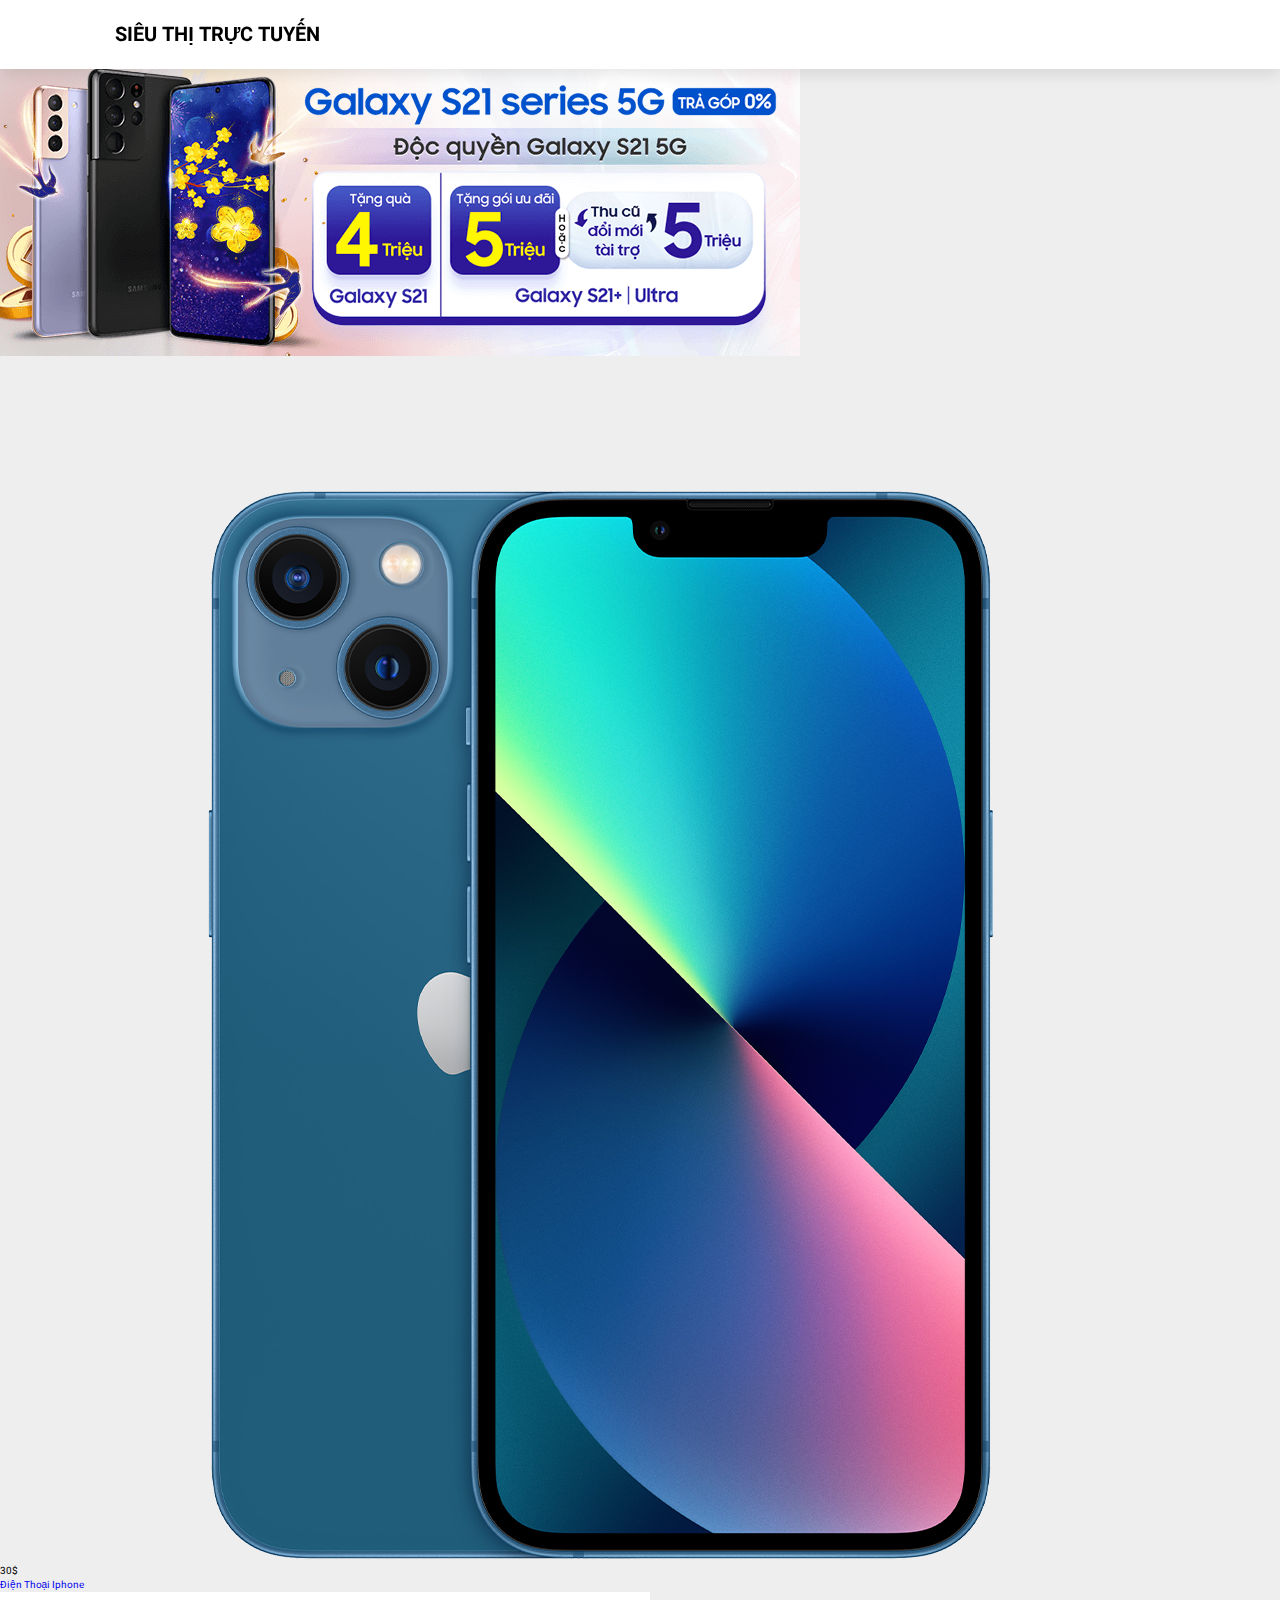
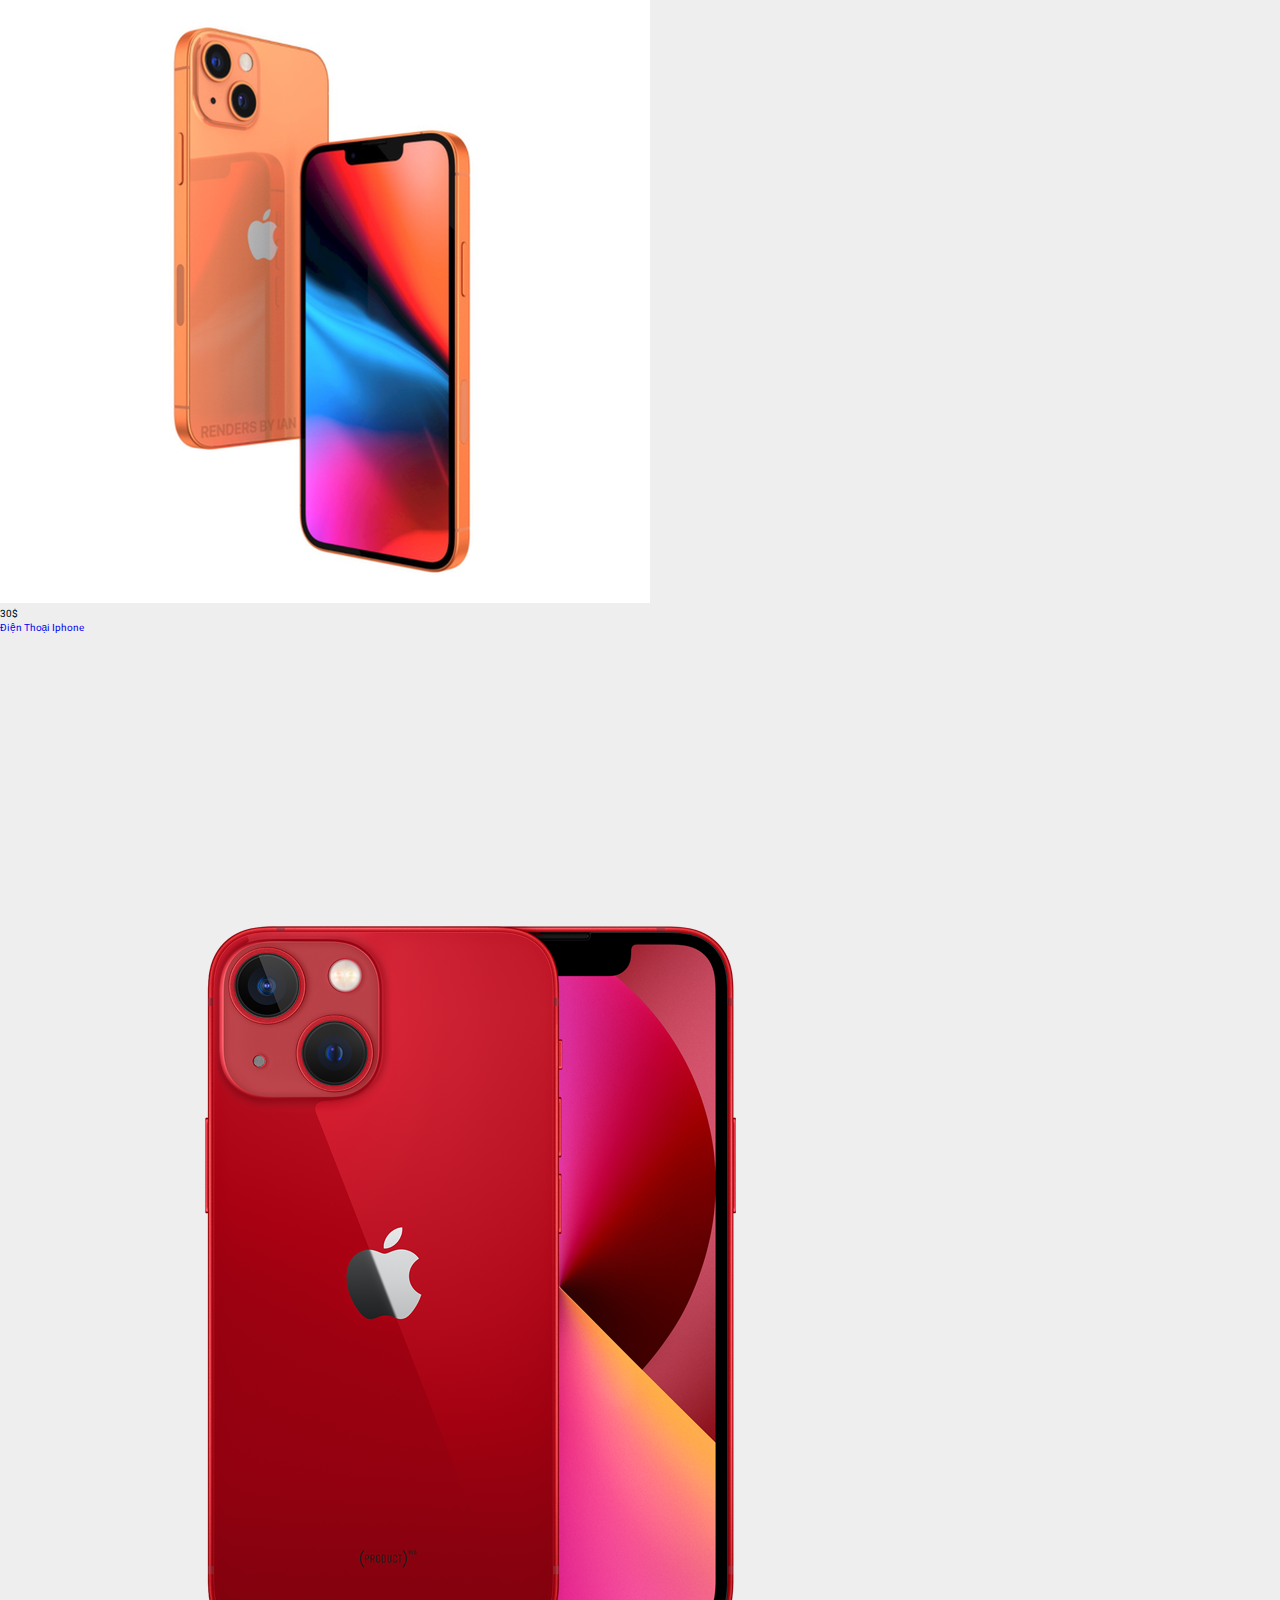
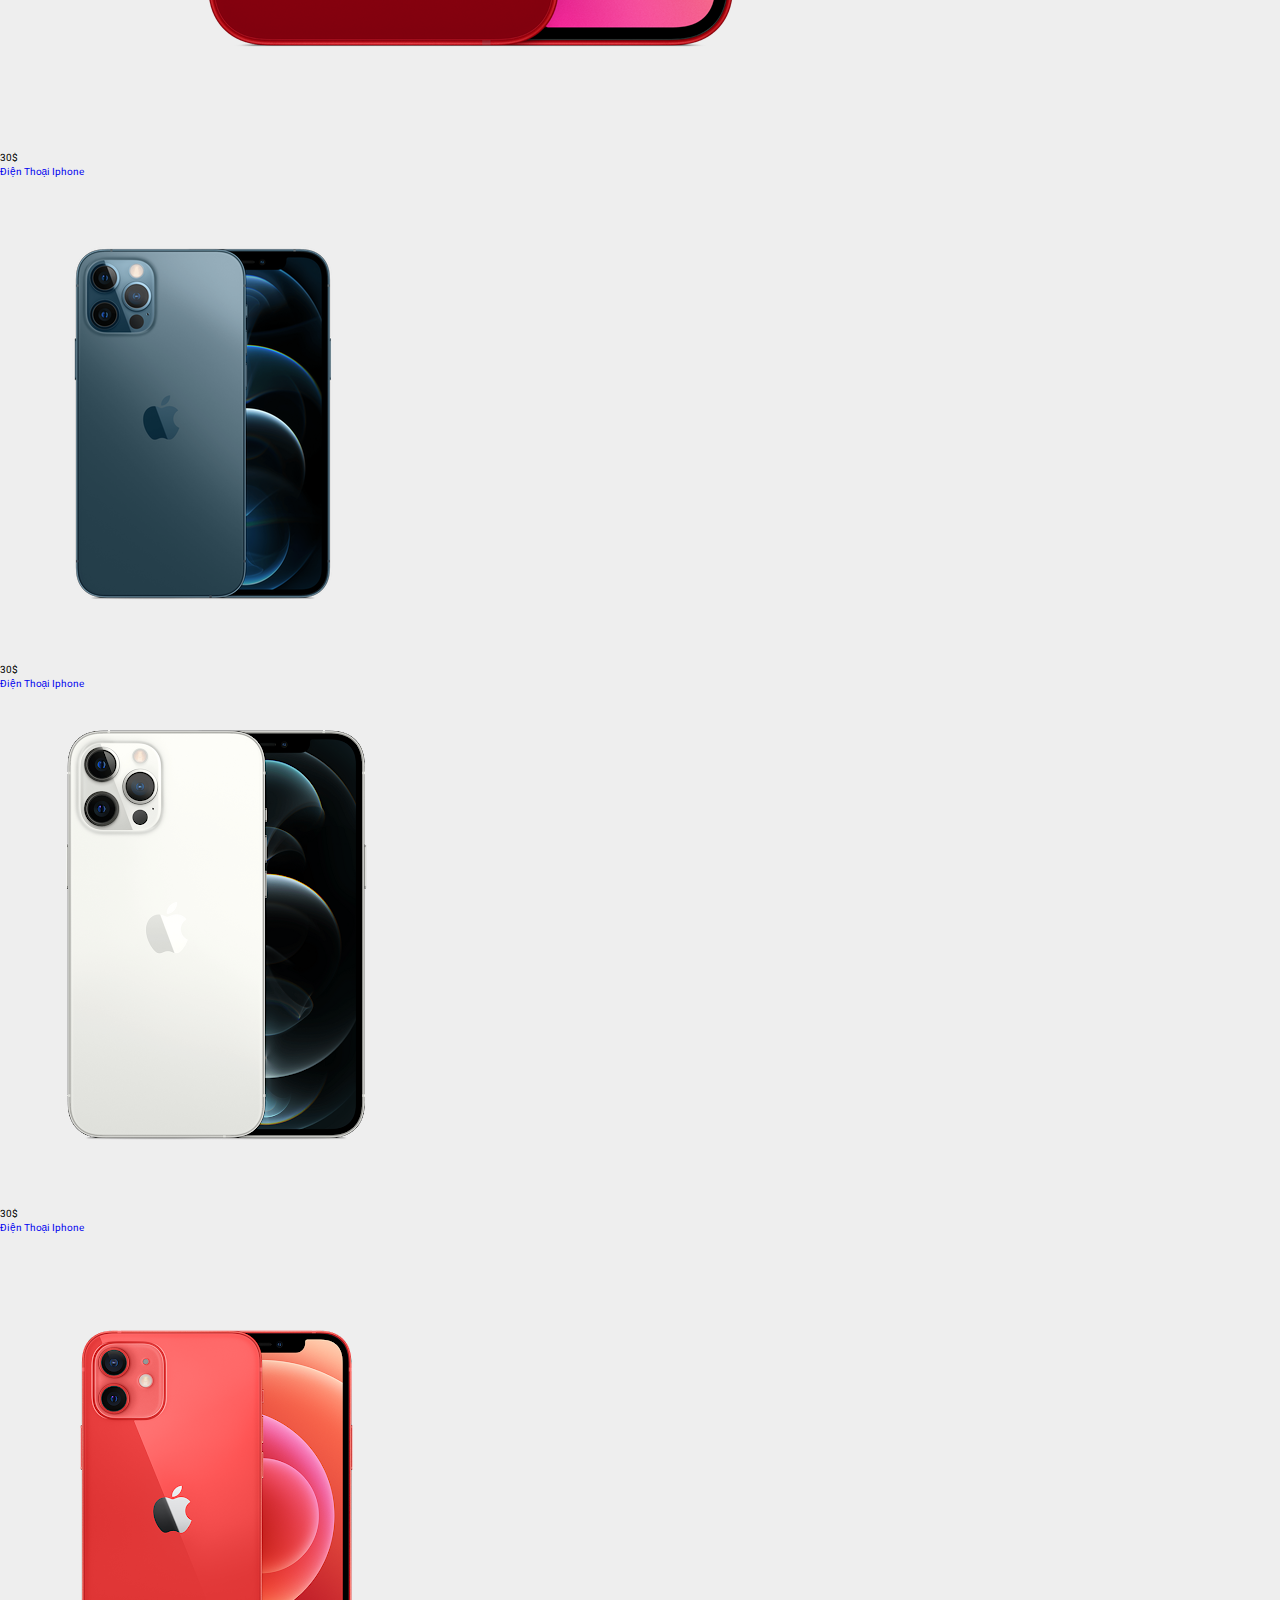
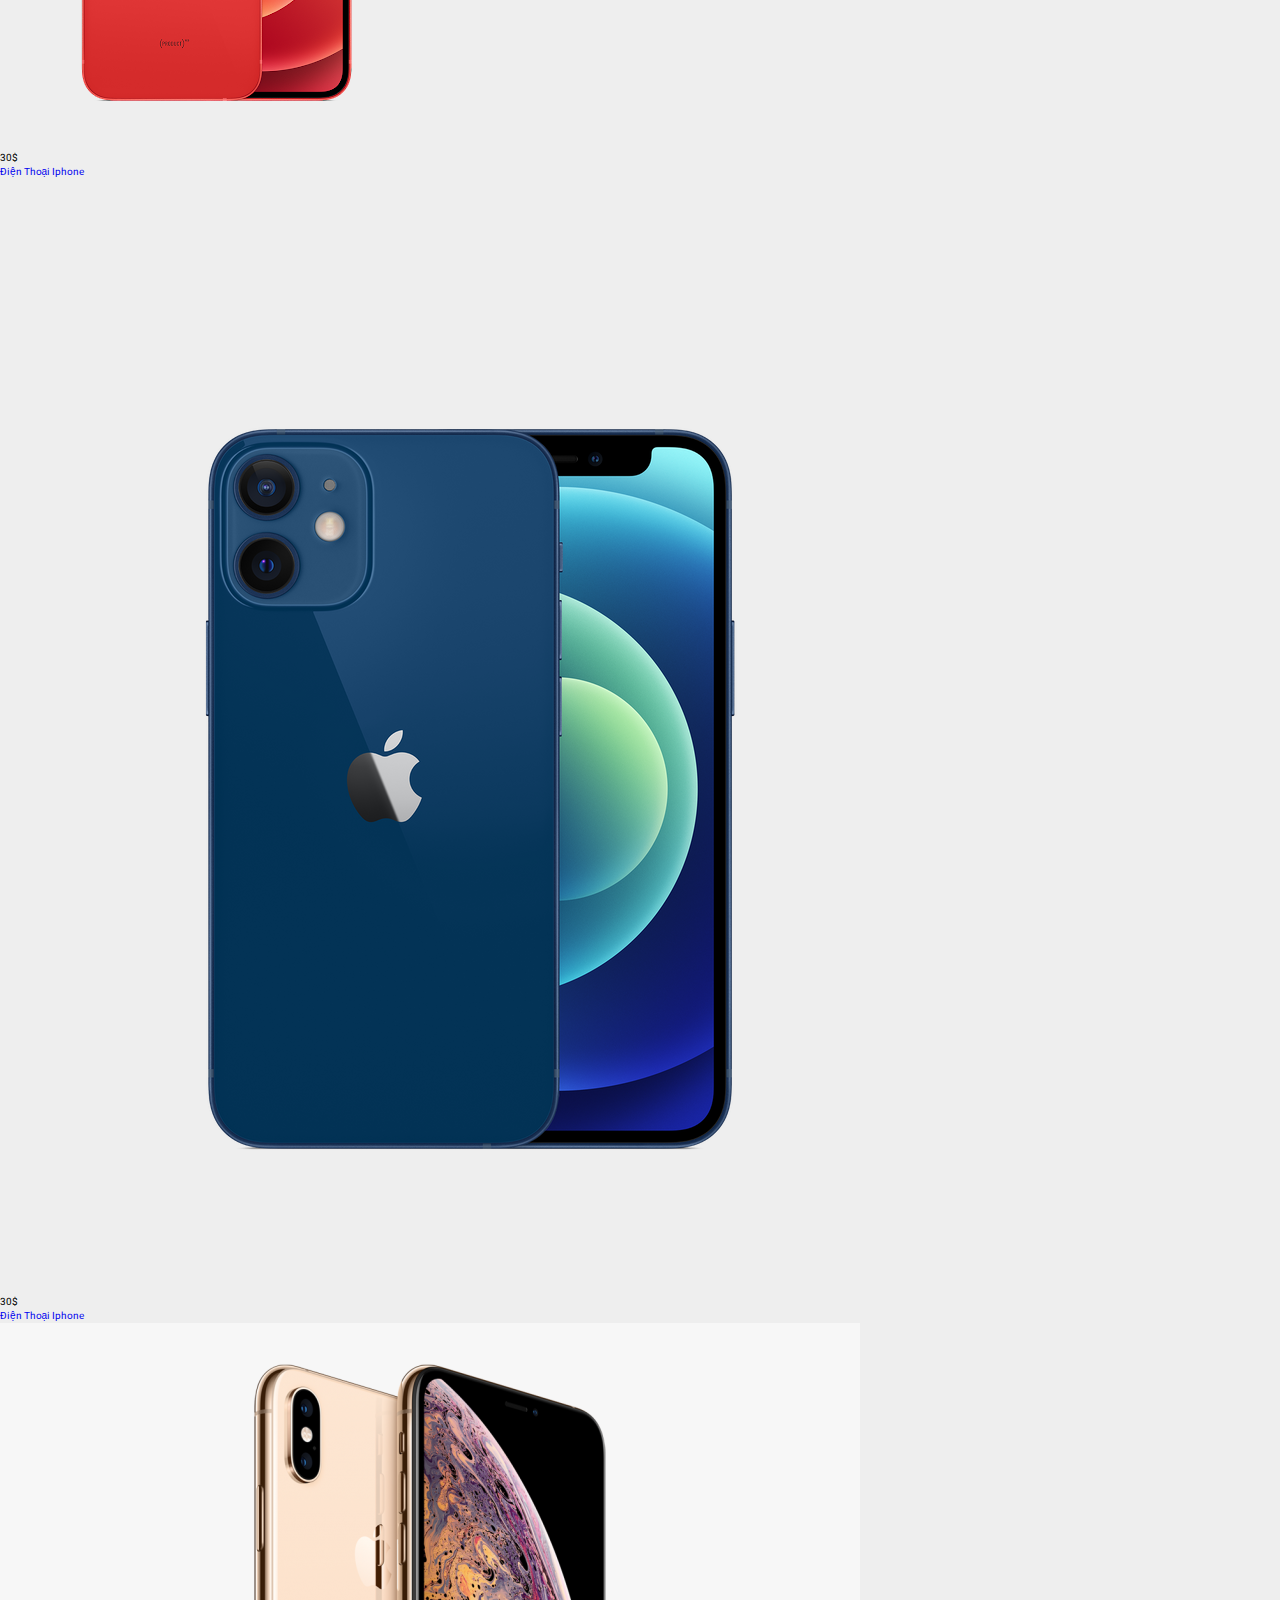
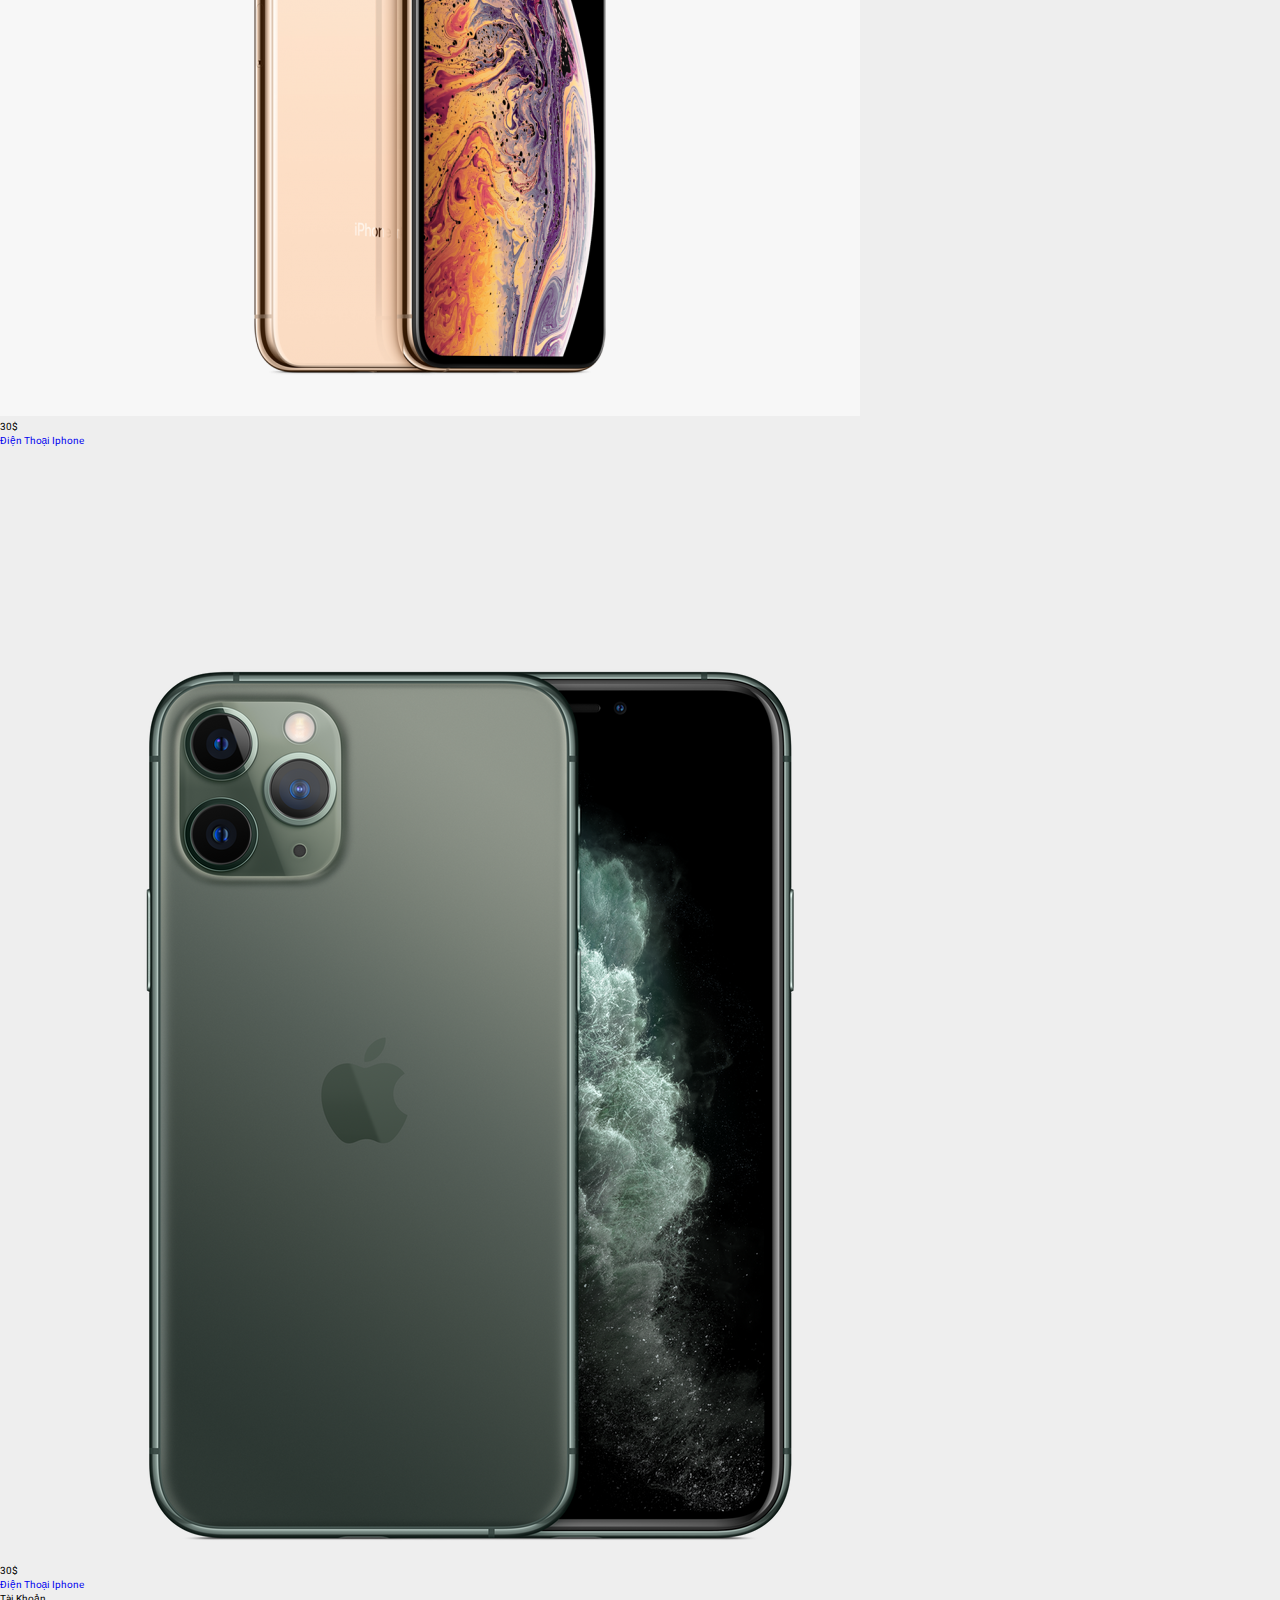
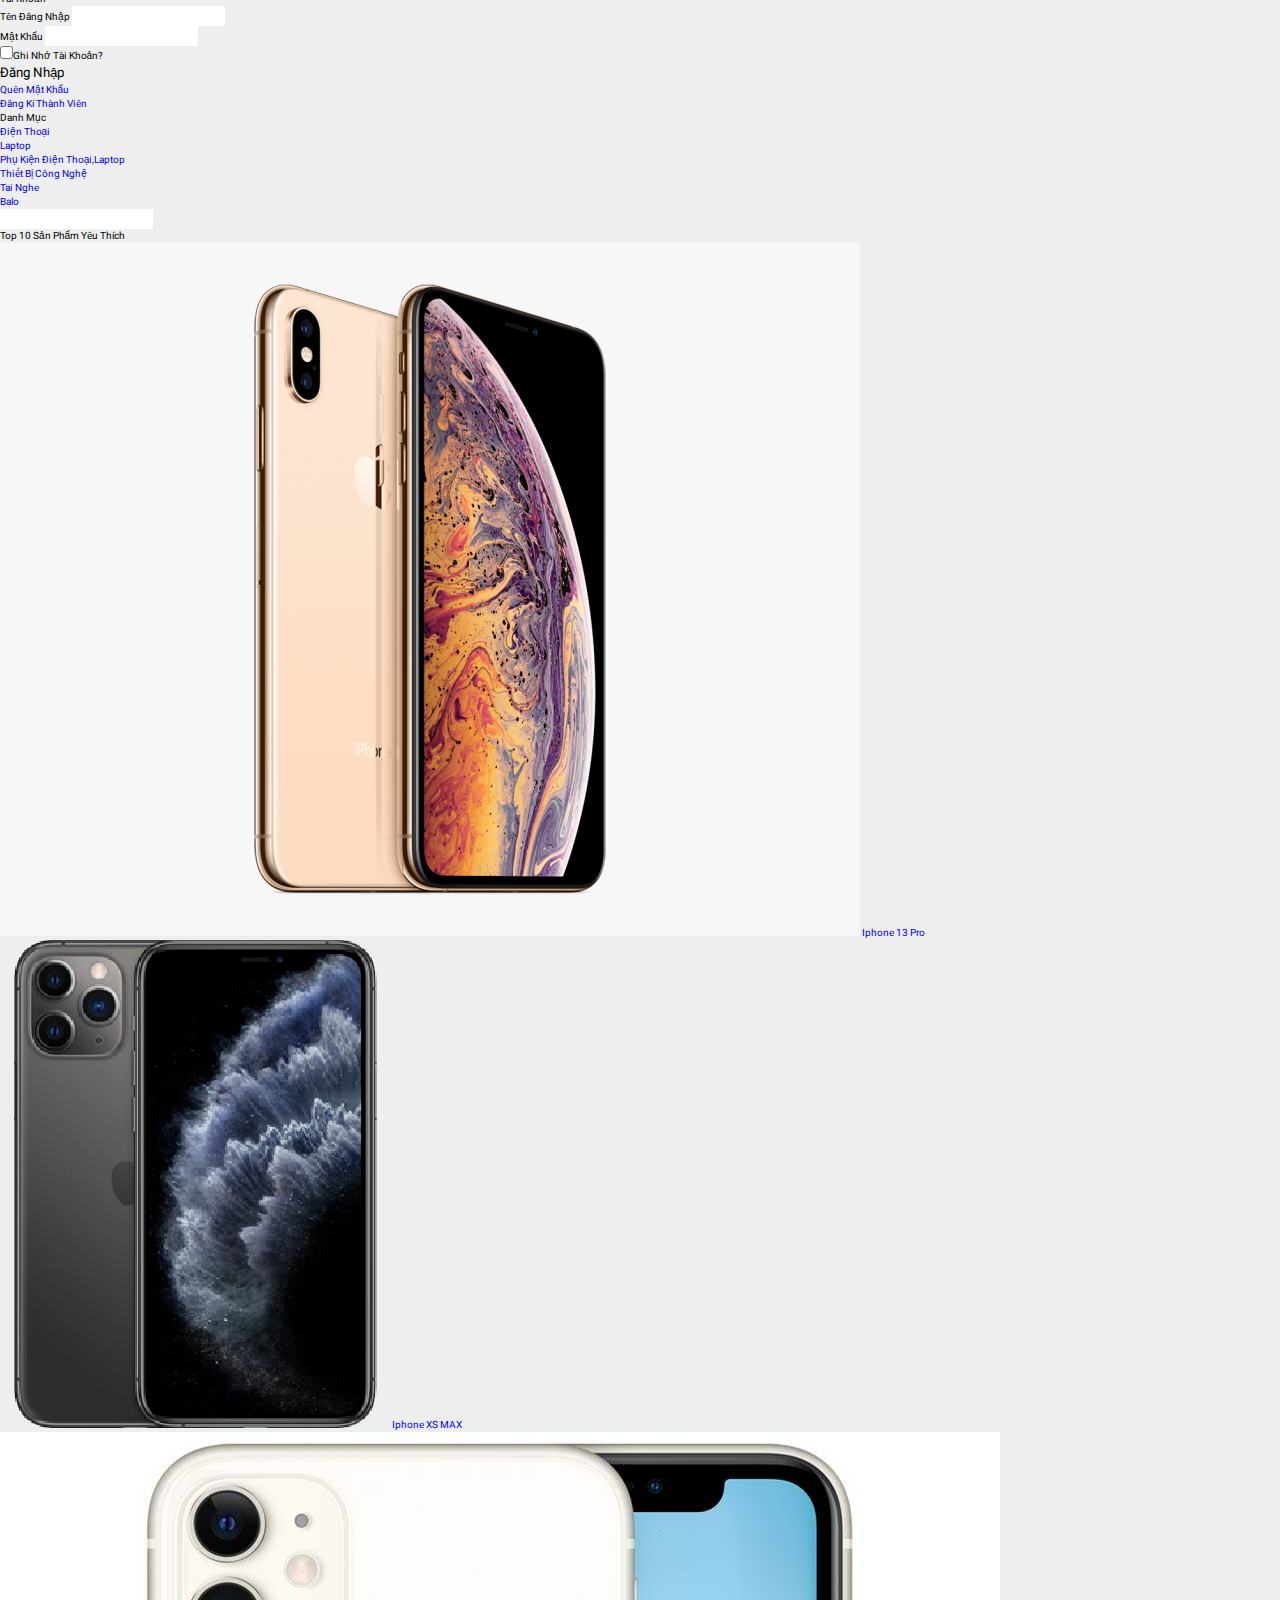
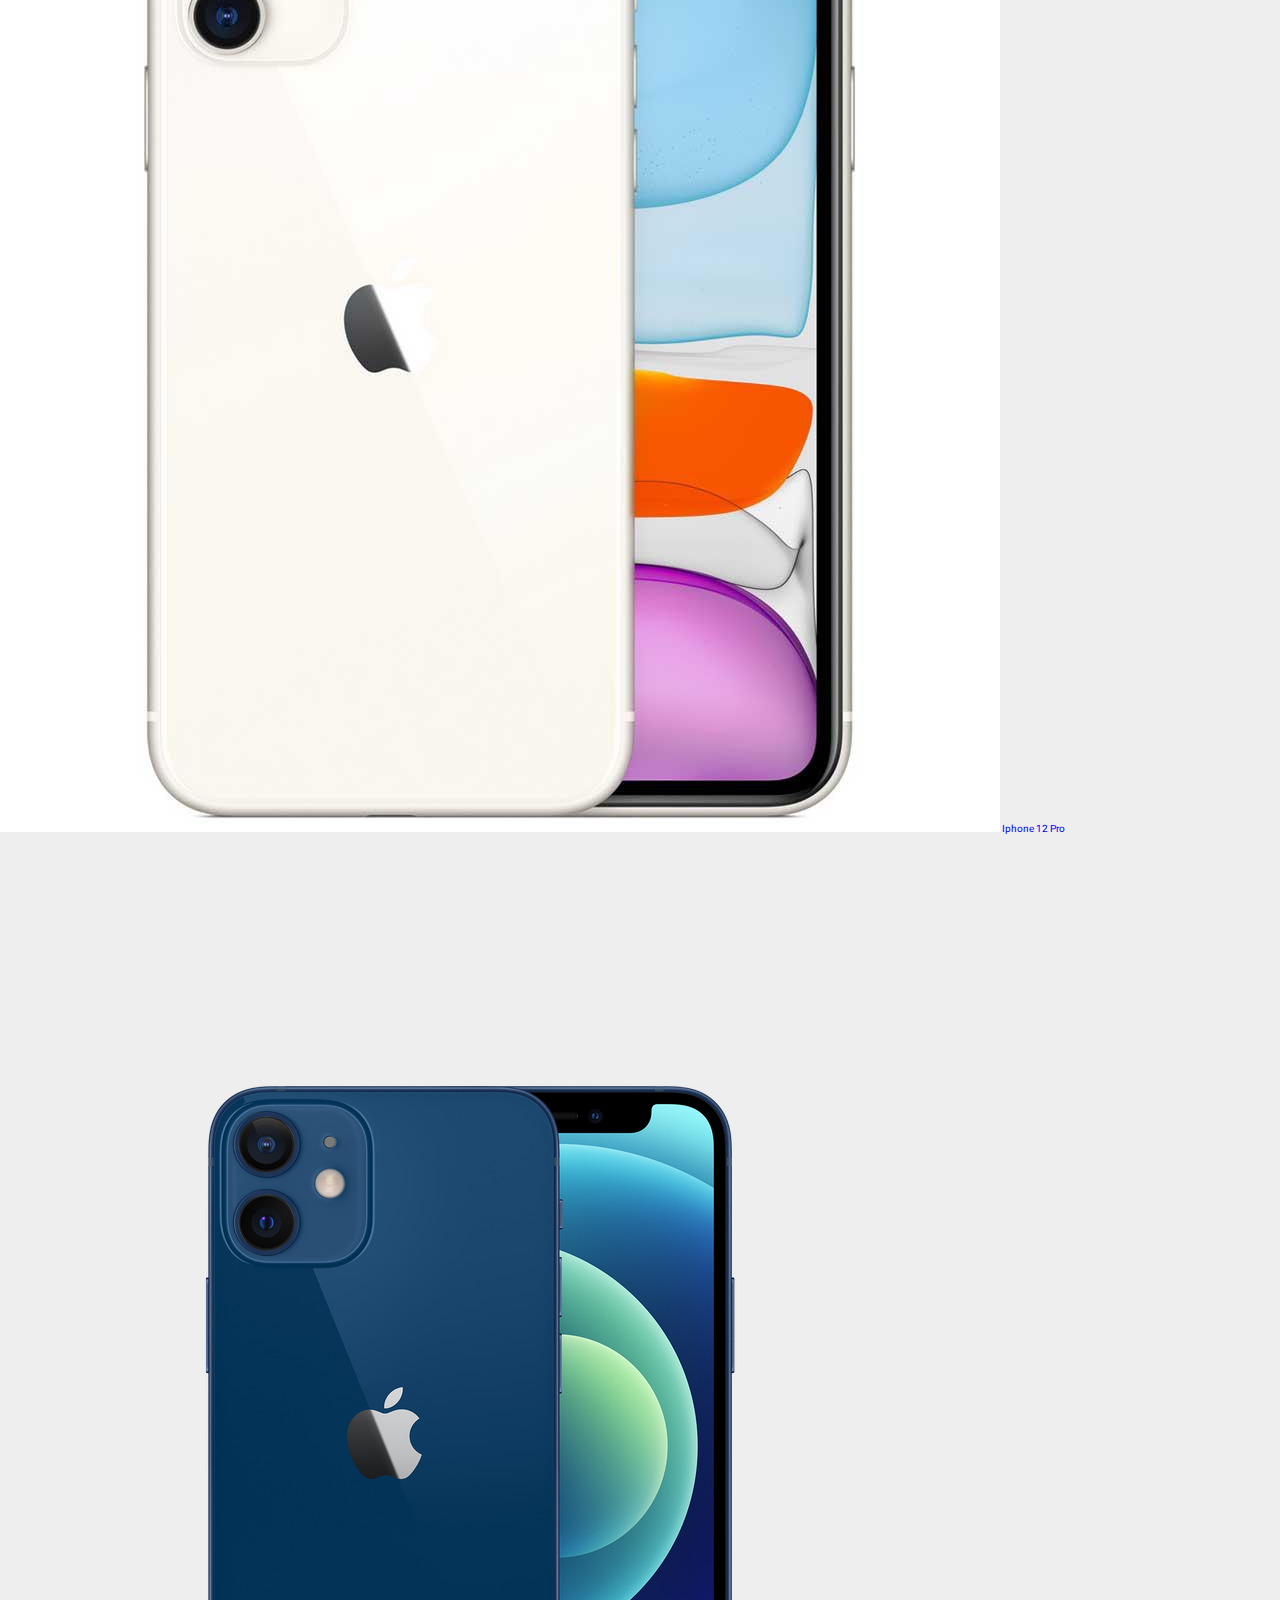
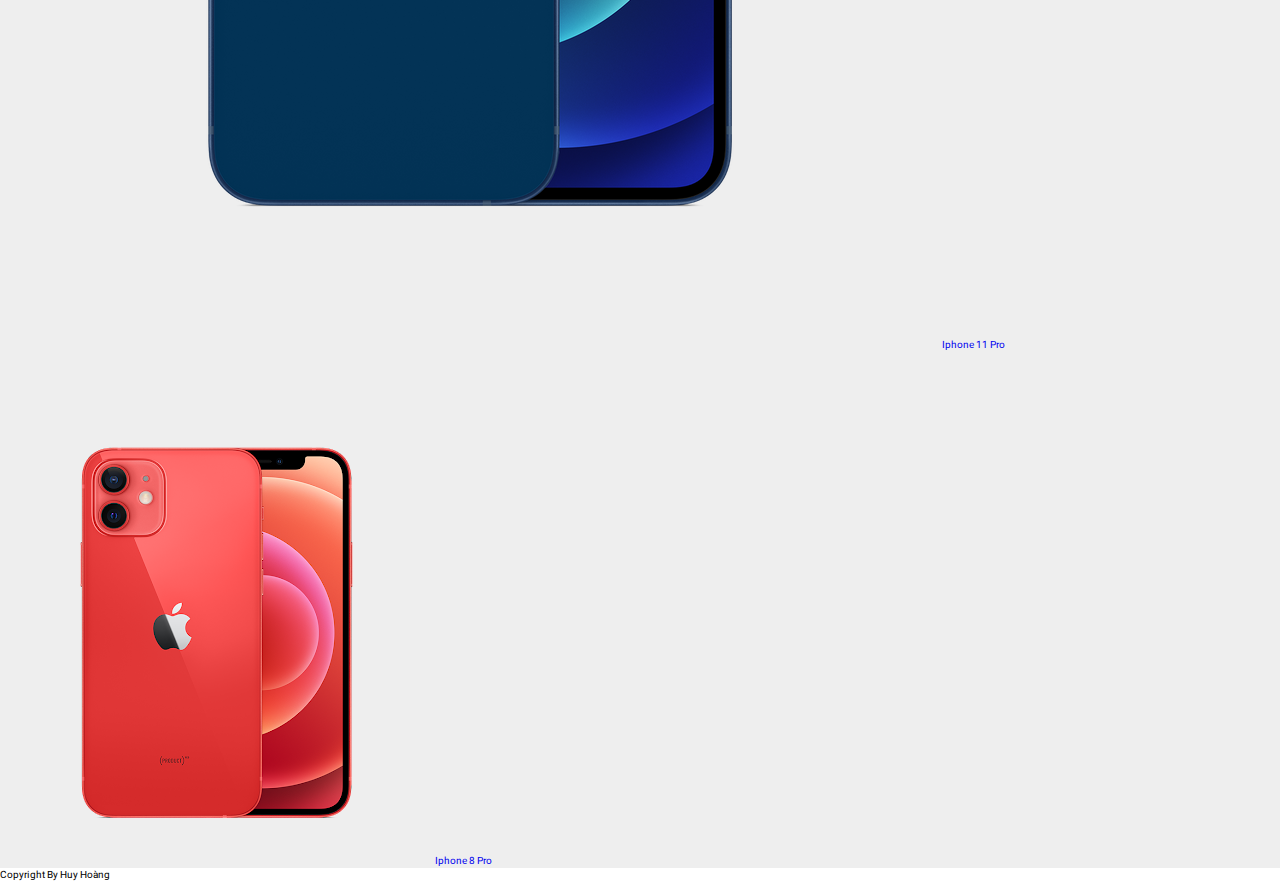
<file: index.html>
<!DOCTYPE html>
<html lang="en">
<head>
    <meta charset="UTF-8">
    <meta http-equiv="X-UA-Compatible" content="IE=edge">
    <meta name="viewport" content="width=device-width, initial-scale=1.0">
    <title>Dự án mẫu</title>
    <link rel="stylesheet" href="./css/style.css">
</head>
<body>
    <div class="boxcenter">
        <div class="row mb header">
            <h1>SIÊU THỊ TRỰC TUYẾN</h1>
        </div>
        <div class="row mb menu">
            <ul>
                <li> <a href="#">Trang chủ</a></li>
                <li><a href="#">Giới thiệu</a></li>
                <li><a href="#">Liên hệ</a></li>
                <li><a href="#">Giải đáp</a></li>
            </ul>
        </div>
        <div class="row mb content">
            <div class="boxtrai mr">
                   <div class="row">
                    <div class="banner">
                        <img src="./images/banner-1.png" alt="">
                    </div>
                   </div>
                   <div class="row">
                    <div class="boxsp mr">
                        <div class="img"> <img src="./images/apple-2.png" alt=""></div>
                        <p>30$</p>
                        <a href="#">Điện thoại Iphone</a>
                    </div>
                    <div class="boxsp mr">
                       <div class="img"><img src="./images/apple-3.png" alt=""></div> 
                        <p>30$</p>
                        <a href="#">Điện thoại Iphone</a>
                    </div>
                    <div class="boxsp">
                      <div class="img"><img src="./images/apple-4.png" alt=""></div> 
                        <p>30$</p>
                        <a href="#">Điện thoại Iphone</a>
                    </div>
                    <div class="boxsp mr">
                      <div class="img"><img src="./images/apple-5.png" alt=""></div> 
                        <p>30$</p>
                        <a href="#">Điện thoại Iphone</a>
                    </div>
                    <div class="boxsp mr">
                       <div class="img"><img src="./images/apple-6.png" alt=""></div> 
                        <p>30$</p>
                        <a href="#">Điện thoại Iphone</a>
                    </div>
                    <div class="boxsp">
                       <div class="img"><img src="./images/apple-7.png" alt=""></div> 
                        <p>30$</p>
                        <a href="#">Điện thoại Iphone</a>
                    </div>
                    <div class="boxsp mr">
                      <div class="img"><img src="./images/apple-8.png" alt=""></div>  
                        <p>30$</p>
                        <a href="#">Điện thoại Iphone</a>
                    </div>
                    <div class="boxsp mr">
                       <div class="img"><img src="./images/apple-12.png" alt=""></div> 
                        <p>30$</p>
                        <a href="#">Điện thoại Iphone</a>
                    </div>
                    <div class="boxsp">
                        <div class="img"><img src="./images/apple-10.png" alt=""></div>
                        <p>30$</p>
                        <a href="#">Điện thoại Iphone</a>
                    </div>
                   </div>
                 
            </div>
            <div class="boxphai">
                  <div class="row mb">
                    <div class="boxtitle">Tài khoản</div>
                    <div class="boxcontent formtaikhoan">
                        <form action="#" method="post">
                            <div class="row mbcontent">
                                <label for="">Tên đăng nhập</label>
                              <input type="text" name="user">
                            </div>
                            <div class="row mbcontent">
                                <label for="">Mật khẩu</label>
                              <input type="password" name="pass">
                            </div>
                            <div class="row mbcontent">
                                <input type="checkbox">Ghi nhớ tài khoản?
                            </div>
                              <div class="row mbcontent">
                                <input type="submit" name="btn" value="Đăng nhập">
                              </div>
                             
                        </form>
                        <li>
                            <a href="#">Quên mật khẩu</a>
                            
                          </li>
                          <li>
                            <a href="#">Đăng kí thành viên</a>
                          </li>
                    </div>
                  </div>
                  <div class="row mb">
                    <div class="boxtitle">Danh mục</div>
                    <div class="boxcontent2 menudoc">
                      <ul>
                        <li>
                          <a href="#">Điện thoại</a>
                        </li>
                        <li>
                          <a href="#">Laptop</a>
                        </li>
                        <li>
                          <a href="#">Phụ kiện điện thoại,laptop</a>
                        </li>
                        <li>
                          <a href="#">Thiết bị công nghệ</a>
                        </li>
                        <li>
                          <a href="#">Tai nghe</a>
                        </li>
                        <li>
                          <a href="#">Balo</a>
                        </li>
                        
                      </ul>
                    </div>
                    <div class="boxfooter searchbox">
                      <form action="" method="post">
                        <input type="text" name="search">
                      </form>
                    </div>
                  </div>
                  <div class="row mb">
                    <div class="boxtitle">Top 10 sản phẩm yêu thích</div>
                    <div class="boxcontent row">
                      <div class="row mbcontent top10">
                        <img src="./images/apple-12.png" alt="">
                        <a href="#">Iphone 13 Pro</a>
                      </div>
                      <div class="row mbcontent top10">
                        <img src="./images/apple-9.png" alt="">
                        <a href="#">Iphone XS MAX</a>
                      </div>
                      <div class="row mbcontent top10">
                        <img src="./images/apple-11.png" alt="">
                        <a href="#">Iphone 12 Pro</a>
                      </div>
                      <div class="row mbcontent top10">
                        <img src="./images/apple-8.png" alt="">
                        <a href="#">Iphone 11 Pro</a>
                      </div>
                      <div class="row mbcontent top10">
                        <img src="./images/apple-7.png" alt="">
                        <a href="#">Iphone 8 Pro</a>
                      </div>
                    </div>
                  </div>
            </div>
        </div>
        <div class="row mb footer">
            <p>Copyright by Huy Hoàng</p>
        </div>
    </div>
</body>
</html>
</file>
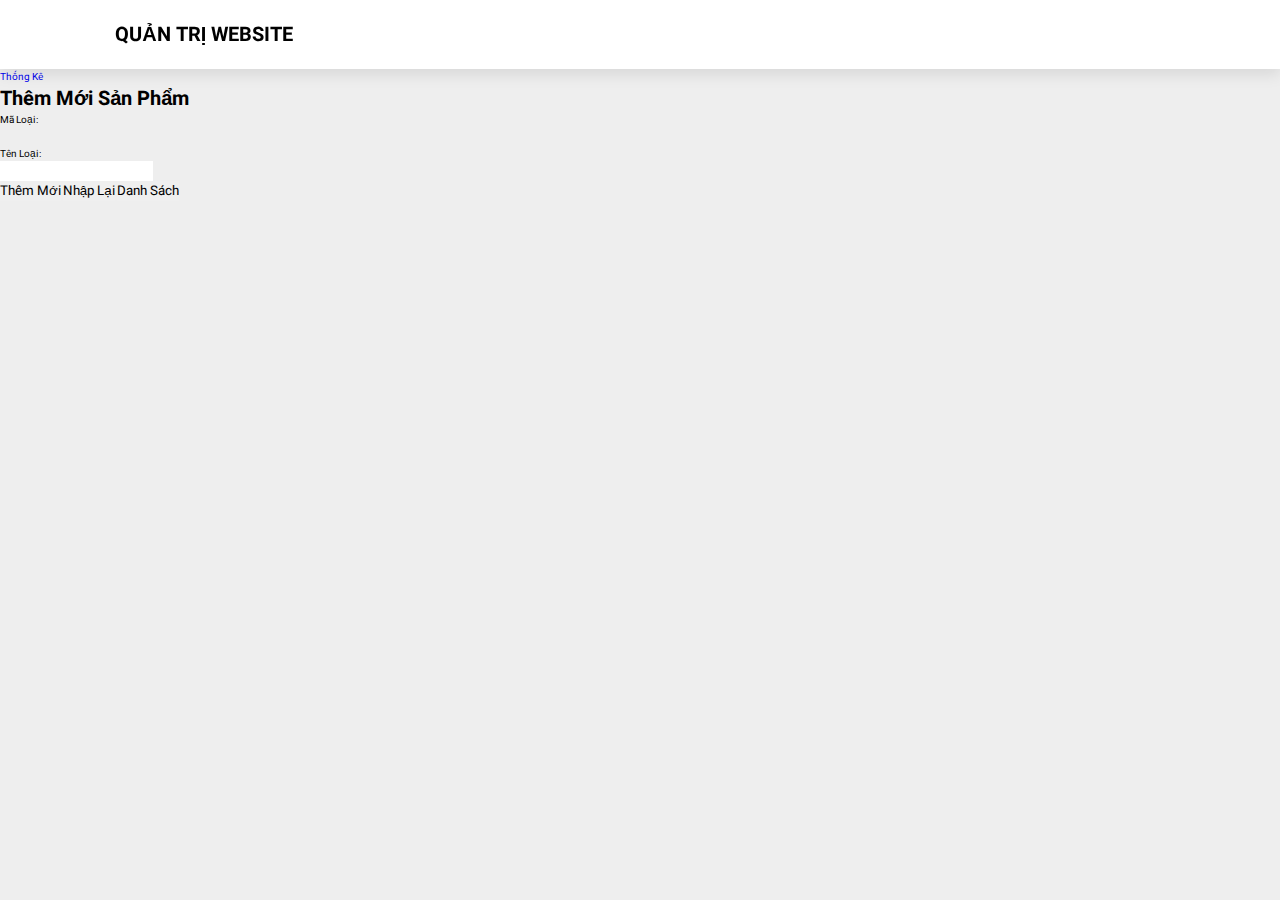
<file: admin.html>
<!DOCTYPE html>
<html lang="en">
<head>
    <meta charset="UTF-8">
    <meta http-equiv="X-UA-Compatible" content="IE=edge">
    <meta name="viewport" content="width=device-width, initial-scale=1.0">
    <title>Trang ADMIN</title>
    <link rel="stylesheet" href="./css/style.css">
</head>
<body>
    <div class="boxcenter">
        <div class="row mb header">
            <h1>QUẢN TRỊ WEBSITE</h1>
        </div>
        <div class="row mb menu">
            <ul>
                <li> <a href="#">Trang Chủ</a></li>
                <li><a href="#">Loại Hàng</a></li>
                <li><a href="#">Hàng Hóa</a></li>
                <li><a href="#">Khách Hàng</a></li>
                <li><a href="#">Bình Luận</a></li>
                <li><a href="#">Thống Kê</a></li>
            </ul>
        </div>
        <div class="row">
            <div class="row headeradmin"><h1>Thêm mới sản phẩm</h1></div>
            <div class="row formcontent">
                <form action="" method="post">
                    <div class="row mbcontent">
                        Mã loại: <br>
                        <input type="text" name="maloai" disabled>
                    </div>
                    <div class="row mbcontent">
                        Tên loại: <br>
                        <input type="text" name="tenloai">
                    </div>
                    <div class="row mbcontent">
                        <input type="submit" value="Thêm mới">
                        <input type="reset" value="Nhập lại">
                       <a href="danhsach_loaihang.html"> <input type="button" value="Danh sách"> </a>
                    </div>
                </form>
            </div>
        </div>
        </div>
</body>
</html>
</file>
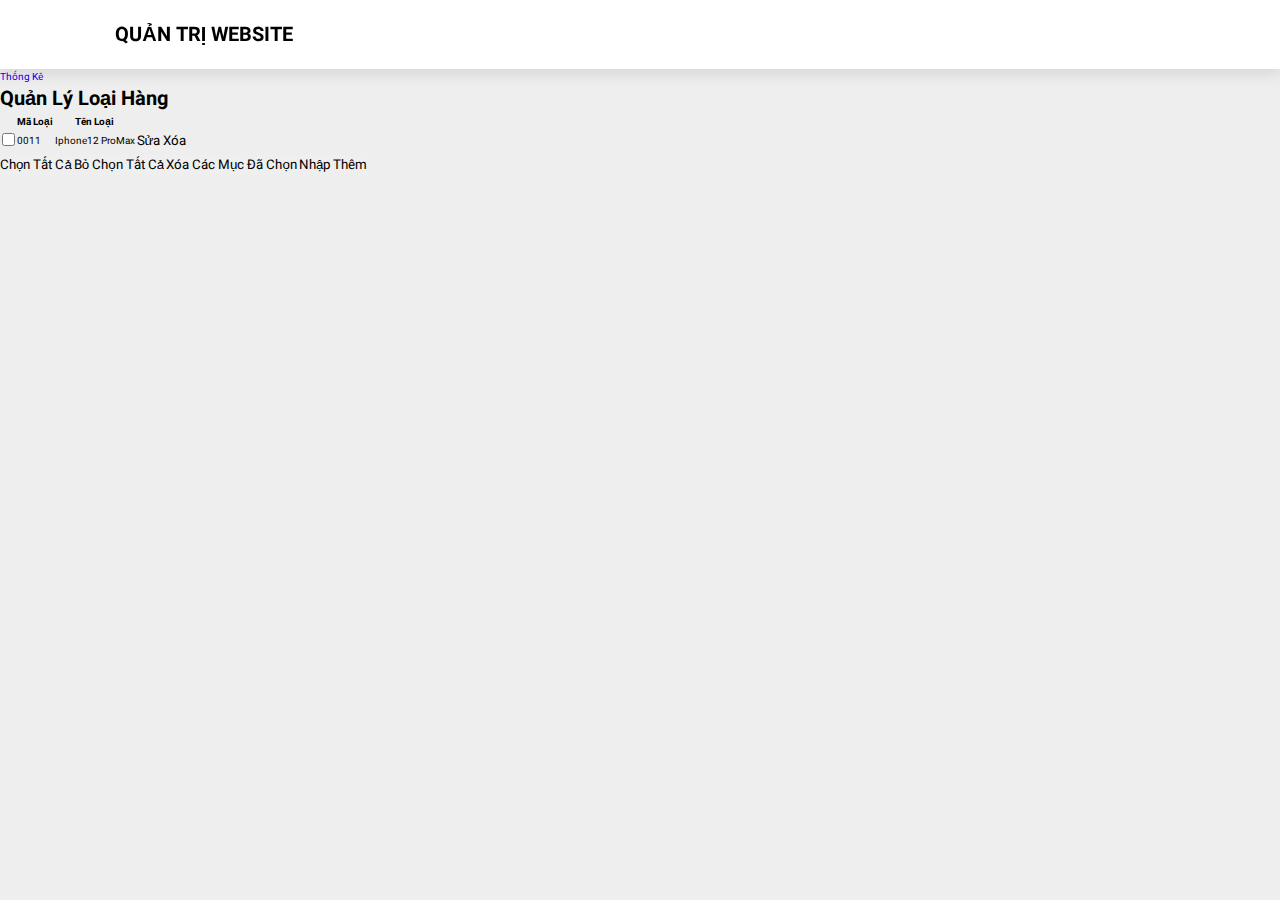
<file: danhsach_loaihang.html>
<!DOCTYPE html>
<html lang="en">
<head>
    <meta charset="UTF-8">
    <meta http-equiv="X-UA-Compatible" content="IE=edge">
    <meta name="viewport" content="width=device-width, initial-scale=1.0">
    <title>Danh sách loại hàng</title>
    <link rel="stylesheet" href="./css/style.css">
</head>
<body>
    <div class="boxcenter">
        <div class="row mb header">
            <h1>QUẢN TRỊ WEBSITE</h1>
        </div>
        <div class="row mb menu">
            <ul>
                <li> <a href="#">Trang Chủ</a></li>
                <li><a href="#">Loại Hàng</a></li>
                <li><a href="#">Hàng Hóa</a></li>
                <li><a href="#">Khách Hàng</a></li>
                <li><a href="#">Bình Luận</a></li>
                <li><a href="#">Thống Kê</a></li>
            </ul>
        </div>
        <div class="row">
            <div class="row headeradmin"><h1>Quản Lý Loại Hàng</h1></div>
            <div class="row formcontent">
                   
                    <div class="row mbcontent frmdanhsach">
                      <table>
                        <tr>
                            <th></th>
                            <th>Mã loại</th>
                            <th>Tên loại</th>
                            <th></th>
                        </tr>
                        <tr>
                            <td><input type="checkbox"></td>
                            <td>0011</td>
                            <td>Iphone12 ProMax</td>
                            <td><input type="button" value="Sửa"> <input type="button" value="Xóa"></td>
                        </tr>
                        <tr>
                            <td></td>
                            <td></td>
                            <td></td>
                            <td></td>
                        </tr>
                      </table>
                    </div>
                    <div class="row mbcontent">
                        <input type="button" value="Chọn tất cả">
                        <input type="button" value="Bỏ chọn tất cả">
                        <input type="button" value="Xóa các mục đã chọn">
                       <a href="admin.html"> <input type="button" value="Nhập thêm"> </a>
                    </div>
            </div>
        </div>
        </div>
</body>
</html>
</file>
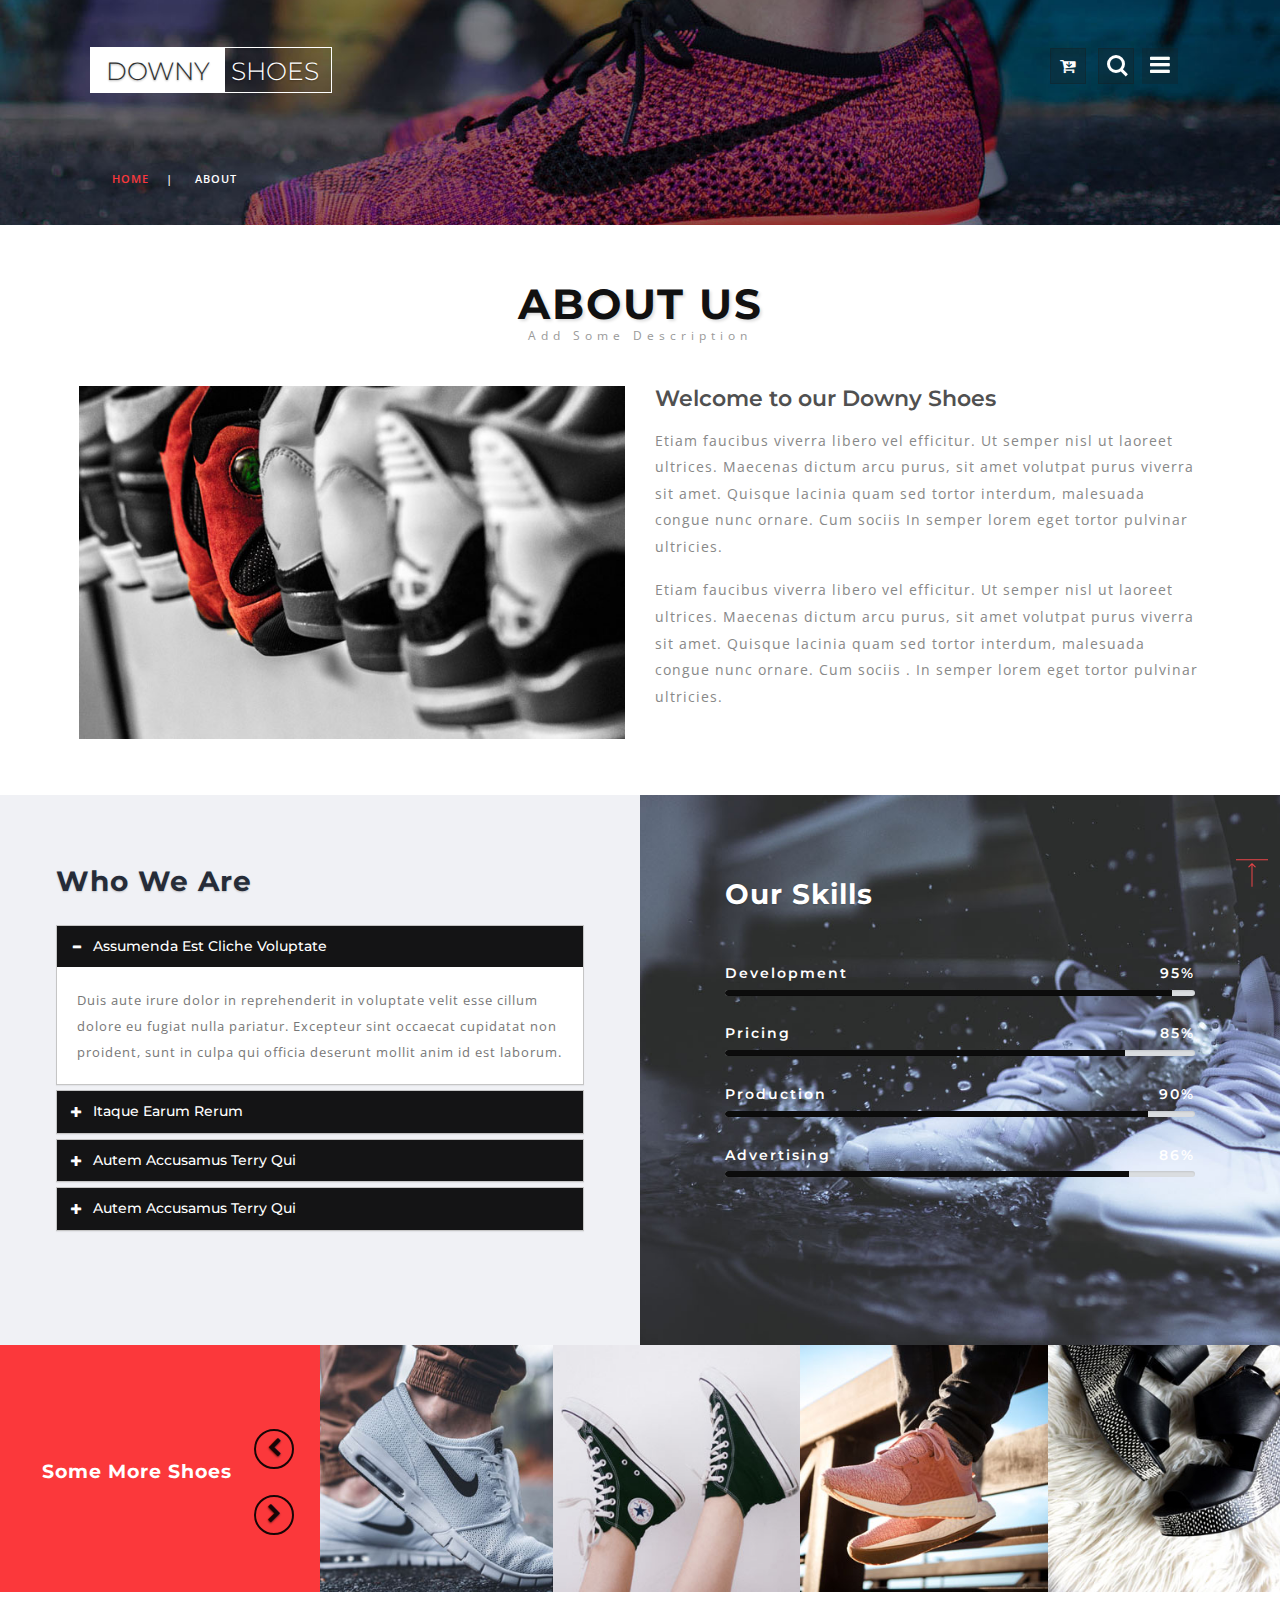
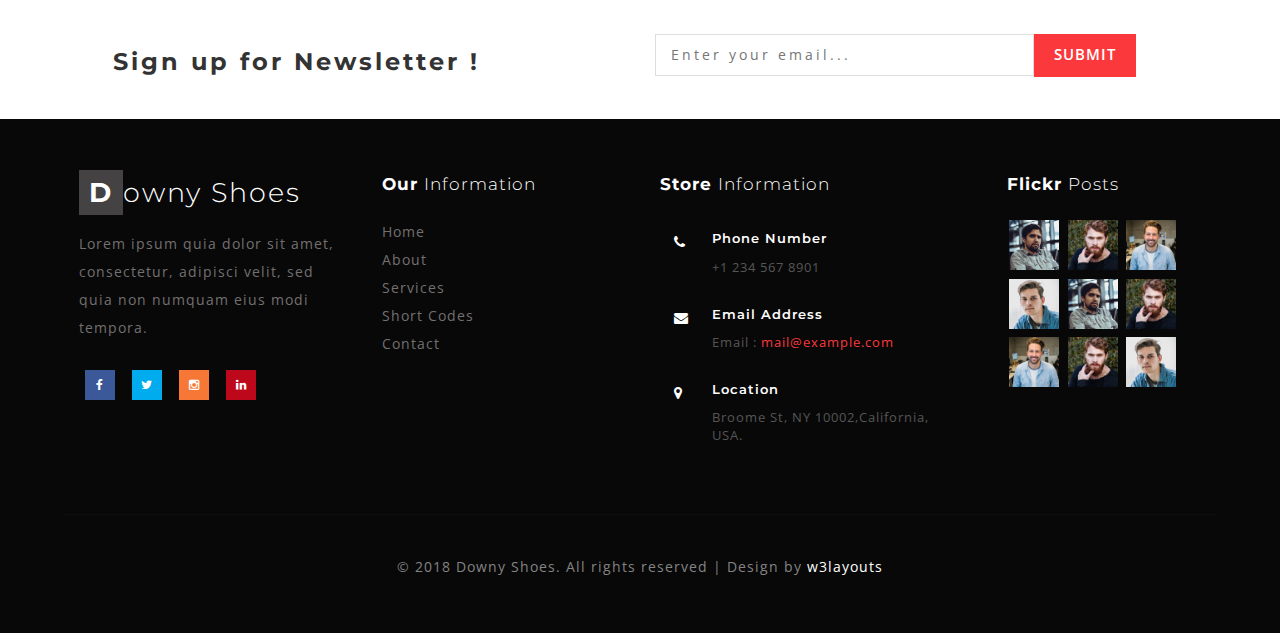
<file: view/web/about.html>
<!--
author: W3layouts
author URL: http://w3layouts.com
License: Creative Commons Attribution 3.0 Unported
License URL: http://creativecommons.org/licenses/by/3.0/
-->
<!DOCTYPE html>
<html lang="zxx">

<head>
	<title>Downy Shoes an Ecommerce Category Bootstrap Responsive Website Template | About :: w3layouts</title>
	<meta name="viewport" content="width=device-width, initial-scale=1">
	<meta http-equiv="Content-Type" content="text/html; charset=utf-8" />
	<meta name="keywords" content="Downy Shoes Responsive web template, Bootstrap Web Templates, Flat Web Templates, Android Compatible web template, 
Smartphone Compatible web template, free webdesigns for Nokia, Samsung, LG, SonyEricsson, Motorola web design" />
	<script type="application/x-javascript">
		addEventListener("load", function () {
			setTimeout(hideURLbar, 0);
		}, false);

		function hideURLbar() {
			window.scrollTo(0, 1);
		}
	</script>
	<!-- //custom-theme -->
	<link href="css/bootstrap.css" rel="stylesheet" type="text/css" media="all" />
	<link rel="stylesheet" href="css/about.css" type="text/css" media="screen" property="" />
	<link rel="stylesheet" href="css/shop.css" type="text/css" media="screen" property="" />
	<link href="css/style7.css" rel="stylesheet" type="text/css" media="all" />
	<link href="css/style.css" rel="stylesheet" type="text/css" media="all" />
	<!-- font-awesome-icons -->
	<link href="css/font-awesome.css" rel="stylesheet">
	<!-- //font-awesome-icons -->
	<link href="//fonts.googleapis.com/css?family=Montserrat:100i,200,200i,300,300i,400,400i,500,500i,600,600i,700,700i,800"
	    rel="stylesheet">
	<link href="//fonts.googleapis.com/css?family=Open+Sans:300,300i,400,400i,600,600i,700,700i,800" rel="stylesheet">
</head>

<body>
	<!-- banner -->
<div class="banner_top innerpage" id="home">
		<div class="wrapper_top_w3layouts">
			<div class="header_agileits">
				<div class="logo inner_page_log">
					<h1><a class="navbar-brand" href="index.html"><span>Downy</span> <i>Shoes</i></a></h1>
				</div>
				<div class="overlay overlay-contentpush">
					<button type="button" class="overlay-close"><i class="fa fa-times" aria-hidden="true"></i></button>

					<nav>
						<ul>
							<li><a href="index.html" class="active">Home</a></li>
							<li><a href="about.html">About</a></li>
							<li><a href="404.html">Team</a></li>
							<li><a href="shop.html">Shop Now</a></li>
							<li><a href="contact.html">Contact</a></li>
						</ul>
					</nav>
				</div>
				<div class="mobile-nav-button">
					<button id="trigger-overlay" type="button"><i class="fa fa-bars" aria-hidden="true"></i></button>
				</div>
				<!-- cart details -->
				<div class="top_nav_right">
					<div class="shoecart shoecart2 cart cart box_1">
						<form action="#" method="post" class="last">
							<input type="hidden" name="cmd" value="_cart">
							<input type="hidden" name="display" value="1">
							<button class="top_shoe_cart" type="submit" name="submit" value=""><i class="fa fa-cart-arrow-down" aria-hidden="true"></i></button>
						</form>
					</div>
				</div>
			</div>
		</div>
		<!-- //cart details -->
		<!-- search -->
		<div class="search_w3ls_agileinfo">
			<div class="cd-main-header">
				<ul class="cd-header-buttons">
					<li><a class="cd-search-trigger" href="#cd-search"> <span></span></a></li>
				</ul>
			</div>
			<div id="cd-search" class="cd-search">
				<form action="#" method="post">
					<input name="Search" type="search" placeholder="Click enter after typing...">
				</form>
			</div>
		</div>
		<!-- //search -->
		<div class="clearfix"></div>
		<!-- /banner_inner -->
		<div class="services-breadcrumb_w3ls_agileinfo">
			<div class="inner_breadcrumb_agileits_w3">

				<ul class="short">
					<li><a href="index.html">Home</a><i>|</i></li>
					<li>About</li>
				</ul>
			</div>
		</div>
		<!-- //banner_inner -->
	</div>

	<!-- //banner -->
	<!-- top Products -->
	<div class="ads-grid_shop">
		<div class="shop_inner_inf">
			<h3 class="head">About Us</h3>
			<p class="head_para">Add Some Description</p>
			<div class="inner_section_w3ls">
				<div class="col-md-6 news-left">
					<img src="images/ab.jpg" alt=" " class="img-responsive">
				</div>
				<div class="col-md-6 news-right">
					<h4>Welcome to our Downy Shoes</h4>
					<p class="sub_p">Etiam faucibus viverra libero vel efficitur. Ut semper nisl ut laoreet ultrices. Maecenas dictum arcu purus, sit amet
						volutpat purus viverra sit amet. Quisque lacinia quam sed tortor interdum, malesuada congue nunc ornare. Cum sociis
						In semper lorem eget tortor pulvinar ultricies.
					</p>
					<p>Etiam faucibus viverra libero vel efficitur. Ut semper nisl ut laoreet ultrices. Maecenas dictum arcu purus, sit amet
						volutpat purus viverra sit amet. Quisque lacinia quam sed tortor interdum, malesuada congue nunc ornare. Cum sociis
						. In semper lorem eget tortor pulvinar ultricies.
					</p>
				</div>
				<div class="clearfix"> </div>
			</div>
		</div>

	</div>
	<div class="mid_services">
		<div class="col-md-6 according_inner_grids">
			<h3 class="heading two">Who We Are</h3>
			<div class="according_info">
				<div class="panel-group about_panel" id="accordion" role="tablist" aria-multiselectable="true">
					<div class="panel panel-default">
						<div class="panel-heading" role="tab" id="headingOne">
							<h4 class="panel-title asd">
								<a class="pa_italic" role="button" data-toggle="collapse" data-parent="#accordion" href="#collapseOne" aria-expanded="true"
								    aria-controls="collapseOne">
							  <span class="glyphicon glyphicon-plus" aria-hidden="true"></span><i class="glyphicon glyphicon-minus" aria-hidden="true"></i>assumenda est cliche voluptate
							</a>
							</h4>
						</div>
						<div id="collapseOne" class="panel-collapse collapse in" role="tabpanel" aria-labelledby="headingOne">
							<div class="panel-body panel_text">
								Duis aute irure dolor in reprehenderit in voluptate velit esse cillum dolore eu fugiat nulla pariatur. Excepteur sint occaecat
								cupidatat non proident, sunt in culpa qui officia deserunt mollit anim id est laborum.
							</div>
						</div>
					</div>
					<div class="panel panel-default">
						<div class="panel-heading" role="tab" id="headingTwo">
							<h4 class="panel-title asd">
								<a class="pa_italic collapsed" role="button" data-toggle="collapse" data-parent="#accordion" href="#collapseTwo" aria-expanded="false"
								    aria-controls="collapseTwo">
							  <span class="glyphicon glyphicon-plus" aria-hidden="true"></span><i class="glyphicon glyphicon-minus" aria-hidden="true"></i>Itaque earum rerum
							</a>
							</h4>
						</div>
						<div id="collapseTwo" class="panel-collapse collapse" role="tabpanel" aria-labelledby="headingTwo">
							<div class="panel-body panel_text">
								Duis aute irure dolor in reprehenderit in voluptate velit esse cillum dolore eu fugiat nulla pariatur. Excepteur sint occaecat
								cupidatat non proident, sunt in culpa qui officia deserunt mollit anim id est laborum.
							</div>
						</div>
					</div>
					<div class="panel panel-default">
						<div class="panel-heading" role="tab" id="headingThree">
							<h4 class="panel-title asd">
								<a class="pa_italic collapsed" role="button" data-toggle="collapse" data-parent="#accordion" href="#collapseThree" aria-expanded="false"
								    aria-controls="collapseThree">
							  <span class="glyphicon glyphicon-plus" aria-hidden="true"></span><i class="glyphicon glyphicon-minus" aria-hidden="true"></i>autem accusamus terry qui
							</a>
							</h4>
						</div>
						<div id="collapseThree" class="panel-collapse collapse" role="tabpanel" aria-labelledby="headingThree">
							<div class="panel-body panel_text">
								Duis aute irure dolor in reprehenderit in voluptate velit esse cillum dolore eu fugiat nulla pariatur. Excepteur sint occaecat
								cupidatat non proident, sunt in culpa qui officia deserunt mollit anim id est laborum.
							</div>
						</div>
					</div>
					<div class="panel panel-default">
						<div class="panel-heading" role="tab" id="headingThree">
							<h4 class="panel-title asd">
								<a class="pa_italic collapsed" role="button" data-toggle="collapse" data-parent="#accordion" href="#collapseThree" aria-expanded="false"
								    aria-controls="collapseThree">
							  <span class="glyphicon glyphicon-plus" aria-hidden="true"></span><i class="glyphicon glyphicon-minus" aria-hidden="true"></i>autem accusamus terry qui
							</a>
							</h4>
						</div>
						<div id="collapseThree" class="panel-collapse collapse" role="tabpanel" aria-labelledby="headingThree">
							<div class="panel-body panel_text">
								Duis aute irure dolor in reprehenderit in voluptate velit esse cillum dolore eu fugiat nulla pariatur. Excepteur sint occaecat
								cupidatat non proident, sunt in culpa qui officia deserunt mollit anim id est laborum.
							</div>
						</div>
					</div>
				</div>
			</div>

		</div>
		<div class="col-md-6 mid_services_img">
			<div class="bar-grids">
				<h3 class="heading two three">Our Skills</h3>
				<div class="skill_info">
					<h6>Development<span> 95% </span></h6>
					<div class="progress">
						<div class="progress-bar progress-bar-striped active" style="width: 95%">
						</div>
					</div>
					<h6>Pricing<span> 85% </span></h6>
					<div class="progress">
						<div class="progress-bar progress-bar-striped active" style="width: 85%">
						</div>
					</div>
					<h6>Production <span>90% </span></h6>
					<div class="progress">
						<div class="progress-bar progress-bar-striped active" style="width: 90%">
						</div>
					</div>
					<h6>Advertising <span>86% </span></h6>
					<div class="progress prgs-last">
						<div class="progress-bar progress-bar-striped active" style="width: 86%">
						</div>
					</div>
				</div>
			</div>

		</div>
		<div class="clearfix"> </div>
	</div>
	<!-- /Properties -->
	<div class="mid_slider_w3lsagile">
		<div class="col-md-3 mid_slider_text">
			<h5>Some More Shoes</h5>
		</div>
		<div class="col-md-9 mid_slider_info">
			<div id="myCarousel" class="carousel slide" data-ride="carousel">
				<!-- Indicators -->
				<ol class="carousel-indicators">
					<li data-target="#myCarousel" data-slide-to="0" class="active"></li>
					<li data-target="#myCarousel" data-slide-to="1" class=""></li>
					<li data-target="#myCarousel" data-slide-to="2" class=""></li>
					<li data-target="#myCarousel" data-slide-to="3" class=""></li>
				</ol>
				<div class="carousel-inner" role="listbox">
					<div class="item active">
						<div class="row">
							<div class="col-md-3 col-sm-3 col-xs-3 slidering">
								<div class="thumbnail"><img src="images/g1.jpg" alt="Image" style="max-width:100%;"></div>
							</div>
							<div class="col-md-3 col-sm-3 col-xs-3 slidering">
								<div class="thumbnail"><img src="images/g2.jpg" alt="Image" style="max-width:100%;"></div>
							</div>
							<div class="col-md-3 col-sm-3 col-xs-3 slidering">
								<div class="thumbnail"><img src="images/g3.jpg" alt="Image" style="max-width:100%;"></div>
							</div>
							<div class="col-md-3 col-sm-3 col-xs-3 slidering">
								<div class="thumbnail"><img src="images/g4.jpg" alt="Image" style="max-width:100%;"></div>
							</div>
						</div>
					</div>
					<div class="item">
						<div class="row">
							<div class="col-md-3 col-sm-3 col-xs-3 slidering">
								<div class="thumbnail"><img src="images/g5.jpg" alt="Image" style="max-width:100%;"></div>
							</div>
							<div class="col-md-3 col-sm-3 col-xs-3 slidering">
								<div class="thumbnail"><img src="images/g6.jpg" alt="Image" style="max-width:100%;"></div>
							</div>
							<div class="col-md-3 col-sm-3 col-xs-3 slidering">
								<div class="thumbnail"><img src="images/g2.jpg" alt="Image" style="max-width:100%;"></div>
							</div>
							<div class="col-md-3 col-sm-3 col-xs-3 slidering">
								<div class="thumbnail"><img src="images/g1.jpg" alt="Image" style="max-width:100%;"></div>
							</div>
						</div>
					</div>
					<div class="item">
						<div class="row">
							<div class="col-md-3 col-sm-3 col-xs-3 slidering">
								<div class="thumbnail"><img src="images/g1.jpg" alt="Image" style="max-width:100%;"></div>
							</div>
							<div class="col-md-3 col-sm-3 col-xs-3 slidering">
								<div class="thumbnail"><img src="images/g2.jpg" alt="Image" style="max-width:100%;"></div>
							</div>
							<div class="col-md-3 col-sm-3 col-xs-3 slidering">
								<div class="thumbnail"><img src="images/g3.jpg" alt="Image" style="max-width:100%;"></div>
							</div>
							<div class="col-md-3 col-sm-3 col-xs-3 slidering">
								<div class="thumbnail"><img src="images/g4.jpg" alt="Image" style="max-width:100%;"></div>
							</div>
						</div>
					</div>
					<div class="item">
						<div class="row">
							<div class="col-md-3 col-sm-3 col-xs-3 slidering">
								<div class="thumbnail"><img src="images/g1.jpg" alt="Image" style="max-width:100%;"></div>
							</div>
							<div class="col-md-3 col-sm-3 col-xs-3 slidering">
								<div class="thumbnail"><img src="images/g2.jpg" alt="Image" style="max-width:100%;"></div>
							</div>
							<div class="col-md-3 col-sm-3 col-xs-3 slidering">
								<div class="thumbnail"><img src="images/g3.jpg" alt="Image" style="max-width:100%;"></div>
							</div>
							<div class="col-md-3 col-sm-3 col-xs-3 slidering">
								<div class="thumbnail"><img src="images/g4.jpg" alt="Image" style="max-width:100%;"></div>
							</div>
						</div>
					</div>
				</div>
				<a class="left carousel-control" href="#myCarousel" role="button" data-slide="prev">
			<span class="fa fa-chevron-left" aria-hidden="true"></span>
			<span class="sr-only">Previous</span>
		</a>
				<a class="right carousel-control" href="#myCarousel" role="button" data-slide="next">
			<span class="fa fa-chevron-right" aria-hidden="true"></span>
			<span class="sr-only">Next</span>
		</a>
				<!-- The Modal -->

			</div>
		</div>

		<div class="clearfix"> </div>
	</div>
	<!--//banner -->

	<!-- /newsletter-->
	<div class="newsletter_w3layouts_agile">
		<div class="col-sm-6 newsleft">
			<h3>Sign up for Newsletter !</h3>
		</div>
		<div class="col-sm-6 newsright">
			<form action="#" method="post">
				<input type="email" placeholder="Enter your email..." name="email" required="">
				<input type="submit" value="Submit">
			</form>
		</div>

		<div class="clearfix"></div>
	</div>
	<!-- //newsletter-->

	<!-- footer -->
	<div class="footer_agileinfo_w3">
		<div class="footer_inner_info_w3ls_agileits">
			<div class="col-md-3 footer-left">
				<h2><a href="index.html"><span>D</span>owny Shoes </a></h2>
				<p>Lorem ipsum quia dolor sit amet, consectetur, adipisci velit, sed quia non numquam eius modi tempora.</p>
				<ul class="social-nav model-3d-0 footer-social social two">
					<li>
						<a href="#" class="facebook">
							<div class="front"><i class="fa fa-facebook" aria-hidden="true"></i></div>
							<div class="back"><i class="fa fa-facebook" aria-hidden="true"></i></div>
						</a>
					</li>
					<li>
						<a href="#" class="twitter">
							<div class="front"><i class="fa fa-twitter" aria-hidden="true"></i></div>
							<div class="back"><i class="fa fa-twitter" aria-hidden="true"></i></div>
						</a>
					</li>
					<li>
						<a href="#" class="instagram">
							<div class="front"><i class="fa fa-instagram" aria-hidden="true"></i></div>
							<div class="back"><i class="fa fa-instagram" aria-hidden="true"></i></div>
						</a>
					</li>
					<li>
						<a href="#" class="pinterest">
							<div class="front"><i class="fa fa-linkedin" aria-hidden="true"></i></div>
							<div class="back"><i class="fa fa-linkedin" aria-hidden="true"></i></div>
						</a>
					</li>
				</ul>
			</div>
			<div class="col-md-9 footer-right">
				<div class="sign-grds">
					<div class="col-md-4 sign-gd">
						<h4>Our <span>Information</span> </h4>
						<ul>
							<li><a href="index.html">Home</a></li>
							<li><a href="about.html">About</a></li>
							<li><a href="404.html">Services</a></li>
							<li><a href="404.html">Short Codes</a></li>
							<li><a href="contact.html">Contact</a></li>
						</ul>
					</div>

					<div class="col-md-5 sign-gd-two">
						<h4>Store <span>Information</span></h4>
						<div class="address">
							<div class="address-grid">
								<div class="address-left">
									<i class="fa fa-phone" aria-hidden="true"></i>
								</div>
								<div class="address-right">
									<h6>Phone Number</h6>
									<p>+1 234 567 8901</p>
								</div>
								<div class="clearfix"> </div>
							</div>
							<div class="address-grid">
								<div class="address-left">
									<i class="fa fa-envelope" aria-hidden="true"></i>
								</div>
								<div class="address-right">
									<h6>Email Address</h6>
									<p>Email :<a href="mailto:example@email.com"> mail@example.com</a></p>
								</div>
								<div class="clearfix"> </div>
							</div>
							<div class="address-grid">
								<div class="address-left">
									<i class="fa fa-map-marker" aria-hidden="true"></i>
								</div>
								<div class="address-right">
									<h6>Location</h6>
									<p>Broome St, NY 10002,California, USA.

									</p>
								</div>
								<div class="clearfix"> </div>
							</div>
						</div>
					</div>
					<div class="col-md-3 sign-gd flickr-post">
						<h4>Flickr <span>Posts</span></h4>
						<ul>
							<li><a href="single.html"><img src="images/t1.jpg" alt=" " class="img-responsive" /></a></li>
							<li><a href="single.html"><img src="images/t2.jpg" alt=" " class="img-responsive" /></a></li>
							<li><a href="single.html"><img src="images/t3.jpg" alt=" " class="img-responsive" /></a></li>
							<li><a href="single.html"><img src="images/t4.jpg" alt=" " class="img-responsive" /></a></li>
							<li><a href="single.html"><img src="images/t1.jpg" alt=" " class="img-responsive" /></a></li>
							<li><a href="single.html"><img src="images/t2.jpg" alt=" " class="img-responsive" /></a></li>
							<li><a href="single.html"><img src="images/t3.jpg" alt=" " class="img-responsive" /></a></li>
							<li><a href="single.html"><img src="images/t2.jpg" alt=" " class="img-responsive" /></a></li>
							<li><a href="single.html"><img src="images/t4.jpg" alt=" " class="img-responsive" /></a></li>
						</ul>
					</div>
					<div class="clearfix"></div>
				</div>
			</div>
			<div class="clearfix"></div>

			<p class="copy-right-w3ls-agileits">&copy 2018 Downy Shoes. All rights reserved | Design by <a href="http://w3layouts.com/">w3layouts</a></p>
		</div>
	</div>
	</div>
	<!-- //footer -->
<a href="#home" id="toTop" class="scroll" style="display: block;"> <span id="toTopHover" style="opacity: 1;"> </span></a>
	<!-- js -->
	<script type="text/javascript" src="js/jquery-2.1.4.min.js"></script>
	<!-- //js -->
	<!-- cart-js -->
	<script src="js/minicart.js"></script>
	<script>
		shoe.render();

		shoe.cart.on('shoe_checkout', function (evt) {
			var items, len, i;

			if (this.subtotal() > 0) {
				items = this.items();

				for (i = 0, len = items.length; i < len; i++) {}
			}
		});
	</script>
	<!-- //cart-js -->
	<!-- /nav -->
	<script src="js/modernizr-2.6.2.min.js"></script>
	<script src="js/classie.js"></script>
	<script src="js/demo1.js"></script>
	<!-- //nav -->
	<!-- cart-js -->
	<script src="js/minicart.js"></script>
	<script>
		shoe.render();

		shoe.cart.on('shoe_checkout', function (evt) {
			var items, len, i;

			if (this.subtotal() > 0) {
				items = this.items();

				for (i = 0, len = items.length; i < len; i++) {}
			}
		});
	</script>
	<!-- //cart-js -->
	<!-- script for responsive tabs -->
	<script src="js/easy-responsive-tabs.js"></script>
	<script>
		$(document).ready(function () {
			$('#horizontalTab').easyResponsiveTabs({
				type: 'default', //Types: default, vertical, accordion           
				width: 'auto', //auto or any width like 600px
				fit: true, // 100% fit in a container
				closed: 'accordion', // Start closed if in accordion view
				activate: function (event) { // Callback function if tab is switched
					var $tab = $(this);
					var $info = $('#tabInfo');
					var $name = $('span', $info);
					$name.text($tab.text());
					$info.show();
				}
			});
			$('#verticalTab').easyResponsiveTabs({
				type: 'vertical',
				width: 'auto',
				fit: true
			});
		});
	</script>
	<!--search-bar-->
	<script src="js/search.js"></script>
	<!--//search-bar-->
	<!-- start-smoth-scrolling -->
	<script type="text/javascript" src="js/move-top.js"></script>
	<script type="text/javascript" src="js/easing.js"></script>
	<script type="text/javascript">
		jQuery(document).ready(function ($) {
			$(".scroll").click(function (event) {
				event.preventDefault();
				$('html,body').animate({
					scrollTop: $(this.hash).offset().top
				}, 1000);
			});
		});
	</script>
	<!-- //end-smoth-scrolling -->
	<script type="text/javascript" src="js/bootstrap-3.1.1.min.js"></script>


</body>

</html>
</file>
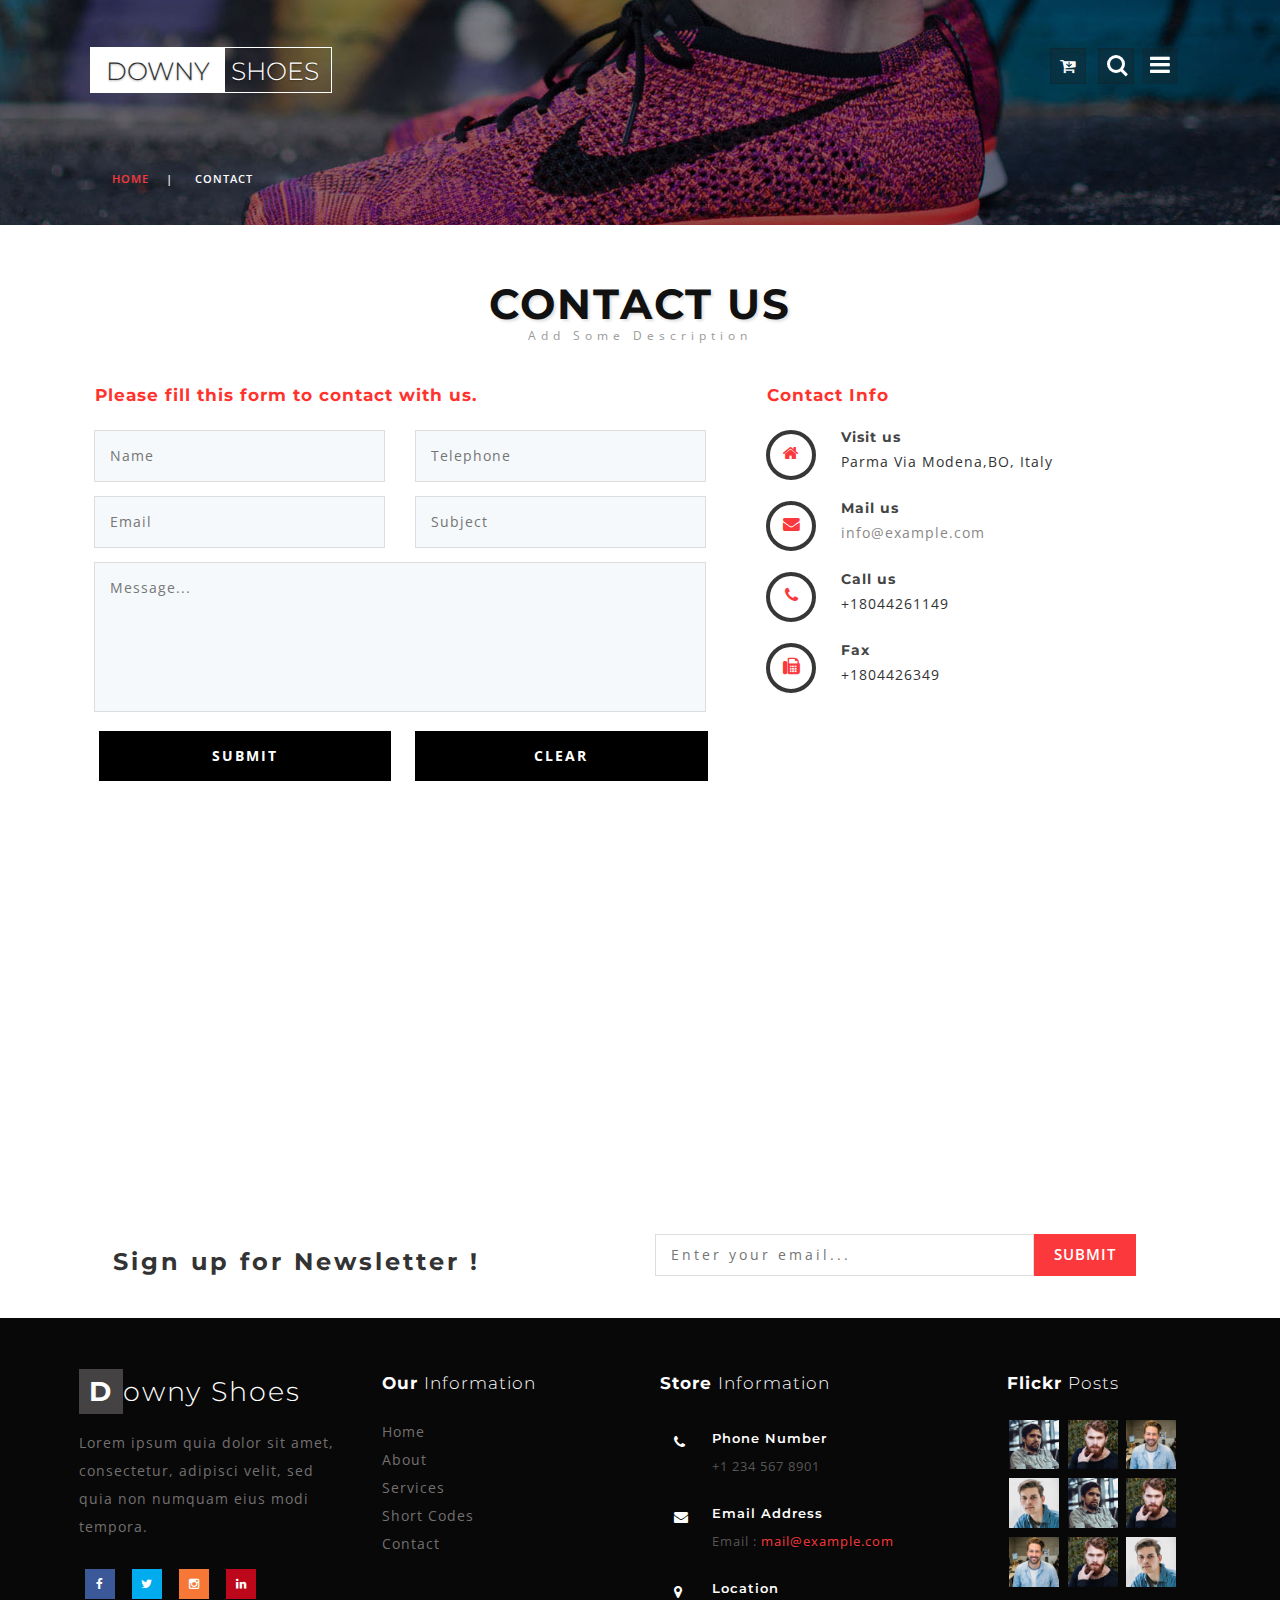
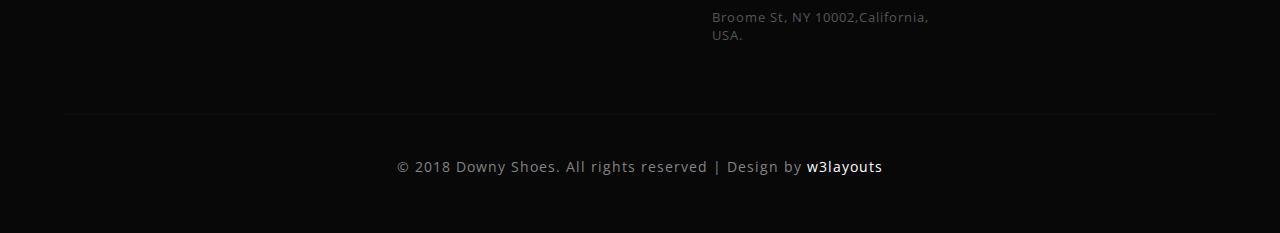
<file: view/web/contact.html>
<!--
author: W3layouts
author URL: http://w3layouts.com
License: Creative Commons Attribution 3.0 Unported
License URL: http://creativecommons.org/licenses/by/3.0/
-->
<!DOCTYPE html>
<html lang="zxx">

<head>
	<title>Downy Shoes an Ecommerce Category Bootstrap Responsive Website Template | Contact :: w3layouts</title>
	<meta name="viewport" content="width=device-width, initial-scale=1">
	<meta http-equiv="Content-Type" content="text/html; charset=utf-8" />
	<meta name="keywords" content="Downy Shoes Responsive web template, Bootstrap Web Templates, Flat Web Templates, Android Compatible web template, 
Smartphone Compatible web template, free webdesigns for Nokia, Samsung, LG, SonyEricsson, Motorola web design" />
	<script type="application/x-javascript">
		addEventListener("load", function () {
			setTimeout(hideURLbar, 0);
		}, false);

		function hideURLbar() {
			window.scrollTo(0, 1);
		}
	</script>
	<!-- //custom-theme -->
	<link href="css/bootstrap.css" rel="stylesheet" type="text/css" media="all" />
	<link rel="stylesheet" href="css/shop.css" type="text/css" media="screen" property="" />
	<link href="css/style7.css" rel="stylesheet" type="text/css" media="all" />
	<!-- Owl-carousel-CSS -->
	<link rel="stylesheet" type="text/css" href="css/contact.css">
	<link href="css/style.css" rel="stylesheet" type="text/css" media="all" />
	<!-- font-awesome-icons -->
	<link href="css/font-awesome.css" rel="stylesheet">
	<!-- //font-awesome-icons -->
	<link href="//fonts.googleapis.com/css?family=Montserrat:100i,200,200i,300,300i,400,400i,500,500i,600,600i,700,700i,800"
	    rel="stylesheet">
	<link href="//fonts.googleapis.com/css?family=Open+Sans:300,300i,400,400i,600,600i,700,700i,800" rel="stylesheet">
</head>

<body>
	<!-- banner -->
<div class="banner_top innerpage" id="home">
		<div class="wrapper_top_w3layouts">
			<div class="header_agileits">
				<div class="logo inner_page_log">
					<h1><a class="navbar-brand" href="index.html"><span>Downy</span> <i>Shoes</i></a></h1>
				</div>
				<div class="overlay overlay-contentpush">
					<button type="button" class="overlay-close"><i class="fa fa-times" aria-hidden="true"></i></button>

					<nav>
						<ul>
							<li><a href="index.html" class="active">Home</a></li>
							<li><a href="about.html">About</a></li>
							<li><a href="404.html">Team</a></li>
							<li><a href="shop.html">Shop Now</a></li>
							<li><a href="contact.html">Contact</a></li>
						</ul>
					</nav>
				</div>
				<div class="mobile-nav-button">
					<button id="trigger-overlay" type="button"><i class="fa fa-bars" aria-hidden="true"></i></button>
				</div>
				<!-- cart details -->
				<div class="top_nav_right">
					<div class="shoecart shoecart2 cart cart box_1">
						<form action="#" method="post" class="last">
							<input type="hidden" name="cmd" value="_cart">
							<input type="hidden" name="display" value="1">
							<button class="top_shoe_cart" type="submit" name="submit" value=""><i class="fa fa-cart-arrow-down" aria-hidden="true"></i></button>
						</form>
					</div>
				</div>
			</div>
		</div>
		<!-- //cart details -->
		<!-- search -->
		<div class="search_w3ls_agileinfo">
			<div class="cd-main-header">
				<ul class="cd-header-buttons">
					<li><a class="cd-search-trigger" href="#cd-search"> <span></span></a></li>
				</ul>
			</div>
			<div id="cd-search" class="cd-search">
				<form action="#" method="post">
					<input name="Search" type="search" placeholder="Click enter after typing...">
				</form>
			</div>
		</div>
		<!-- //search -->
		<div class="clearfix"></div>
		<!-- /banner_inner -->
		<div class="services-breadcrumb_w3ls_agileinfo">
			<div class="inner_breadcrumb_agileits_w3">

				<ul class="short">
					<li><a href="index.html">Home</a><i>|</i></li>
					<li>Contact</li>
				</ul>
			</div>
		</div>
		<!-- //banner_inner -->
	</div>

	<!-- //banner -->
	<!-- top Products -->
	<div class="ads-grid_shop">
		<div class="shop_inner_inf">
			<h3 class="head">Contact Us</h3>
			<p class="head_para">Add Some Description</p>
			<div class="inner_section_w3ls">
				<div class="col-md-7 contact_grid_right">
					<h6>Please fill this form to contact with us.</h6>
					<form action="#" method="post">
						<div class="col-md-6 col-sm-6 contact_left_grid">
							<input type="text" name="Name" placeholder="Name" required="">
							<input type="email" name="Email" placeholder="Email" required="">
						</div>
						<div class="col-md-6 col-sm-6 contact_left_grid">
							<input type="text" name="Telephone" placeholder="Telephone" required="">
							<input type="text" name="Subject" placeholder="Subject" required="">
						</div>
						<div class="clearfix"> </div>
						<textarea name="Message" onfocus="this.value = '';" onblur="if (this.value == '') {this.value = 'Message...';}" required="">Message...</textarea>
						<input type="submit" value="Submit">
						<input type="reset" value="Clear">
					</form>
				</div>
				<div class="col-md-5 contact-left">
					<h6>Contact Info</h6>
					<div class="visit">
						<div class="col-md-2 col-sm-2 col-xs-2 contact-icon">
							<span class="fa fa-home" aria-hidden="true"></span>
						</div>
						<div class="col-md-10 col-sm-10 col-xs-10 contact-text">
							<h4>Visit us</h4>
							<p>Parma Via Modena,BO, Italy</p>
						</div>
						<div class="clearfix"></div>
					</div>
					<div class="mail-us">
						<div class="col-md-2 col-sm-2 col-xs-2 contact-icon">
							<span class="fa fa-envelope" aria-hidden="true"></span>
						</div>
						<div class="col-md-10 col-sm-10 col-xs-10 contact-text">
							<h4>Mail us</h4>
							<p><a href="mailto:info@example.com">info@example.com</a></p>
						</div>
						<div class="clearfix"></div>
					</div>
					<div class="call">
						<div class="col-md-2 col-sm-2 col-xs-2 contact-icon">
							<span class="fa fa-phone" aria-hidden="true"></span>
						</div>
						<div class="col-md-10 col-sm-10 col-xs-10 contact-text">
							<h4>Call us</h4>
							<p>+18044261149</p>
						</div>
						<div class="clearfix"></div>
					</div>
					<div class="visit">
						<div class="col-md-2 col-sm-2 col-xs-2 contact-icon">
							<span class="fa fa-fax" aria-hidden="true"></span>
						</div>
						<div class="col-md-10 col-sm-10 col-xs-10 contact-text">
							<h4>Fax</h4>
							<p>+1804426349</p>
						</div>
						<div class="clearfix"></div>
					</div>
				</div>
				<div class="clearfix"> </div>

			</div>

			<div class="clearfix"></div>

		</div>
	</div>
	<div class="contact-map">

		<iframe src="https://www.google.com/maps/embed?pb=!1m18!1m12!1m3!1d100949.24429313939!2d-122.44206553967531!3d37.75102885910819!2m3!1f0!2f0!3f0!3m2!1i1024!2i768!4f13.1!3m3!1m2!1s0x80859a6d00690021%3A0x4a501367f076adff!2sSan+Francisco%2C+CA%2C+USA!5e0!3m2!1sen!2sin!4v1472190196783"
		    class="map" style="border:0" allowfullscreen=""></iframe>
	</div>

	<!-- /newsletter-->
	<div class="newsletter_w3layouts_agile">
		<div class="col-sm-6 newsleft">
			<h3>Sign up for Newsletter !</h3>
		</div>
		<div class="col-sm-6 newsright">
			<form action="#" method="post">
				<input type="email" placeholder="Enter your email..." name="email" required="">
				<input type="submit" value="Submit">
			</form>
		</div>

		<div class="clearfix"></div>
	</div>
	<!-- //newsletter-->
	<!-- footer -->
	<div class="footer_agileinfo_w3">
		<div class="footer_inner_info_w3ls_agileits">
			<div class="col-md-3 footer-left">
				<h2><a href="index.html"><span>D</span>owny Shoes </a></h2>
				<p>Lorem ipsum quia dolor sit amet, consectetur, adipisci velit, sed quia non numquam eius modi tempora.</p>
				<ul class="social-nav model-3d-0 footer-social social two">
					<li>
						<a href="#" class="facebook">
							<div class="front"><i class="fa fa-facebook" aria-hidden="true"></i></div>
							<div class="back"><i class="fa fa-facebook" aria-hidden="true"></i></div>
						</a>
					</li>
					<li>
						<a href="#" class="twitter">
							<div class="front"><i class="fa fa-twitter" aria-hidden="true"></i></div>
							<div class="back"><i class="fa fa-twitter" aria-hidden="true"></i></div>
						</a>
					</li>
					<li>
						<a href="#" class="instagram">
							<div class="front"><i class="fa fa-instagram" aria-hidden="true"></i></div>
							<div class="back"><i class="fa fa-instagram" aria-hidden="true"></i></div>
						</a>
					</li>
					<li>
						<a href="#" class="pinterest">
							<div class="front"><i class="fa fa-linkedin" aria-hidden="true"></i></div>
							<div class="back"><i class="fa fa-linkedin" aria-hidden="true"></i></div>
						</a>
					</li>
				</ul>
			</div>
			<div class="col-md-9 footer-right">
				<div class="sign-grds">
					<div class="col-md-4 sign-gd">
						<h4>Our <span>Information</span> </h4>
						<ul>
							<li><a href="index.html">Home</a></li>
							<li><a href="about.html">About</a></li>
							<li><a href="404.html">Services</a></li>
							<li><a href="404.html">Short Codes</a></li>
							<li><a href="contact.html">Contact</a></li>
						</ul>
					</div>

					<div class="col-md-5 sign-gd-two">
						<h4>Store <span>Information</span></h4>
						<div class="address">
							<div class="address-grid">
								<div class="address-left">
									<i class="fa fa-phone" aria-hidden="true"></i>
								</div>
								<div class="address-right">
									<h6>Phone Number</h6>
									<p>+1 234 567 8901</p>
								</div>
								<div class="clearfix"> </div>
							</div>
							<div class="address-grid">
								<div class="address-left">
									<i class="fa fa-envelope" aria-hidden="true"></i>
								</div>
								<div class="address-right">
									<h6>Email Address</h6>
									<p>Email :<a href="mailto:example@email.com"> mail@example.com</a></p>
								</div>
								<div class="clearfix"> </div>
							</div>
							<div class="address-grid">
								<div class="address-left">
									<i class="fa fa-map-marker" aria-hidden="true"></i>
								</div>
								<div class="address-right">
									<h6>Location</h6>
									<p>Broome St, NY 10002,California, USA.

									</p>
								</div>
								<div class="clearfix"> </div>
							</div>
						</div>
					</div>
					<div class="col-md-3 sign-gd flickr-post">
						<h4>Flickr <span>Posts</span></h4>
						<ul>
							<li><a href="single.html"><img src="images/t1.jpg" alt=" " class="img-responsive" /></a></li>
							<li><a href="single.html"><img src="images/t2.jpg" alt=" " class="img-responsive" /></a></li>
							<li><a href="single.html"><img src="images/t3.jpg" alt=" " class="img-responsive" /></a></li>
							<li><a href="single.html"><img src="images/t4.jpg" alt=" " class="img-responsive" /></a></li>
							<li><a href="single.html"><img src="images/t1.jpg" alt=" " class="img-responsive" /></a></li>
							<li><a href="single.html"><img src="images/t2.jpg" alt=" " class="img-responsive" /></a></li>
							<li><a href="single.html"><img src="images/t3.jpg" alt=" " class="img-responsive" /></a></li>
							<li><a href="single.html"><img src="images/t2.jpg" alt=" " class="img-responsive" /></a></li>
							<li><a href="single.html"><img src="images/t4.jpg" alt=" " class="img-responsive" /></a></li>
						</ul>
					</div>
					<div class="clearfix"></div>
				</div>
			</div>
			<div class="clearfix"></div>

			<p class="copy-right-w3ls-agileits">&copy 2018 Downy Shoes. All rights reserved | Design by <a href="http://w3layouts.com/">w3layouts</a></p>
		</div>
	</div>
	</div>
	<!-- //footer -->

	<!-- js -->
	<script type="text/javascript" src="js/jquery-2.1.4.min.js"></script>
	<!-- //js -->
	<!-- cart-js -->
	<script src="js/minicart.js"></script>
	<script>
		shoe.render();

		shoe.cart.on('shoe_checkout', function (evt) {
			var items, len, i;

			if (this.subtotal() > 0) {
				items = this.items();

				for (i = 0, len = items.length; i < len; i++) {}
			}
		});
	</script>
	<!-- //cart-js -->
	<!-- /nav -->
	<script src="js/modernizr-2.6.2.min.js"></script>
	<script src="js/classie.js"></script>
	<script src="js/demo1.js"></script>
	<!-- //nav -->
	<!-- script for responsive tabs -->
	<script src="js/easy-responsive-tabs.js"></script>
	<script>
		$(document).ready(function () {
			$('#horizontalTab').easyResponsiveTabs({
				type: 'default', //Types: default, vertical, accordion           
				width: 'auto', //auto or any width like 600px
				fit: true, // 100% fit in a container
				closed: 'accordion', // Start closed if in accordion view
				activate: function (event) { // Callback function if tab is switched
					var $tab = $(this);
					var $info = $('#tabInfo');
					var $name = $('span', $info);
					$name.text($tab.text());
					$info.show();
				}
			});
			$('#verticalTab').easyResponsiveTabs({
				type: 'vertical',
				width: 'auto',
				fit: true
			});
		});
	</script>
	<!--search-bar-->
	<script src="js/search.js"></script>
	<!--//search-bar-->
	<!-- start-smoth-scrolling -->
	<script type="text/javascript" src="js/move-top.js"></script>
	<script type="text/javascript" src="js/easing.js"></script>
	<script type="text/javascript">
		jQuery(document).ready(function ($) {
			$(".scroll").click(function (event) {
				event.preventDefault();
				$('html,body').animate({
					scrollTop: $(this.hash).offset().top
				}, 1000);
			});
		});
	</script>
	<!-- //end-smoth-scrolling -->
	<script type="text/javascript" src="js/bootstrap-3.1.1.min.js"></script>


</body>

</html>
</file>
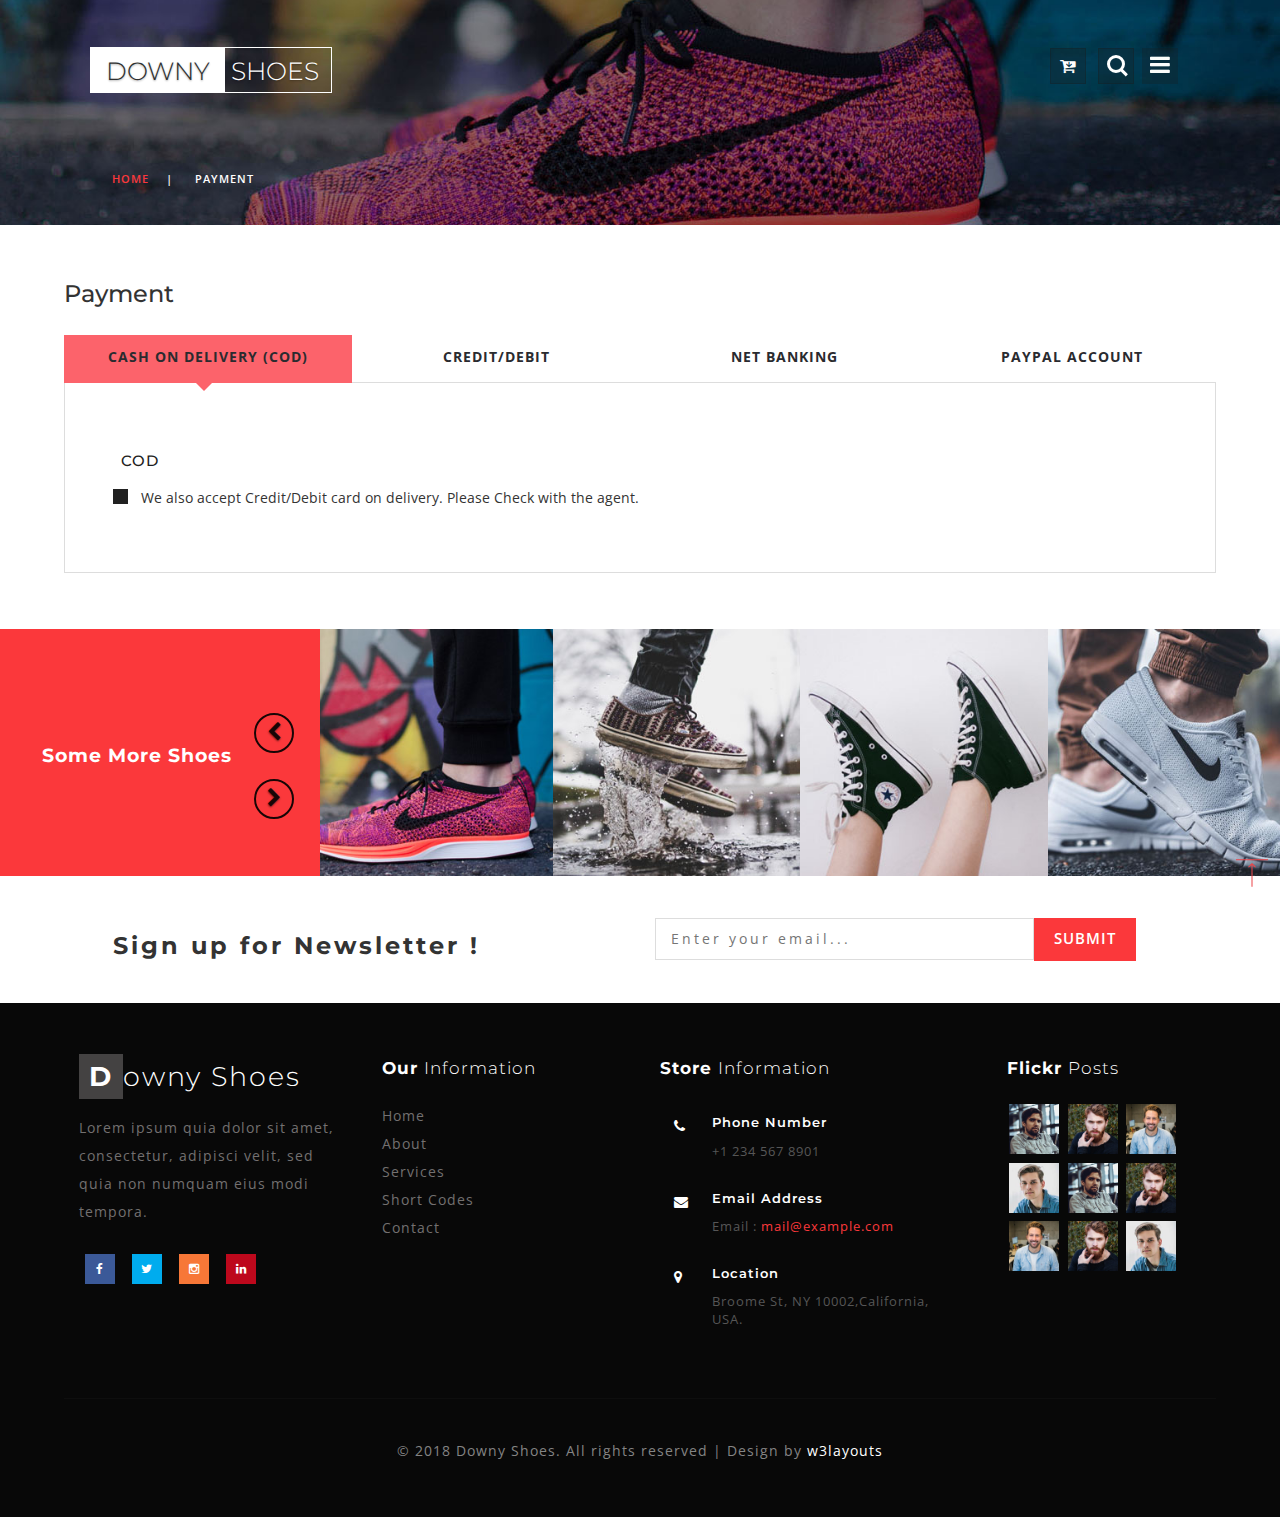
<file: view/web/payment.html>
<!--
author: W3layouts
author URL: http://w3layouts.com
License: Creative Commons Attribution 3.0 Unported
License URL: http://creativecommons.org/licenses/by/3.0/
-->
<!DOCTYPE html>
<html lang="zxx">

<head>
	<title>Downy Shoes an Ecommerce Category Bootstrap Responsive Website Template | Paymennt :: w3layouts</title>
	<meta name="viewport" content="width=device-width, initial-scale=1">
	<meta http-equiv="Content-Type" content="text/html; charset=utf-8" />
	<meta name="keywords" content="Downy Shoes Responsive web template, Bootstrap Web Templates, Flat Web Templates, Android Compatible web template, 
Smartphone Compatible web template, free webdesigns for Nokia, Samsung, LG, SonyEricsson, Motorola web design" />
	<script type="application/x-javascript">
		addEventListener("load", function () {
			setTimeout(hideURLbar, 0);
		}, false);

		function hideURLbar() {
			window.scrollTo(0, 1);
		}
	</script>
	<!-- //custom-theme -->
	<link href="css/bootstrap.css" rel="stylesheet" type="text/css" media="all" />
	<link rel="stylesheet" href="css/shop.css" type="text/css" media="screen" property="" />
	<link href="css/style7.css" rel="stylesheet" type="text/css" media="all" />
	<!-- Owl-carousel-CSS -->
	<link href="css/easy-responsive-tabs.css" rel='stylesheet' type='text/css' />

	<link rel="stylesheet" type="text/css" href="css/checkout.css">
	<link href="css/style.css" rel="stylesheet" type="text/css" media="all" />
	<!-- font-awesome-icons -->
	<link href="css/font-awesome.css" rel="stylesheet">
	<!-- //font-awesome-icons -->
	<link href="//fonts.googleapis.com/css?family=Montserrat:100i,200,200i,300,300i,400,400i,500,500i,600,600i,700,700i,800"
	    rel="stylesheet">
	<link href="//fonts.googleapis.com/css?family=Open+Sans:300,300i,400,400i,600,600i,700,700i,800" rel="stylesheet">
</head>

<body>
	<!-- banner -->
<div class="banner_top innerpage" id="home">
		<div class="wrapper_top_w3layouts">
			<div class="header_agileits">
				<div class="logo inner_page_log">
					<h1><a class="navbar-brand" href="index.html"><span>Downy</span> <i>Shoes</i></a></h1>
				</div>
				<div class="overlay overlay-contentpush">
					<button type="button" class="overlay-close"><i class="fa fa-times" aria-hidden="true"></i></button>

					<nav>
						<ul>
							<li><a href="index.html" class="active">Home</a></li>
							<li><a href="about.html">About</a></li>
							<li><a href="404.html">Team</a></li>
							<li><a href="shop.html">Shop Now</a></li>
							<li><a href="contact.html">Contact</a></li>
						</ul>
					</nav>
				</div>
				<div class="mobile-nav-button">
					<button id="trigger-overlay" type="button"><i class="fa fa-bars" aria-hidden="true"></i></button>
				</div>
				<!-- cart details -->
				<div class="top_nav_right">
					<div class="shoecart shoecart2 cart cart box_1">
						<form action="#" method="post" class="last">
							<input type="hidden" name="cmd" value="_cart">
							<input type="hidden" name="display" value="1">
							<button class="top_shoe_cart" type="submit" name="submit" value=""><i class="fa fa-cart-arrow-down" aria-hidden="true"></i></button>
						</form>
					</div>
				</div>
			</div>
		</div>
		<!-- //cart details -->
		<!-- search -->
		<div class="search_w3ls_agileinfo">
			<div class="cd-main-header">
				<ul class="cd-header-buttons">
					<li><a class="cd-search-trigger" href="#cd-search"> <span></span></a></li>
				</ul>
			</div>
			<div id="cd-search" class="cd-search">
				<form action="#" method="post">
					<input name="Search" type="search" placeholder="Click enter after typing...">
				</form>
			</div>
		</div>
		<!-- //search -->
		<div class="clearfix"></div>
		<!-- /banner_inner -->
		<div class="services-breadcrumb_w3ls_agileinfo">
			<div class="inner_breadcrumb_agileits_w3">

				<ul class="short">
					<li><a href="index.html">Home</a><i>|</i></li>
					<li>Payment</li>
				</ul>
			</div>
		</div>
		<!-- //banner_inner -->
	</div>

	<!-- //banner -->
	<!-- top Products -->
	<div class="ads-grid_shop">
		<div class="shop_inner_inf">
			<div class="privacy about">
				<h3>Pay<span>ment</span></h3>
				<!--/tabs-->
				<div class="responsive_tabs">
					<div id="horizontalTab">
						<ul class="resp-tabs-list">
							<li>Cash on delivery (COD)</li>
							<li>Credit/Debit</li>
							<li>Net Banking</li>
							<li>Paypal Account</li>
						</ul>
						<div class="resp-tabs-container">
							<!--/tab_one-->
							<div class="tab1">
								<div class="pay_info">
									<div class="vertical_post check_box_agile">
										<h5>COD</h5>
										<div class="checkbox">
											<div class="check_box_one cashon_delivery">
												<label class="anim">
																<input type="checkbox" class="checkbox">
																 <span> We also accept Credit/Debit card on delivery. Please Check with the agent.</span> 
															</label>
											</div>

										</div>
									</div>
								</div>

							</div>
							<!--//tab_one-->
							<div class="tab2">
								<div class="pay_info">
									<form action="#" method="post" class="creditly-card-form agileinfo_form">
										<section class="creditly-wrapper wthree, w3_agileits_wrapper">
											<div class="credit-card-wrapper">
												<div class="first-row form-group">
													<div class="controls">
														<label class="control-label">Name on Card</label>
														<input class="billing-address-name form-control" type="text" name="name" placeholder="John Smith">
													</div>
													<div class="w3_agileits_card_number_grids">
														<div class="w3_agileits_card_number_grid_left">
															<div class="controls">
																<label class="control-label">Card Number</label>
																<input class="number credit-card-number form-control" type="text" name="number" inputmode="numeric" autocomplete="cc-number"
																    autocompletetype="cc-number" x-autocompletetype="cc-number" placeholder="&#149;&#149;&#149;&#149; &#149;&#149;&#149;&#149; &#149;&#149;&#149;&#149; &#149;&#149;&#149;&#149;">
															</div>
														</div>
														<div class="w3_agileits_card_number_grid_right">
															<div class="controls">
																<label class="control-label">CVV</label>
																<input class="security-code form-control" Â· inputmode="numeric" type="text" name="security-code" placeholder="&#149;&#149;&#149;">
															</div>
														</div>
														<div class="clear"> </div>
													</div>
													<div class="controls">
														<label class="control-label">Expiration Date</label>
														<input class="expiration-month-and-year form-control" type="text" name="expiration-month-and-year" placeholder="MM / YY">
													</div>
												</div>
												<button class="submit"><span>Make a payment </span></button>
											</div>
										</section>
									</form>

								</div>
							</div>
							<div class="tab3">

								<div class="pay_info">
									<div class="vertical_post">
										<form action="#" method="post">
											<h5>Select From Popular Banks</h5>
											<div class="swit-radio">
												<div class="check_box_one">
													<div class="radio_one"> <label><input type="radio" name="radio" checked=""><i></i>Syndicate Bank</label> </div>
												</div>
												<div class="check_box_one">
													<div class="radio_one"> <label><input type="radio" name="radio"><i></i>Bank of Baroda</label> </div>
												</div>
												<div class="check_box_one">
													<div class="radio_one"> <label><input type="radio" name="radio"><i></i>Canara Bank</label> </div>
												</div>
												<div class="check_box_one">
													<div class="radio_one"> <label><input type="radio" name="radio"><i></i>ICICI Bank</label> </div>
												</div>
												<div class="check_box_one">
													<div class="radio_one"> <label><input type="radio" name="radio"><i></i>State Bank Of India</label> </div>
												</div>
												<div class="clearfix"></div>
											</div>
											<h5>Or SELECT OTHER BANK</h5>
											<div class="section_room_pay">
												<select class="year"><option value="">=== Other Banks ===</option><option value="ALB-NA">Allahabad Bank NetBanking</option><option value="ADB-NA">Andhra Bank</option><option value="BBK-NA">Bank of Bahrain and Kuwait NetBanking</option><option value="BBC-NA">Bank of Baroda Corporate NetBanking</option><option value="BBR-NA">Bank of Baroda Retail NetBanking</option><option value="BOI-NA">Bank of India NetBanking</option><option value="BOM-NA">Bank of Maharashtra NetBanking</option><option value="CSB-NA">Catholic Syrian Bank NetBanking</option><option value="CBI-NA">Central Bank of India</option><option value="CUB-NA">City Union Bank NetBanking</option><option value="CRP-NA">Corporation Bank</option><option value="DBK-NA">Deutsche Bank NetBanking</option><option value="DCB-NA">Development Credit Bank</option><option value="DC2-NA">Development Credit Bank - Corporate</option><option value="DLB-NA">Dhanlaxmi Bank NetBanking</option><option value="FBK-NA">Federal Bank NetBanking</option><option value="IDS-NA">Indusind Bank NetBanking</option><option value="IOB-NA">Indian Overseas Bank</option><option value="ING-NA">ING Vysya Bank (now Kotak)</option><option value="JKB-NA">Jammu and Kashmir NetBanking</option><option value="JSB-NA">Janata Sahakari Bank Limited</option><option value="KBL-NA">Karnataka Bank NetBanking</option><option value="KVB-NA">Karur Vysya Bank NetBanking</option><option value="LVR-NA">Lakshmi Vilas Bank NetBanking</option><option value="OBC-NA">Oriental Bank of Commerce NetBanking</option><option value="CPN-NA">PNB Corporate NetBanking</option><option value="PNB-NA">PNB NetBanking</option><option value="RSD-DIRECT">Rajasthan State Co-operative Bank-Debit Card</option><option value="RBS-NA">RBS (The Royal Bank of Scotland)</option><option value="SWB-NA">Saraswat Bank NetBanking</option><option value="SBJ-NA">SB Bikaner and Jaipur NetBanking</option><option value="SBH-NA">SB Hyderabad NetBanking</option><option value="SBM-NA">SB Mysore NetBanking</option><option value="SBT-NA">SB Travancore NetBanking</option><option value="SVC-NA">Shamrao Vitthal Co-operative Bank</option><option value="SIB-NA">South Indian Bank NetBanking</option><option value="SBP-NA">State Bank of Patiala NetBanking</option><option value="SYD-NA">Syndicate Bank NetBanking</option><option value="TNC-NA">Tamil Nadu State Co-operative Bank NetBanking</option><option value="UCO-NA">UCO Bank NetBanking</option><option value="UBI-NA">Union Bank NetBanking</option><option value="UNI-NA">United Bank of India NetBanking</option><option value="VJB-NA">Vijaya Bank NetBanking</option></select>
											</div>
											<input type="submit" value="PAY NOW">
										</form>
									</div>
								</div>
							</div>
							<div class="tab4">
								<div class="pay_info">
									<div class="col-md-6 tab-grid">
										<img class="pp-img" src="images/paypal.png" alt="Image Alternative text" title="Image Title">
										<p>Important: You will be redirected to PayPal's website to securely complete your payment.</p><a class="btn btn-primary">Checkout via Paypal</a>
									</div>
									<div class="col-md-6">
										<form class="cc-form">
											<div class="clearfix">
												<div class="form-group form-group-cc-number">
													<label>Card Number</label>
													<input class="form-control" placeholder="xxxx xxxx xxxx xxxx" type="text"><span class="cc-card-icon"></span>
												</div>
												<div class="form-group form-group-cc-cvc">
													<label>CVV</label>
													<input class="form-control" placeholder="xxxx" type="text">
												</div>
											</div>
											<div class="clearfix">
												<div class="form-group form-group-cc-name">
													<label>Card Holder Name</label>
													<input class="form-control" type="text">
												</div>
												<div class="form-group form-group-cc-date">
													<label>Valid Thru</label>
													<input class="form-control" placeholder="mm/yy" type="text">
												</div>
											</div>
											<div class="checkbox checkbox-small">
												<label>
                                        <input class="i-check" type="checkbox" checked="">Add to My Cards</label>
											</div>
											<input class="btn btn-primary submit" type="submit" value="Proceed Payment">
										</form>
									</div>
									<div class="clearfix"></div>
								</div>
							</div>
						</div>
					</div>
				</div>
				<!--//tabs-->
			</div>

		</div>
		<!-- //payment -->

		<div class="clearfix"></div>
	</div>
	<!-- //top products -->
	<div class="mid_slider_w3lsagile">
		<div class="col-md-3 mid_slider_text">
			<h5>Some More Shoes</h5>
		</div>
		<div class="col-md-9 mid_slider_info">
			<div id="myCarousel" class="carousel slide" data-ride="carousel">
				<!-- Indicators -->
				<ol class="carousel-indicators">
					<li data-target="#myCarousel" data-slide-to="0" class=""></li>
					<li data-target="#myCarousel" data-slide-to="1" class="active"></li>
					<li data-target="#myCarousel" data-slide-to="2" class=""></li>
					<li data-target="#myCarousel" data-slide-to="3" class=""></li>
				</ol>
				<div class="carousel-inner" role="listbox">
					<div class="item">
						<div class="row">
							<div class="col-md-3 col-sm-3 col-xs-3 slidering">
								<div class="thumbnail"><img src="images/g1.jpg" alt="Image" style="max-width:100%;"></div>
							</div>
							<div class="col-md-3 col-sm-3 col-xs-3 slidering">
								<div class="thumbnail"><img src="images/g2.jpg" alt="Image" style="max-width:100%;"></div>
							</div>
							<div class="col-md-3 col-sm-3 col-xs-3 slidering">
								<div class="thumbnail"><img src="images/g3.jpg" alt="Image" style="max-width:100%;"></div>
							</div>
							<div class="col-md-3 col-sm-3 col-xs-3 slidering">
								<div class="thumbnail"><img src="images/g4.jpg" alt="Image" style="max-width:100%;"></div>
							</div>
						</div>
					</div>
					<div class="item active">
						<div class="row">
							<div class="col-md-3 col-sm-3 col-xs-3 slidering">
								<div class="thumbnail"><img src="images/g5.jpg" alt="Image" style="max-width:100%;"></div>
							</div>
							<div class="col-md-3 col-sm-3 col-xs-3 slidering">
								<div class="thumbnail"><img src="images/g6.jpg" alt="Image" style="max-width:100%;"></div>
							</div>
							<div class="col-md-3 col-sm-3 col-xs-3 slidering">
								<div class="thumbnail"><img src="images/g2.jpg" alt="Image" style="max-width:100%;"></div>
							</div>
							<div class="col-md-3 col-sm-3 col-xs-3 slidering">
								<div class="thumbnail"><img src="images/g1.jpg" alt="Image" style="max-width:100%;"></div>
							</div>
						</div>
					</div>
					<div class="item">
						<div class="row">
							<div class="col-md-3 col-sm-3 col-xs-3 slidering">
								<div class="thumbnail"><img src="images/g1.jpg" alt="Image" style="max-width:100%;"></div>
							</div>
							<div class="col-md-3 col-sm-3 col-xs-3 slidering">
								<div class="thumbnail"><img src="images/g2.jpg" alt="Image" style="max-width:100%;"></div>
							</div>
							<div class="col-md-3 col-sm-3 col-xs-3 slidering">
								<div class="thumbnail"><img src="images/g3.jpg" alt="Image" style="max-width:100%;"></div>
							</div>
							<div class="col-md-3 col-sm-3 col-xs-3 slidering">
								<div class="thumbnail"><img src="images/g4.jpg" alt="Image" style="max-width:100%;"></div>
							</div>
						</div>
					</div>
					<div class="item">
						<div class="row">
							<div class="col-md-3 col-sm-3 col-xs-3 slidering">
								<div class="thumbnail"><img src="images/g1.jpg" alt="Image" style="max-width:100%;"></div>
							</div>
							<div class="col-md-3 col-sm-3 col-xs-3 slidering">
								<div class="thumbnail"><img src="images/g2.jpg" alt="Image" style="max-width:100%;"></div>
							</div>
							<div class="col-md-3 col-sm-3 col-xs-3 slidering">
								<div class="thumbnail"><img src="images/g3.jpg" alt="Image" style="max-width:100%;"></div>
							</div>
							<div class="col-md-3 col-sm-3 col-xs-3 slidering">
								<div class="thumbnail"><img src="images/g4.jpg" alt="Image" style="max-width:100%;"></div>
							</div>
						</div>
					</div>
				</div>
				<a class="left carousel-control" href="#myCarousel" role="button" data-slide="prev">
			<span class="fa fa-chevron-left" aria-hidden="true"></span>
			<span class="sr-only">Previous</span>
		</a>
				<a class="right carousel-control" href="#myCarousel" role="button" data-slide="next">
			<span class="fa fa-chevron-right" aria-hidden="true"></span>
			<span class="sr-only">Next</span>
		</a>
				<!-- The Modal -->

			</div>
		</div>

		<div class="clearfix"> </div>
	</div>
	<!-- /newsletter-->
	<div class="newsletter_w3layouts_agile">
		<div class="col-sm-6 newsleft">
			<h3>Sign up for Newsletter !</h3>
		</div>
		<div class="col-sm-6 newsright">
			<form action="#" method="post">
				<input type="email" placeholder="Enter your email..." name="email" required="">
				<input type="submit" value="Submit">
			</form>
		</div>

		<div class="clearfix"></div>
	</div>
	<!-- //newsletter-->
	<!-- footer -->
	<div class="footer_agileinfo_w3">
		<div class="footer_inner_info_w3ls_agileits">
			<div class="col-md-3 footer-left">
				<h2><a href="index.html"><span>D</span>owny Shoes </a></h2>
				<p>Lorem ipsum quia dolor sit amet, consectetur, adipisci velit, sed quia non numquam eius modi tempora.</p>
				<ul class="social-nav model-3d-0 footer-social social two">
					<li>
						<a href="#" class="facebook">
							<div class="front"><i class="fa fa-facebook" aria-hidden="true"></i></div>
							<div class="back"><i class="fa fa-facebook" aria-hidden="true"></i></div>
						</a>
					</li>
					<li>
						<a href="#" class="twitter">
							<div class="front"><i class="fa fa-twitter" aria-hidden="true"></i></div>
							<div class="back"><i class="fa fa-twitter" aria-hidden="true"></i></div>
						</a>
					</li>
					<li>
						<a href="#" class="instagram">
							<div class="front"><i class="fa fa-instagram" aria-hidden="true"></i></div>
							<div class="back"><i class="fa fa-instagram" aria-hidden="true"></i></div>
						</a>
					</li>
					<li>
						<a href="#" class="pinterest">
							<div class="front"><i class="fa fa-linkedin" aria-hidden="true"></i></div>
							<div class="back"><i class="fa fa-linkedin" aria-hidden="true"></i></div>
						</a>
					</li>
				</ul>
			</div>
			<div class="col-md-9 footer-right">
				<div class="sign-grds">
					<div class="col-md-4 sign-gd">
						<h4>Our <span>Information</span> </h4>
						<ul>
							<li><a href="index.html">Home</a></li>
							<li><a href="about.html">About</a></li>
							<li><a href="404.html">Services</a></li>
							<li><a href="404.html">Short Codes</a></li>
							<li><a href="contact.html">Contact</a></li>
						</ul>
					</div>

					<div class="col-md-5 sign-gd-two">
						<h4>Store <span>Information</span></h4>
						<div class="address">
							<div class="address-grid">
								<div class="address-left">
									<i class="fa fa-phone" aria-hidden="true"></i>
								</div>
								<div class="address-right">
									<h6>Phone Number</h6>
									<p>+1 234 567 8901</p>
								</div>
								<div class="clearfix"> </div>
							</div>
							<div class="address-grid">
								<div class="address-left">
									<i class="fa fa-envelope" aria-hidden="true"></i>
								</div>
								<div class="address-right">
									<h6>Email Address</h6>
									<p>Email :<a href="mailto:example@email.com"> mail@example.com</a></p>
								</div>
								<div class="clearfix"> </div>
							</div>
							<div class="address-grid">
								<div class="address-left">
									<i class="fa fa-map-marker" aria-hidden="true"></i>
								</div>
								<div class="address-right">
									<h6>Location</h6>
									<p>Broome St, NY 10002,California, USA.

									</p>
								</div>
								<div class="clearfix"> </div>
							</div>
						</div>
					</div>
					<div class="col-md-3 sign-gd flickr-post">
						<h4>Flickr <span>Posts</span></h4>
						<ul>
							<li><a href="single.html"><img src="images/t1.jpg" alt=" " class="img-responsive" /></a></li>
							<li><a href="single.html"><img src="images/t2.jpg" alt=" " class="img-responsive" /></a></li>
							<li><a href="single.html"><img src="images/t3.jpg" alt=" " class="img-responsive" /></a></li>
							<li><a href="single.html"><img src="images/t4.jpg" alt=" " class="img-responsive" /></a></li>
							<li><a href="single.html"><img src="images/t1.jpg" alt=" " class="img-responsive" /></a></li>
							<li><a href="single.html"><img src="images/t2.jpg" alt=" " class="img-responsive" /></a></li>
							<li><a href="single.html"><img src="images/t3.jpg" alt=" " class="img-responsive" /></a></li>
							<li><a href="single.html"><img src="images/t2.jpg" alt=" " class="img-responsive" /></a></li>
							<li><a href="single.html"><img src="images/t4.jpg" alt=" " class="img-responsive" /></a></li>
						</ul>
					</div>
					<div class="clearfix"></div>
				</div>
			</div>
			<div class="clearfix"></div>

			<p class="copy-right-w3ls-agileits">&copy 2018 Downy Shoes. All rights reserved | Design by <a href="http://w3layouts.com/">w3layouts</a></p>
		</div>
	</div>
	</div>
	<!-- //footer -->
   <a href="#home" id="toTop" class="scroll" style="display: block;"> <span id="toTopHover" style="opacity: 1;"> </span></a>
	<!-- js -->
	<script type="text/javascript" src="js/jquery-2.1.4.min.js"></script>
	<!-- //js -->
	<!-- cart-js -->
	<script src="js/minicart.js"></script>
	<script>
		shoe.render();

		shoe.cart.on('shoe_checkout', function (evt) {
			var items, len, i;

			if (this.subtotal() > 0) {
				items = this.items();

				for (i = 0, len = items.length; i < len; i++) {}
			}
		});
	</script>
	<!-- //cart-js -->
	<!-- /nav -->
	<script src="js/modernizr-2.6.2.min.js"></script>
	<script src="js/classie.js"></script>
	<script src="js/demo1.js"></script>
	<!-- //nav -->
	<!--search-bar-->
	<script src="js/search.js"></script>
	<!--//search-bar-->
	<!-- easy-responsive-tabs -->
	<script src="js/easy-responsive-tabs.js"></script>
	<script>
		$(document).ready(function () {
			$('#horizontalTab').easyResponsiveTabs({
				type: 'default', //Types: default, vertical, accordion           
				width: 'auto', //auto or any width like 600px
				fit: true, // 100% fit in a container
				closed: 'accordion', // Start closed if in accordion view
				activate: function (event) { // Callback function if tab is switched
					var $tab = $(this);
					var $info = $('#tabInfo');
					var $name = $('span', $info);
					$name.text($tab.text());
					$info.show();
				}
			});
			$('#verticalTab').easyResponsiveTabs({
				type: 'vertical',
				width: 'auto',
				fit: true
			});
		});
	</script>

	<!-- credit-card -->
	<script type="text/javascript" src="js/creditly.js"></script>
	<link rel="stylesheet" href="css/creditly.css" type="text/css" media="all" />

	<script type="text/javascript">
		$(function () {
			var creditly = Creditly.initialize(
				'.creditly-wrapper .expiration-month-and-year',
				'.creditly-wrapper .credit-card-number',
				'.creditly-wrapper .security-code',
				'.creditly-wrapper .card-type');

			$(".creditly-card-form .submit").click(function (e) {
				e.preventDefault();
				var output = creditly.validate();
				if (output) {
					// Your validated credit card output
					console.log(output);
				}
			});
		});
	</script>
	<!-- //credit-card -->


	<!-- start-smoth-scrolling -->
	<script type="text/javascript" src="js/move-top.js"></script>
	<script type="text/javascript" src="js/easing.js"></script>
	<script type="text/javascript">
		jQuery(document).ready(function ($) {
			$(".scroll").click(function (event) {
				event.preventDefault();
				$('html,body').animate({
					scrollTop: $(this.hash).offset().top
				}, 1000);
			});
		});
	</script>
	<!-- //end-smoth-scrolling -->
	<script type="text/javascript" src="js/bootstrap-3.1.1.min.js"></script>


</body>

</html>
</file>
<file: css/style.css>
@import url('https://fonts.googleapis.com/css2?family=Heebo:wght@100;300;400;500;600;700&display=swap');

:root{
    --orange: #ff7800;
    --black: #130f40;
    --light-color: #666;
    --box-shadow: 0 .5rem 1.5rem rgba(0,0,0,.1);
    --border: .2rem solid rgba(0,0,0,.1);
    --outline: .1rem solid rgba(0,0,0,.1);
    --outline-hover: .2rem solid var(--black); 
    --color-price: #f13838;
}

*{
    font-family: 'Heebo', sans-serif;
    margin: 0;
    padding: 0;
    box-sizing: border-box;
    outline: none;
    border: none;
    text-decoration: none;
    text-transform: capitalize;
    transition: all .2s linear;
}
html {
    font-size: 62.5%;
    overflow-x: hidden;
    scroll-behavior: smooth;
    scroll-padding-top: 7rem;
}
body{
    background: #eee;
}
.btn{
    margin-top: 1rem;
    display: inline-block;
    padding: .8rem 3rem;
    font-size: 1.7rem;
    border-radius: .5rem;
    border: .2rem solid var(--black);
    cursor: pointer;
    color: var(--black);
    background: none;
}
.btn:hover{
    background: var(--orange);
    color: #fff;
}
/* Header */
.header{
    position: fixed;
    top: 0;left: 0;right: 0;
    z-index: 1000;
    display: flex;
    align-items: center;
    justify-content: space-between;
    padding: 2rem 9%;
    background: #fff;
    box-shadow: var(--box-shadow);
}
.header .logo{
    font-size: 2.5rem;
    font-weight: bolder;
    color: var(--black);
}
.header .logo i{
    color: var(--orange);
}
.header .navbar a{
    font-size: 1.7rem;
    color: var(--black);
    margin: 0 1rem;
}
.header .navbar a:hover{
    color: var(--orange);
}
.header .icons div {
    font-size: 2rem;
    height: 4.5rem;
    width: 4.5rem;
    line-height: 4.5rem;
    border-radius: .5rem;
    background: #eee;
    color: var(--black);
    margin-right: .3rem;
    text-align: center;
}
.header .icons div:hover{
    background: var(--orange);
    cursor: pointer;
    color: #fff;
}
#menu-btn{
    display: none;
}
.header .search-form{
    position: absolute;
    top: 110%;
    right: -110%;
    height: 5rem;
    width: 40rem;
    background: #fff;
    border-radius: .5rem;
    overflow: hidden;
    display: flex;
    align-items: center;
    box-shadow: var(--box-shadow);
}
/* JS cho phần search */
.header .search-form.active{
    right: 2rem;
    transition: .4s linear;
}
.header .search-form input{
    height: 100%;
    width: 100%;
    font-size: 1.6rem;
    color: var(--black);
    background: none;
    text-transform: none;
    padding: 0 1rem;
}
.header .search-form label{
    font-size: 2.2rem;
    padding-right: 1.5rem;
    color: var(--black);
    cursor: pointer;
}
.header .search-form label:hover{
    color: var(--orange);
}
.shopping-cart{
    background: #fff;
    position: absolute;
    top: 110%;
    right: -110%;
    border-radius: .5rem;
    padding: 1rem;
    box-shadow: var(--box-shadow);
    width: 35rem;
}
.shopping-cart .box{
    display: flex;
    align-items: center;
    gap: 1rem;
    position: relative;
    margin: 1rem 0;
}
.shopping-cart .box img{
    height: 10rem;
}
.shopping-cart .box .clear{
    position: absolute;
    font-size: 2rem;
    top: 50%;
    right: 2rem;
    cursor: pointer;
    color: var(--light-color);
    transform: translateY(-50%);
}
.shopping-cart .box .clear:hover{
    color: var(--orange);
}
.shopping-cart .box .content h3{
    font-size: 1.7rem;
    color: var(--black);
    padding-bottom: 1rem;
}
.shopping-cart .box .content span{
    font-size: 1.6rem;
    color: var(--light-color);
}
.shopping-cart .box .content .quantity{
    padding-left: 1rem;
}
.shopping-cart .total{
    font-size: 2.5rem;
    padding: 1rem 0;
    text-align: center;
    color: var(--black);
}
.shopping-cart .btn{
    display: block;
    text-align: center;
    margin: 1rem;
}
/* JS cho phần giỏ hàng đã mua */
.header .shopping-cart.active{
    right: 2rem;
    transition: .4s linear;
}
.header .form-user{
    background: #fff;
    position: absolute;
    top: 110%;
    right: -110%;
    border-radius: .5rem;
    padding: 1rem;
    box-shadow: var(--box-shadow);
    width: 30rem;
    text-align: center;
}
.header .form-user h3{
    font-size: 2.5rem;
    color: var(--black);
    text-transform: uppercase;
}
.header .form-user .box{
    width: 100%;
    margin: .7rem 0;
    font-size: 1.6rem;
    background: #eee;
    padding: 1rem;
    color: var(--black);
    border-radius: .5rem;
    text-transform: none;
}
.header .form-user li{
    font-size: 1.4rem;
    padding: 1rem 0;
    color: var(--light-color);
}
.header .icons a {
    font-size: 2rem;
    height: 4.5rem;
    width: 4.5rem;
    line-height: 4.5rem;
    border-radius: 0.5rem;
    background: #eee;
    color: var(--black);
    margin-right: 0.3rem;
    text-align: center;
}
.header .icons a:hover{
    background: var(--orange);
    cursor: pointer;
    color: #fff;
}
.header .icons p  {
    font-size: 2rem;
    height: 4.5rem;
    width: 4.5rem;
    line-height: 4.5rem;
    border-radius: 0.5rem;
    color: var(--black);
    margin-right: 0.3rem;
    text-align: center;
}
.header .icons p:hover{
  
    cursor: pointer;
    
}
.header .icons .img-user img{
    float: right;
    height: 4rem;
    width: 4rem;
    border-radius: 50%;
}
/* .header .form-user li {
    font-size: 2rem;
    height: 4.5rem;
    width: 4.5rem;
    line-height: 4.5rem;
    border-radius: 0.5rem;
    background: #eee;
    margin-right: 0.3rem;
    text-align: center;
} */
.header .form-user li a {
    color: black;
}
/* JS cho phần đăng nhập */
.header .form-user.active{
    right: 2rem;
    transition: .4s linear;
}
/* JS cho menu khi kích thước màn hình nhỏ*/
.header .navbar.active{
    right: 2rem;
    transition: .4s linear;
}
/* Phần section Home*/
section{
    padding: 2rem 9%;
}
.home{
    display: flex;
    justify-content: center;
    align-items: center;
    background: url(images/banner-1.png) no-repeat;
    background-position: center;
    background-size: cover;
    padding-top: 17rem;
    padding-bottom: 10rem;
}
.home .content{
    text-align: center;
    width: 60rem;
}
.home .content h3{
    font-size: 3rem;
    color: var(--black);
}
.home .content h3 span{
    color: var(--orange);
}
.home .content p{
    font-size: 1.7rem;
    color: var(--light-color);
    padding: 1rem 0;
    line-height: 1.8;
}
.home .box-container .box .txt{
    font-size: 1.6rem;
    width: 100%;
    border-radius: .5rem;
    margin: .7rem 0;
    padding: 1rem;
    text-transform: none;
    color: var(--black);
}
.home .box-container .box span{
    font-size: 1.7rem;
    color: var(--black);
}
.home .box-container .box form select{
    font-size: large;
}
/* Phần section Features */
.heading{
    font-size: 3.5rem;
    color: var(--black);
    padding: 2rem 0;
    padding-bottom: 3rem;
    text-align: center;
}
.heading span{
    background: var(--orange);
    color: #fff;
    padding: .5rem 3rem;
    display: inline-block;
    clip-path: polygon(100% 0,93% 50%,100% 99%,0 100%,7% 50%,0 0);
}
.features .box-container {
   display: grid;
   grid-template-columns: repeat(auto-fit, minmax(21rem, 1fr));
   gap: 1.5rem;
}
.features .box-container .box{
    padding: 3rem 2rem;
    background: #fff;
    outline: var(--outline);
    text-align: center;
    outline-offset: -1rem;
    box-shadow: var(--box-shadow);
    border-radius: .5rem;
}
.features .box-container .box:hover{
    outline: var(--outline-hover);
    outline-offset: 0rem;   
}
.features .box-container .box img{
    margin: 1rem 0;
    height: 15rem;
}
.features .box-container .box h3{
    font-size: 2.5rem;
    color: var(--black);
    line-height: 1.8;
}
.features .box-container .box .price{
    font-size: 1.8rem;
    line-height: 1.8;
    color: var(--color-price);
    padding: 1rem 0;
}
.features .box-container .box .stars{
    font-size: 1.7rem;
    color: gold;
    padding: .5rem 0;
}
/* Phần section Products */
.products .heading{
    padding-top: 0;
}
.products .product-slider{
      padding: 1rem;
}
.products .product-slider:first-child{
    margin-bottom: 2rem;
}
.products .product-slider .box{
    padding: 3rem 2rem;
    background: #fff;
    outline: var(--outline);
    text-align: center;
    outline-offset: -1rem;
    box-shadow: var(--box-shadow);
    border-radius: .5rem;
    transition: .2s linear;
}
.products .product-slider .box:hover{
    outline: var(--outline-hover);
    outline-offset: 0rem;   
}
.products .product-slider .box img{
    height: 20rem;
}
.products .product-slider .box h3{
    font-size: 2.5rem;
    color: var(--black);
    line-height: 1.8;
}
.products .product-slider .box .price{
    font-size: 2rem;
    color: var(--light-color);
    padding: .5rem 0;
}
.products .product-slider .box .stars{
    font-size: 1.7rem;
    color: gold;
    padding: .5rem 0;
}
/* Phần section Categories */
.categories .box-container {
    display: grid;
    grid-template-columns: repeat(auto-fit, minmax(26rem, 1fr));
    gap: 1.5rem;
    margin: 0 6rem;
    padding-top: 15px;
 }
 .categories .box-container .box{
    padding: 3rem 2rem;
    border-radius: .5rem;
    background: #fff;
    outline: var(--outline);
    text-align: center;
    outline-offset: -1rem;
    box-shadow: var(--box-shadow);
}
.categories .box-container .box:hover{
    outline: var(--outline-hover);
    outline-offset: 0rem;   
}
.categories .box-container .box img{
    margin: 1rem 0;
    height: 15rem;
}
.categories .box-container .box h3{
    font-size: 2rem;
    color: var(--black);
    line-height: 1.8;
}
.categories .box-container .box p{
    font-size: 1.7rem;
    line-height: 1.8;
    color: var(--light-color);
    padding: 1rem 0;
}
/* Phần section Review */

.review .review-slider{
      padding: 1rem;
}
.review .review-slider .box{
    padding: 3rem 2rem;
    background: #fff;
    outline: var(--outline);
    text-align: center;
    outline-offset: -1rem;
    box-shadow: var(--box-shadow);
    border-radius: .5rem;
    transition: .2s linear;
}
.review .review-slider .box:hover{
    outline: var(--outline-hover);
    outline-offset: 0rem;   
}
.review .review-slider .box img{
    height: 10rem;
    width: 10rem;
    border-radius: 50%;
}
.review .review-slider .box p{
    padding: 1rem 0;
    line-height: 1.8;
    color: var(--light-color);
    font-size: 1.5rem;
}
.review .review-slider .box h3{
    font-size: 2.5rem;
    color: var(--black);
    line-height: 1.8;
}
.review .review-slider .box .stars{
    font-size: 1.7rem;
    color: gold;
    padding: .5rem 0;
}
/* Phần section blogs */
.blogs .heading{
    padding-top: 0;
    padding-bottom: 45px;
}
.blogs .box-container {
    display: grid;
    grid-template-columns: repeat(auto-fit, minmax(30rem, 1fr));
    gap: 1.5rem;
 }
 .blogs .box-container .box{
     overflow: hidden;
     background: #fff;
     box-shadow: var(--box-shadow);
     border-radius: .5rem;
 }
 .blogs .box-container .box img{
    height: 25rem;
    width: 100%;
    object-fit: cover;
}
.blogs .box-container .box .content{
    padding: 2rem;
}
.blogs .box-container .box .icons{
    display: flex;
    align-items: center;
    justify-content: space-between;
    padding-bottom: 1.5rem;
    margin-bottom: 1rem;
    border-bottom: var(--border);
}
.blogs .box-container .box .content a{
    color: var(--light-color);
    font-size: 1.5rem;
}
.blogs .box-container .box .content a:hover{
    color: var(--black);
}
.blogs .box-container .box .content a i{
    color: var(--orange);
    padding-right: .5rem;
}
.blogs .box-container .box .content h3{
    font-size: 2.5rem;
    color: var(--black);
    line-height: 1.8;
    padding: .5rem 0;
}
.blogs .box-container .box .content p{
    font-size: 1.5rem;
    color: var(--light-color);
    line-height: 1.8;
    padding: .5rem 0;
}
/* Phần Footer */
.footer{
    background: #fff;
}
.footer .box-container{
    display: grid;
    grid-template-columns: repeat(auto-fit, minmax(20rem, 1fr));
    gap: 1.5rem;
 }
 .footer .box-container .box h3{
     font-size: 2.5rem;
     color: var(--black);
     padding: 1rem 0;
 }
 .footer .box-container .box h3 i{
     color: var(--orange);
 }
 .footer .box-container .box .links{
     font-size: 1.5rem;
     display: block;
     color: var(--light-color);
     padding: 1rem 0;
     line-height: 1.8;
 }
 .footer .box-container .box a.vietthuong{
     text-transform: none;
 }
 .footer .box-container .box .links i{
    padding-right: .5rem;
    color: var(--orange);
}
.footer .box-container .box .links:hover i{
    padding-right: 2rem;
}
 .footer .box-container .box p{
    font-size: 1.5rem;
    color: var(--light-color);
    padding: 1rem 0;
    line-height: 1.8;
}
.footer .box-container .box .share a{
    font-size: 2rem;
    width: 4rem;
    height: 4rem;
    line-height: 4rem;
    border-radius: .5rem;
    margin-right: .2rem;
    color: var(--orange);
    background: #eee;
    text-align: center;
}
.footer .box-container .box .share a:hover{
    background: var(--orange);
    color: #eee;
}
.footer .box-container .box .email{
    font-size: 1.6rem;
    width: 100%;
    border-radius: .5rem;
    background: #eee;
    margin: .7rem 0;
    padding: 1rem;
    text-transform: none;
    color: var(--black);
}
.footer .box-container .box .payment-img{
    margin-top: 2rem;
    height: 3rem;
}
.footer .credit{
    padding: 1rem;
    padding-top: 2.5rem;
    text-align: center;
    margin-top: 2rem;
    font-size: 2rem;
    color: var(--black);
    border-top: var(--border);
}
.footer .credit span{
    color: var(--orange);
}
</file>
<file: view/web/css/about.css>
body a {
	transition: 0.5s all;
	-webkit-transition: 0.5s all;
	-o-transition: 0.5s all;
	-moz-transition: 0.5s all;
	-ms-transition: 0.5s all;
}
/*-- mid-services --*/
.mid_services {
    background: #f0f1f5;
}
.according_inner_grids {
	padding: 6em 4em;
}
.bar-grids{
	padding: 6em 5em;
}
.mid_services_img {
    background: url(../images/banner2.jpg) no-repeat 0px 0px;
    background-size: cover;
    -webkit-background-size: cover;
    -moz-background-size: cover;
    -o-background-size: cover;
    -moz-background-size: cover;
    min-height: 547px;
}
.news-right p{
    line-height: 1.9em;
	color:#888;

}
p.sub_p {
    margin: 1.2em 0;

}
.news-left img {
    width: 100%;
}
.news-right h4 {
    color: #505050;
    font-size: 1.6em;
    font-weight: 600;
}
.pa_italic i {
	left: -1em;
	font-size: 11px;
}

.pa_italic span {
	display: none;
}

.collapsed span {
	display: inline-block;
	left: -1em;
	font-size: 11px;
}

.collapsed i {
	display: none;
}

.panel-heading {
	padding: 10px 35px;
}

.panel-title {
	font-size: 1em;
	color: #fff;
	text-transform: capitalize;
	text-decoration: none;
}

.panel-default {
	border: 1px solid #c5c5c5!important;
	background: #fff;
}

.panel-default>.panel-heading {
	border-color: #141415;
	color: #fff;
	background-color: #141415;
}

.panel-body {
	padding: 1.5em;
	font-size: 13px;
	line-height: 2em;
	color: #777;
	letter-spacing: 1px;
}

a.pa_italic label {
	cursor: pointer;
	font-weight: 500;
}

a.pa_italic:focus {
	outline: none;
	text-decoration: none;
}

.panel-default>.panel-heading+.panel-collapse>.panel-body {
	border-top: none;
}

.panel-heading {
	padding: 13px 25px;
	border-bottom: 1px solid transparent;
	border-top-left-radius: 0px!important;
	border-top-right-radius: 0px!important;
	border-radius: 0!important;
}

.panel-group .panel {
	margin-bottom: 0;
	border-radius: 0!important;
}

h3.heading.two {
	color: #262c38;
	margin: 0;
	font-size: 2em;
	font-weight: 700;
	letter-spacing: 1px;
	text-shadow: 0 1px 2px rgba(0, 0, 0, 0.19);
	margin-bottom: 1em;
}
h3.heading.two.three {
    color: #fff;
}
.skill_info {
    margin-top: 4em;
}
/*-- //mid-services --*/

/*-- /skills --*/

.bargrids-left {
    margin-right: 40px;
}
.bar-grids h4 {
    font-size: 0.9em;
    color: #ffffff;
    margin-bottom: 0.6em;
    font-weight: 700;
    letter-spacing: 2px;
}

.bar-grids h4 span.fa {
    margin-right: 0.8em;
    color: #ecb731;
}
.progress {
    height: 6px;
    margin-bottom: 2.2em;
    background-color: #dadde0;
    -webkit-border-radius:11px;
    -moz-border-radius:11px;
    -o-border-radius:11px;
    -ms-border-radius:11px;
    border-radius:11px;
}

.prgs-last {
    margin-bottom: 0!important;
}

.progress-bar {
    background-color: #0c0c0c;
}

.bar-grids h6 {
    font-size: 1em;
    color: #ffffff;
    margin-bottom: 0.6em;
    font-weight: 600;
    letter-spacing: 2px;
}

.bar-grids h6 span {
    float: right;
    font-size: 1em;
}

.progress-striped .progress-bar,
.progress-bar-striped {
    background-image: none!important;
}



/*-- //skills --*/
/*-- /Responsive --*/
@media(max-width:1280px){
	.according_inner_grids {
		padding: 5.09em 4em;
	}
}
@media(max-width:1080px){
	.according_inner_grids {
		padding: 5.07em 3em;
	}
}
@media(max-width:1050px){
	
}
@media(max-width:1024px){
	
}
/*-- //Responsive --*/
</file>
<file: view/web/css/shop.css>
/*-- Shopping-Cart-PopUp --*/

div#my-cart-modal {
	background-color: rgba(0,0,0,0.50);
}

div#my-cart-modal .modal-dialog {
	width: 50%;
	margin: 100px auto 0;
}

div#my-cart-modal .modal-content {
	background-color: #F5F5F5;
	box-shadow: none!important;
	border: none!important;
	border-radius: 0;
	padding: 30px;
}

div#my-cart-modal .modal-header {
	padding: 0 15px 15px;
	border-bottom: 3px solid #333;
}

div#my-cart-modal h4#myModalLabel {
	font-size: 20px;
	color: #c41228;
}

div#my-cart-modal .modal-body {
	padding: 0;
}

div#my-cart-modal .table {
	margin: 0;
}

div#my-cart-modal .table > thead > tr > th, .table > tbody > tr > th, .table > tfoot > tr > th, .table > thead > tr > td, .table > tbody > tr > td, .table > tfoot > tr > td {
	padding: 10px;
	vertical-align: middle;
	border: none;
}

div#my-cart-modal .table > tbody > tr {
	border-top: 1px solid #CCC;
}

div#my-cart-modal .table > tbody > tr:nth-child(1) {
	border: none;
}

div#my-cart-modal .btn-danger {
	color: #000;
	background-color: #FFF;
	border-color: #000;
}

div#my-cart-modal .btn-danger:hover {
	color: #fff;
	background-color: #c9302c;
	border-color: #c9302c;
}

div#my-cart-modal strong {
	font-family: 'Montserrat', sans-serif;
	color: #000;
	font-size: 15px;
}

div#my-cart-modal .modal-footer {
	border-top: 3px solid #000;
}

div#my-cart-modal button.btn.btn-default, div#my-cart-modal button.btn.btn-primary {
	padding: 8px 0;
	width: 15%;
	font-family: 'Montserrat', sans-serif;
	font-size: 14px;
	border: none;
	border-radius: 0;
	outline: none;
	background-color: #333;
	color: #FFF;
}

div#my-cart-modal button.btn.btn-default:hover {
	background-color: #c41228;
}

div#my-cart-modal button.btn.btn-primary a {
	color: #FFF;
}

div#my-cart-modal button.btn.btn-primary:hover {
	background-color: #c41228;
}

div#my-cart-modal .alert-danger {
	color: #FFF;
	text-align: center;
	background-color: #c41228;
	font-family: 'Montserrat', sans-serif;
	font-size: 15px;
	margin: 20px;
	border: none;
	border-radius: 0;
}

div#my-cart-modal .close {
	font-size: 25px;
	opacity: 1;
}

div#my-cart-modal .close:hover, .close:focus {
	opacity: 1;
	color: #c41228;
}

/*-- //Shopping-Cart-PopUp --*/
/*-- cart-button --*/ 
/*-- cart-css --*/ 
#staplesbmincart form {
    position: relative;
    padding: 1em;
    background: #fbfbfb;
	-webkit-border-radius: 4px;
	-moz-border-radius: 4px;
	-o-border-radius: 4px;
	-ms-border-radius: 4px;
    border-radius: 4px;
    color: #333;
	-webkit-box-shadow: 0px 0px 5px 2px #9a9a9a;
	-moz-box-shadow: 0px 0px 5px 2px #9a9a9a;
	-o-box-shadow: 0px 0px 5px 2px #9a9a9a;
	-ms-box-shadow: 0px 0px 5px 2px #9a9a9a;
    box-shadow: 0px 0px 5px 2px #9a9a9a;
}
#staplesbmincart form  ul {
    overflow-y: scroll;
    max-height: 300px;
}
#staplesbmincart {
    display: none;
    position: fixed;
    left: 68%;
    top:16.9%;
	width: 420px;
} 
.sbmincart-showing #staplesbmincart {
    display: block;
    z-index: 9999; 
    -webkit-animation: zoomIn .3s ease;
	-moz-animation: zoomIn .3s ease;
	-o-animation: zoomIn .3s ease;
	-ms-animation: zoomIn .3s ease;
	animation: zoomIn .3s ease;
}
#staplesbmincart form.sbmincart-empty {    font-size: 16px;    font-weight: bold;}
#staplesbmincart ul {    clear: both;    float: left;    width: 100%;    margin: 5px 0 20px;    padding: 1em;    list-style-type: none;    background: #fff;    border: 1px solid #ccc;    border-radius: 4px;    box-shadow: 1px 1px 3px rgba(0, 0, 0, 0.2);}
#staplesbmincart .sbmincart-empty ul {    display: none;}
#staplesbmincart .sbmincart-closer {
    float: right;
    margin:-3px -10px 0;
    padding: 0 10px;
    background: 0;
    border: 0;
    font-size: 25px;
    cursor: pointer;
    font-weight: bold;
    outline: none;
}
#staplesbmincart .sbmincart-item {
    clear: left;
    padding: 7px 0;
    min-height: 35px;
	font-size: 1em;
}
#staplesbmincart .sbmincart-item + .sbmincart-item {    border-top: 1px solid #f2f2f2;}
#staplesbmincart .sbmincart-item a {    color: #333;    text-decoration: none;}
#staplesbmincart .sbmincart-details-name {    float: left;    width: 62%;}
#staplesbmincart .sbmincart-details-quantity {    float: left;    width: 15%;}
#staplesbmincart .sbmincart-details-remove {    float: left;    width: 7%;}
#staplesbmincart .sbmincart-details-price {    float: left;    width: 16%;    text-align: right;}
#staplesbmincart .sbmincart-attributes {
    margin: 0;
    padding: 0;
    background: transparent;
    border: 0;
    border-radius: 0;
    box-shadow: none;
    color: #999;
    font-size: 12px;
    line-height: 22px;
    overflow: inherit;
    height: inherit;
}
#staplesbmincart .sbmincart-attributes li {    display: inline;}
#staplesbmincart .sbmincart-attributes li:after {    content: ",";}
#staplesbmincart .sbmincart-attributes li:last-child:after {    content: "";}
#staplesbmincart .sbmincart-quantity {    width: 30px;    height: 18px;    padding: 2px 4px;    border: 1px solid #ccc;    border-radius: 4px;    box-shadow: inset 0 1px 1px rgba(0, 0, 0, 0.075);    font-size: 13px;    text-align: right;    transition: border linear 0.2s, box-shadow linear 0.2s;    -webkit-transition: border linear 0.2s, box-shadow linear 0.2s;    -moz-transition: border linear 0.2s, box-shadow linear 0.2s;}
#staplesbmincart .sbmincart-quantity:hover {    border-color: #0078C1;}
#staplesbmincart .sbmincart-quantity:focus {    border-color: #0078C1;    outline: 0;    box-shadow: inset 0 1px 1px rgba(0, 0, 0, 0.075), 0 0 3px rgba(0, 120, 193, 0.4);}
#staplesbmincart .sbmincart-remove {    width: 18px;    height: 19px;    margin: 2px 0 0;    padding: 0;    background: #b7b7b7;    border: 1px solid #a3a3a3;    border-radius: 3px;    color: #fff;    font-size: 13px;    opacity: 0.70;    cursor: pointer;}
#staplesbmincart .sbmincart-remove:hover {    opacity: 1;}
#staplesbmincart .sbmincart-footer {
    clear: left;
    text-align: center;
	margin-right: 1.5em;
    position: relative;
}
p.sbmincart-empty-text {
    color: #f44336;
    font-weight: 500;
}
#staplesbmincart .sbmincart-subtotal {
    bottom: 3px;
    padding-left: 0;
    font-size: 14px;
    font-weight: bold;
    display: block;
    text-align: left;
    letter-spacing: 1px;
}
#staplesbmincart .sbmincart-submit {
    margin-right: 6px;
    padding: 0;
    border: none;
    color: #ff5063;
    background: none;
    outline: none;
    font-size: 0.87em;
    font-weight: 700;
    position: absolute;
    text-transform: uppercase;
    right: 0;
    top: 0;
} 
/* Let's get this party started */
#staplesbmincart form  ul::-webkit-scrollbar {
    width: 5px;
} 
/* Track */
#staplesbmincart form  ul::-webkit-scrollbar-track { 
	-webkit-box-shadow: inset 0 0 6px #999; 
	-moz-box-shadow: inset 0 0 6px #999;
	-o-box-shadow: inset 0 0 6px #999;
	-ms-box-shadow: inset 0 0 6px #999; 
	box-shadow: inset 0 0 6px #999; 
	-webkit-border-radius: 10px;
	-moz-border-radius: 10px;
	-o-border-radius: 10px;
	-ms-border-radius: 10px;
	border-radius: 10px;
} 
/* Handle */
#staplesbmincart form  ul::-webkit-scrollbar-thumb {
    -webkit-border-radius: 10px;
	-moz-border-radius: 10px;
	-o-border-radius: 10px;
	-ms-border-radius: 10px;
    border-radius: 10px;
    background: #3c43a4; 
	-moz-box-shadow: inset 0 0 6px #3c43a4;
	-o-box-shadow: inset 0 0 6px #3c43a4; 
	-ms-box-shadow: inset 0 0 6px #3c43a4; 
    -webkit-box-shadow: inset 0 0 6px #3c43a4;
	box-shadow: inset 0 0 6px #3c43a4; 	
} 
/*-- //cart-css --*/ 
/*-- cart-button --*/ 
.back form {
    margin-top: 0.5em;
}
.shoe-cart {
    font-size: 1em;
    color: #fff;
    margin: 0;
    text-decoration: none;
    text-transform: capitalize;
    border: none;
    background: none;
    outline: none;
    -webkit-transition: .5s all;
    -moz-transition: .5s all;
    transition: .5s all;
    padding:5px 7px;
} 
.shoe-cart:hover,.back a:hover {
	-webkit-box-shadow: 0 0 9px 2px rgba(224, 224, 224, 0.5);
	-moz-box-shadow: 0 0 9px 2px rgba(224, 224, 224, 0.5);
	-o-box-shadow: 0 0 9px 2px rgba(224, 224, 224, 0.5);
	-ms-box-shadow: 0 0 9px 2px rgba(224, 224, 224, 0.5);
    box-shadow: 0 0 9px 2px rgba(224, 224, 224, 0.5);
}
.back a {
    font-size: 1em;
    color: #fff;
    padding: 4px 7px;
    display: inline-block;
}
.men-pro-item {
    position: relative;
}
.product-men {
    padding-left: 0;
}
/*-- Model-Slider --*/
/*-- effect on products --*/
.img-deals img {
    width: 100%;
    border: 1px solid #ddd;
}
.men-cart-pro {
	bottom: 0;
	left: 0;
	margin: auto;
	opacity: 0;
	overflow: hidden;
	position: absolute;
	right: 0;
	text-align: center;
	top: 0;
	transition: all 0.5s ease-out 0s;
	visibility: hidden;
}

.product-men:nth-child(2) .product-new-top,.product-men:nth-child(6) .product-new-top,.product-men:nth-child(7) .product-new-top  {
	background: #FFC107;
}

.product-men:nth-child(4) .product-new-top,.product-men:nth-child(8) .product-new-top,.product-new-top,.product-men:nth-child(3) .product-new-top  {
	background: #219ff3;
}

.product-new-top {
    background: #fb383b;
    color: #fff;
    right: 0;
    position: absolute;
    top: 0;
    width: 80px;
    font-size: 13px;
    height: 29px;
    text-align: center;
    line-height: 2.3;
}
span.money {
    font-size: 1em;
    font-weight: 700;
}
.inner-men-cart-pro {
	height: 100%;
	position: relative;
	width: 100%;
	transition: all 0.5s ease-out 0s;
}

.inner-men-cart-pro ul {
	left: 0;
	margin: -60px 0 0;
	padding: 0;
	position: absolute;
	top: 45%;
	width: 100%;
	transition: all 0.5s ease-out 0s;
}

.link-product-add-cart {
    background: #0c0c0c;
    color: #fff;
    display: inline-block;
    height: 37px;
    line-height: 37px;
    text-transform: uppercase;
    transition: all 0.5s ease-out 0s;
    font-size: 0.9em;
}

.inner-men-cart-pro>ul>li {
	display: inline-block;
}

.inner-men-cart-pro ul li a {
	color: #fff;
	transition: all 0.5s ease-out 0s;
	display: block;
	width: 40px;
	height: 40px;
	text-align: center;
}

.men-thumb-item:hover {
	cursor: pointer;
}

.men-thumb-item:hover::before {
	opacity: 1;
	visibility: visible;
}

.men-thumb-item:hover .men-cart-pro {
	opacity: 1;
	visibility: visible;
}

.men-thumb-item:hover .inner-men-cart-pro ul {
	margin: 20px 0 0;
}

.inner-men-cart-pro ul li a:hover {
	background: #ffc229 none repeat scroll 0 0;
}

.inner-men-cart-pro .link-product-add-cart {
    width: 51%;
    top: 0px;
    left: 25%;
	margin: 0 auto;
	position: absolute;
	transition: all 0.5s ease-out 0s;
}

.men-thumb-item:hover .inner-men-cart-pro .link-product-add-cart {
    top: 49%;
}

.link-product-add-cart:hover {
    background: #fb383b;
	color: #fff;
}

ul.stars i {
	font-size: 9px;
}
ul.stars li {
  list-style:none;
  display:inline-block;
}
ul.stars li a {
	color:#333;
}
ul.stars li a:hover {
	color:#fb383b;
}
.product-shoe-info {
    padding: 15px;
    border: 1px solid #e4e4e4;
}
/*-- //effect on products --*/


/*-- product left --*/

.ads-list {
	width: 33.333%;
	float: left;
}

.select-box {
	background: rgba(255, 76, 76, 0.66);
	padding: 30px 30px;
	margin: 40px 0;
	border-radius: 6px;
	-webkit-border-radius: 6px;
	-moz-border-radius: 6px;
	-ms-border-radius: 6px;
	-o-border-radius: 6px;
}

.ads-list label {
	display: block;
	font-size: 14px;
	font-weight: 400;
	color: #000;
	margin-bottom: 6px;
}

.ads-list select {
	width: 70%;
	outline: none;
	color: #000;
	font-size: 15px;
	border: 1px solid #eee;
	padding: 7px 8px;
}

.btn-group.bootstrap-select.show-tick button {
	padding: 8px 10px;
}

.bootstrap-select:not([class*="col-"]):not([class*="form-control"]):not(.input-group-btn) {
	width: 260px;
}

#custom-search-input {
	padding: 3px;
	border: solid 1px #D1E0EE;
	border-radius: 0;
	-webkit-border-radius: 0px;
	-moz-border-radius: 0px;
	-ms-border-radius: 0px;
	-o-border-radius: 0px;
	background-color: #fff;
	width: 80%;
	color: #000;
}

#custom-search-input input {
	border: 0;
	box-shadow: none;
}

#custom-search-input button {
	margin: 2px 0 0 0;
	background: none;
	box-shadow: none;
	border: 0;
	color: #666666;
	padding: 0 8px 0 10px;
	border-left: solid 1px #ccc;
}

#custom-search-input button:hover {
	border: 0;
	box-shadow: none;
	border-left: solid 1px #ccc;
}

#custom-search-input .glyphicon-search {
	font-size: 23px;
}

.input-lg {
	height: 29px;
	padding: 0px 10px;
	font-size: 15px;
	line-height: 1.3333333;
	border-radius: 0;
	-webkit-border-radius: 0px;
	-moz-border-radius: 0px;
	-ms-border-radius: 0px;
	-o-border-radius: 0px;
}

#custom-search-input .glyphicon-search {
	font-size: 16px;
}

.btn-default {
	border-color: #D1E0EE;
}

.btn {
	display: inline-block;
}

.search-hotel input[type="search"] {
    background: #f5f5f5;
    border: none;
    width: 81%;
    outline: none;
    padding: 11px 10px 10px 10px;
    font-size: 13px;
    color: #c4c4c4;
    letter-spacing: 1px;
}

.search-hotel form input[type="submit"] {
    background: url(../images/search.png) no-repeat 7px 6px #151414;
    width: 44px;
    height: 39px;
    border: none;
    padding: 0;
    margin-top: 0;
}

.search-grid-left {
	padding: 15px;
	background: #f5f4f0;
}
h3.agileits-sear-head {
    color: #181c27;
    margin-bottom: 20px;
    font-size: 1.1em;
    font-weight: 600;
}
.search-hotel {
	padding: 15px 0;
	border-bottom: 1px solid #e5e3db;
}


/*-- Slider range --*/

ul.dropdown-menu6,
ul.dropdown-menu5 {
	margin: 0;
	position: relative;
}

ul.dropdown-menu6 li {
	list-style: none;
}

ul.dropdown-menu6 li p {
	width: 100%;
}

span.amount {
	color: #ffffff;
	font-size: 16px;
}

input#amount,
input#amount1 {
	font-size: 13px;
	outline: none;
	background: none;
	word-spacing: 1em;
	color: #000 !important;
	position: absolute;
	left: 0%;
	top: -27px;
	margin-top: -10px;
}

.range,
.w3-brand-select,
.w3ls-featured-ads {
    padding: 20px 20px;
    border: 1px solid #e4e4e4;
}

.side-bar {
    padding: 20px 15px;
    border: 1px solid #e4e4e4;
}
.shop_left img,.shop_right img  {
    width: 100%;
}
.shop_left,.shop_right {
    padding: 0;
	margin-bottom: 1.3em; 
    position: relative;
}
.shop_left.shp,.shop_right.shp {
    margin-bottom: 0;
    margin-top:1.2em;
}
.shop_left h6,.shop_right h6{
    font-size: 20px;
    margin-top: 15px;
    color: #fff;
    letter-spacing: 1px;
    font-weight: 700;
    position: absolute;
    top: 38%;
    left: 12%;
}
/*-- //Slider range --*/
.product-men.women_two {
    margin: 1.1em 0;
}

/*-- check input --*/

.left-side ul li {
	display: inline-block;
	width: 100%;
	margin-bottom: 6px;
}

input.checked {
	display: inline-block;
	margin: 0;
	cursor: pointer;
}

.left-side ul li span {
	font-size: 13px;
	color: #000;
	letter-spacing: 1px;
	margin-left: 3px;
	vertical-align: top;
}

.left-side {
	margin-top: 18px;
}


/*-- //check input --*/

/*-- customer --*/

.customer-rev ul li i {
    color: #f58b8d;
    font-size: 0.8em
}

.customer-rev ul li {
	list-style: none;
}

.customer-rev ul li a span {
	color: #000;
	font-weight: normal;
	font-size: 14px;
	margin-left: 8px;
}


/*-- //customer --*/


/*-- special deals --*/

.img-deal1 {
	padding: 0 .5em;
	margin-top: 10px;
}

.img-deal1 h3 {
    color: #080808;
    font-size: 13px;
    margin-bottom: 10px;
    font-weight: 700;
}

.img-deal1 a {
    font-size: 14px;
    color: #6d6c6c;
}

.special-sec1:nth-child(3),
.special-sec1:nth-child(5) {
	margin: 15px 0;
}

.wrapper_top_shop {
    padding: 15px;
    border: 1px solid #e4e4e4;
}
/*-- //special deals --*/

/*-- nuts --*/
.men-thumb-item {
    text-align: center;
    position: relative;
}
.item-info-product {
	text-align: center;
}

.item-info-product h4 a {
    color: #080808;
    font-size: 15px;
    letter-spacing: 1px;
    text-transform: uppercase;
    font-weight: 700;
}

.info-product-price {
	margin: 12px 0;
}

span.item_price {
	font-size: 18px;
	color: #d60404;
}

.info-product-price del {
	font-weight: 300;
	margin-left: 13px;
	font-size: 15px;
}

.product-sec1.product-sec2 {
	background: url(../images/bg1.jpg)no-repeat 0px 0px;
	background-attachment: fixed;
	background-size: cover;
	-webkit-background-size: cover;
	-o-background-size: cover;
	-moz-background-size: cover;
	-ms-background-size: cover;
	position: relative;
}

.effect-bg {
	margin-top: 40px;
}

.effect-bg h3 {
	color: #fff;
	font-size: 47px;
	letter-spacing: 3px;
	font-weight: 600;
}

.effect-bg h6 {
	font-size: 18px;
	letter-spacing: 2px;
	margin: 18px 0;
	color: #fff;
}

.effect-bg p {
	color: #000;
}
.product-men img {
    width: 100%;
}
.grid_meta {
    float: left;
    width: 80%;
	text-align: left;
}
.info-product-price {
	margin: 12px 0;
	padding: 1em;
	border-top: 1px solid #ddd;
}
button.shoe-cart {
    font-size: 1.2em;
    color: #fff;
    border:none;
    text-align: center;
    border-left:none!important;
    background: none;
	background: #171717;
    width: 34px;
    height: 34px;
}
button.shoe-cart:hover {
	    background: #fb383b;
}
/*-- single-page --*/
.single-right-left h3 {
    text-transform: capitalize;
    font-size: 23px;
    color: #fb383b;
    margin: 0;
    letter-spacing: 1px;
    font-weight: 600;
}
.single-right-left p{
    color: #000;
    font-size: 20px;
    margin: .5em 0 1em;
}
.single-right-left del {
    color: #555;
    margin-left: 10px;
    font-weight: 300;
    font-size: 0.8em;
}
.description{
	margin:1.5em 0;
}
.description h5 {
    color: #545454;
    font-size: 0.9em;
	margin-bottom:12px;
	letter-spacing: 1px;
}
.description p{
color: #545454;
	line-height:1.8em;
	margin:0.5em 0 0;
	font-size:0.9em;
}
.occasional{
	margin:2em 0;
}
.color-quality-right h5,.occasional h5 {
color: #000;
    font-size: 16px;
    margin: 0 0 12px;
    letter-spacing: 1px;
}
.color-quality-right select {
    padding: 5px 21px;
}
.colr {
    width: 33.333%;
    float: left;
}
.description input[type="text"]{
	padding:8px 8px;
	color:#ccc;
	font-size:13px;
	width:45%;
	outline:none;	
	letter-spacing:1px;
}
.description input[type="submit"]{
    color: #fff;
    font-size: 16px;
    background: #000000;
    border: none;
    outline: none;
    padding: 7px 17px 9px;
    letter-spacing: 2px;
    text-transform: uppercase;
}
.description input[type="submit"]:hover{
    background: #fb383b;
}
.occasion-cart a{
    padding: 8px 20px;
    text-decoration: none;
    color: #fff;
    font-size: 15px;
    letter-spacing: 1px;
}
.bootstrap-tab {
    margin: 5em 0 0;
}
.bootstrap-tab-text p{
	font-size:14px;
	color:#999;
	line-height:1.8em;
}
.bootstrap-tab-text h5,.add-review h4{
    text-transform: uppercase;
    font-size: 1em;
    color: #212121;
    margin: 2em 0 1em 0;
    font-weight: 600;
    letter-spacing: 1px;
}
.bootstrap-tab-text p span{
	display:block;
	margin:2em 0 0;
}
.bootstrap-tab-text-grid-left{
	float:left;
	width:14%;
}
.bootstrap-tab-text-grid-right{
	float:right;
	width:83%;
}
.bootstrap-tab-text-grid-right ul li{
	display:inline-block;
}
.bootstrap-tab-text-grid-right ul li:nth-child(2){
	float:right;
}
.bootstrap-tab-text-grid-right ul li a{
    font-size: 1em;
    color: #fb383b;
    text-transform: uppercase;
    text-decoration: none;
    font-weight: 600;
}
.bootstrap-tab-text-grid-right ul li a:hover{
	color: #212121;
}
.bootstrap-tab-text-grid-right ul li a i{
	left:-1em;
}
.bootstrap-tab-text-grids{
	margin:3em 0 0 0em;
}
.bootstrap-tab-text-grid-right p{
	margin:2em 0 0;
    color: #545454;
    font-size: 0.9em;
    line-height:2sem;
}
.bootstrap-tab-text-grid:nth-child(2){
	margin:3em 0 0;
}
.add-review form{
	margin:2em 0 0;
}
.add-review input[type="text"],.add-review input[type="email"],.add-review textarea{
    outline: none;
    padding: 10px;
    border: 1px solid #D2D2D2;
    width: 49%;
    font-size: 15px;
    color: #888;
}
.add-review input[type="email"]{
    margin-left: 1.55%;
}
.add-review textarea{
    width: 100% !important;
    min-height: 120px;
    margin: 1em 0;
    resize: none;
}
.add-review input[type="text"]:nth-child(3){
	width:100%;
	margin:1em 0;
}
.add-review input[type="submit"]{
    outline: none;
    padding: 14px 0;
    background: #fb383b;
    border: none;
    width: 20%;
    font-size: 1em;
    color: #fff;
    font-weight: 700;
    letter-spacing: 2px;
}
.add-review input[type="submit"]:hover{
    background: #000;
}
.nav .open > a, .nav .open > a:hover, .nav .open > a:focus {
    background-color: #fb383b;
	color:#fff;
}
.product-men.single {
    margin: 0;
}
.w3_agile_latest_arrivals {
    margin: 4em auto 0;
}
.responsive_tabs_agileits {
    margin-top: 3em;
}
.shoe.single-item {
    float: right;
}
.single_page h6 {
    font-size: 1.2em;
    font-weight: 700;
    letter-spacing: 1px;
    color: #4e4c4c;
    margin-bottom: 1em;
}
.single_page p {
	line-height: 2em;
    color: #888;
}
p.para {
    margin-top: 1em;
}
span.item_price {
    font-size: 19px;
    color: #212020;
    font-weight: 600;
}
input.button.add {
    font-size: 13px;
    color: #fff;
    background: #1d1d1d;
    text-decoration: none;
    position: relative;
    border: none;
    border-radius: 0;
    text-transform: uppercase;
    padding: .7em 1em;
    outline: none;
    letter-spacing: 1px;
    font-weight: 600;
}
.responsive_tabs {
    margin-top: 2em;
}
.new_arrivals h3 {
    font-size: 1.4em;
    color: #080808;
    font-size: 1.4em;
    letter-spacing: 1px;
    text-transform: uppercase;
    font-weight: 700;
    margin: 3em 0 1em 0;
}
    .shoe.single-item.single_page_b {
        float: left;
        margin-bottom: 2em;
        width: 100%;
    }
/*-- /Responsive --*/
@media(max-width:1280px){
	.item-info-product h4 a {
		font-size: 13px;
	}
	.shoe.single-item {
		float: right;
		width: 15%;
	}
	.inner-men-cart-pro .link-product-add-cart {
		width: 70%;
		top: 0px;
		left: 16%;
		margin: 0 auto;
		font-size: 0.9em;
		height: 37px;
	}
	.product-new-top {
		right: 0;
		top: 0;
		width: 65px;
		font-size: 13px;
		height: 29px;
		line-height: 2.3;
	}
	.img-deals {
		padding-left: 0;
	}
	#staplesbmincart {
		left: 52%;
		top: 16.9%;
		width: 420px;
	}
}

@media(max-width:991px){
	.single-right-left.simpleCart_shelfItem {
		margin-top: 2em;
	}
	.single-right-left {
		width: 80%;
	}
	.responsive_tabs {
		margin-top: 3em;
	}

}
@media(max-width:800px){
	.single_page h6 {
		font-size: 1.2em;
		margin: 1em 0;
	}
	.bootstrap-tab-text-grid-right p {
       margin: 1em 0 0;
	}
	.product-shoe-info {
		padding: 15px;
		width: 47%;
		margin: 0.5em;
		float: left;
	}
	#staplesbmincart {
		left: 52%;
		top: 16.9%;
		width: 343px;
	}
}
@media(max-width:600px){
	.colr {
		width: 47.333%;
		float: left;
	}
	.new_arrivals h3 {
        font-size: 1.2em;
	}
	 .imagezoom-cursor ,.imagezoom-view{
		display: none;
	}
}
/*-- //Responsive --*/
</file>
<file: view/web/css/style7.css>
/* Overlay style */

section{
    padding: 2rem 9%;
}

.overlay {
	position: fixed;
	width: 50%;
	height: 100%;
	top: 0;
	left: 0;
	z-index: 99999;
}


/* Overlay closing cross */

.overlay .overlay-close {
    width: 40px;
    height: 40px;
    position: absolute;
    right: 20px;
    top: 20px;
    overflow: hidden;
    background: none;
    color: #100f0f;
    border: 1px solid #dcddde;
}

button#trigger-overlay {
    outline: none;
    border: none;
    background: none;
    text-align: center;
    color: #fbfdfb;
    font-size: 1.65em;
    padding: 0 8px;
}


/* Menu style */

.overlay nav {
	text-align: center;
	position: relative;
	top: 20%;
	height: 0%;
	-webkit-transform: translateY(-50%);
	transform: translateY(-50%);
}

.overlay ul {
	list-style: none;
	padding: 0;
	margin: 0 auto;
	display: inline-block;
	height: 100%;
	position: relative;
}

.overlay ul li {
	display: block;
	-webkit-backface-visibility: hidden;
	backface-visibility: hidden;
	line-height: 2.5em;
}

.overlay ul li a {
    font-size: 1em;
    font-weight: 600;
    display: block;
    color: #333;
    -webkit-transition: color 0.2s;
    transition: color 0.2s;
    letter-spacing: 1px;
    padding: 0.5em 0;
}

.overlay ul li a:hover,
.overlay ul li a:focus {
    color: #fb383b;
}


/* Effects */

html,
body {
	overflow-x: hidden;
}

.container.overlay-open {
	/* Effects *
	-webkit-transform: translateX(50%);
	transform: translateX(50%);
	/* Effects */
}

.container::after {
	content: '';
	opacity: 0;
	visibility: hidden;
	position: absolute;
	top: 0;
	left: 0;
	width: 100%;
	height: 100%;
	background:#fff;
	-webkit-transition: opacity 0.5s, visibility 0s 0.5s;
	transition: opacity 0.5s, visibility 0s 0.5s;
}

.container.overlay-open::after {
	visibility: visible;
	opacity: 1;
	-webkit-transition: opacity 0.5s;
	transition: opacity 0.5s;
}

.overlay-contentpush {
	background:#fff;
	visibility: hidden;
	-webkit-backface-visibility: hidden;
	backface-visibility: hidden;
	-webkit-transform: translateX(-100%);
	transform: translateX(-100%);
	-webkit-transition: -webkit-transform 0.5s, visibility 0s 0.5s;
	transition: transform 0.5s, visibility 0s 0.5s;
}

.overlay-contentpush.open {
	visibility: visible;
	-webkit-transform: translateX(0%);
	transform: translateX(0%);
	-webkit-transition: -webkit-transform 0.5s;
	transition: transform 0.5s;
}

@media screen and (max-height: 30.5em) {
	.overlay nav {
		height: 70%;
		font-size: 34px;
	}
	.overlay ul li {
		min-height: 34px;
	}
}

@media (max-width:600px) {
	.overlay ul li a {
		font-size: 15px;
	}
	.overlay ul li {
		line-height: 2em;
	}
}
</file>
<file: view/web/css/style.css>
/*--
Author: W3layouts
Author URL: http://w3layouts.com
License: Creative Commons Attribution 3.0 Unported
License URL: http://creativecommons.org/licenses/by/3.0/
--*/

body {
    margin: 0;
    padding: 0;
    background: #fff;
    font-family: 'Open Sans', sans-serif;
}

h1,
h2,
h3,
h4,
h5,
h6 {
    margin: 0;
    font-family: 'Montserrat', sans-serif;
}

p {
    margin: 0;
    letter-spacing: 1px;
}

ul {
    margin: 0;
    padding: 0;
}

p,
ul,
ol {
    font-size: 14px;
    letter-spacing: 1px;
}

/* .background-video {
    position: fixed;
    background-size: cover;
    -webkit-background-size: cover;
    -moz-background-size: cover;
    -o-background-size: cover;
    width: 100%;
    height: 100%;
} */

input[type="submit"],
a,
.nbs-flexisel-nav-left,
.nbs-flexisel-nav-right {
    transition: .5s ease-in;
    -webkit-transition: .5s ease-in;
    -moz-transition: .5s ease-in;
    -o-transition: .5s ease-in;
    -ms-transition: .5s ease-in;
}

a:hover {
    text-decoration: none;
}

a:focus {
    outline: none;
    text-decoration: none;
}

/*-- banner --*/
.wrapper_top_w3layouts {
    position: relative;
}
.logo {
    position: absolute;
    z-index: 99;
    left:7%;
    top: 6.5%;
}
.logo.inner_page_log {
    position: absolute;
    z-index: 99;
    left: 7%;
    margin-top: 47px;
}
.navbar-brand {
    font-size: 0.7em;
    color: #fff;
    text-decoration: none;
    border:1px solid #fff;
    text-transform: uppercase;
    font-weight: 300;
    display: block;
    padding: 0;
    height: 46px;
    text-shadow: 0 1px 2px rgba(0, 0, 0, 0.31);
}
.navbar-brand span {
    padding: 0.496em .6em;
    display: inline-block;
    background: #fff;
    color: #2e2f2f;
}
.navbar-brand i {
    padding: 0.5em 0.5em 0.5em 0em;
    font-style: normal;
    display: inline-block;
}
a.navbar-brand:hover {
    color: #fff;
}
 ul.top_icons {
    position: absolute;
    z-index: 9;
    left: 45%;
    margin-top: 3em;
    bottom: 29%;
}
ul.top_icons li{
	display:inline-block;
	margin-right:16px;
}
ul.top_icons li a {
    color: #fff;
    font-size:14px;
}
ul.top_icons li a:hover {
    color: #fb383b;
}
.top_nav_right {
    width: 17%;
    margin-top: 47px;
    position: absolute;
    z-index: 99;
    right: -2%;
}
/*-- menu --*/
.mobile-nav-button {
    position: fixed;
    margin: 47px 0 0 0;
    right: 8%;
    top: 0;
    z-index: 9999;
    cursor: pointer;
    width: 36px;
    height: 36px;
    background: rgba(27, 25, 25, 0.27);
}

.mobile-menu ul li {
    list-style: none;
    margin-bottom: 2em;
    display: block;
}

.mobile-menu ul li a {
    width: 100%;
    margin: 0 auto;
    display: block;
    text-align: center;
    text-decoration: none;
    color: #fff;
    font-size: 1em;
    font-weight: bold;
    overflow: hidden;
    position: relative;
    padding: 1em 0;
    text-transform: uppercase;
    letter-spacing: 3px;
}

.open>ul.dropdown-menu.agile_short_dropdown {
    display: block;
    transform: none !important;
    min-width: 65%;
    border: none;
    box-shadow: none;
    border-radius: 0;
    left: 18%;
}

.open>ul.dropdown-menu.agile_short_dropdown li {
    margin: 0 !important;
}

ul.dropdown-menu.agile_short_dropdown>li>a:hover {
    background: none;
}

.mobile-menu ul li a:after {
    content: '';
    background: #7aba1e;
    width: 100%;
    height: 100%;
    position: absolute;
    right: -100%;
    top: 0;
    z-index: -1;
    transition: 0.4s ease;
}

.mobile-menu ul li a:hover,
.mobile-menu ul li.active a {
    color: #fff;
}

.mobile-menu ul li a:hover:after,
.mobile-menu ul li.active a:after {
    right: 0;
}

li.dropdown.act a.w3_icons_act {
    background: #0e0e0e;
    color: #fff;
}

.mobile-menu img {
    position: absolute;
    width: 150px;
    display: block;
    left: 50%;
    top: 3rem;
    transform: translatex(-50%);
    -webkit-transform: translatex(-50%);
    -moz-transform: translatex(-50%);
    -o-transform: translatex(-50%);
    -ms-transform: translatex(-50%);
    padding: 0;
    text-align: center;
}

.mobile-menu--open {
    opacity: 1;
    right: 0%;
}

.dropdown.active.open a ul.dropdown-menu.agile_short_dropdown li a.w3_icon_1:after {
    background: none !important;
}

/*-- //menu --*/
/*-- /search --*/

.cd-header-buttons {
    position: fixed;
    display: inline-block;
    top: 47px;
    right: 196px;
    z-index: 99;
}
.cd-header-buttons li {
	display: inline-block;
}

.cd-search-trigger,
.cd-nav-trigger {
	position: relative;
	display: block;
	width: 36px;
    height:36px;
	overflow: hidden;
	white-space: nowrap;
	color: transparent;
	z-index: 3;
	background:rgba(27, 25, 25, 0.27);
	border: 1px solid rgba(27, 25, 25, 0.27);
}

.cd-search-trigger::before,
.cd-search-trigger::after {
	/* search icon */
	content: '';
	position: absolute;
	-webkit-transition: opacity 0.3s;
	-moz-transition: opacity 0.3s;
	transition: opacity 0.3s;
	/* Force Hardware Acceleration in WebKit */
	-webkit-transform: translateZ(0);
	-moz-transform: translateZ(0);
	-ms-transform: translateZ(0);
	-o-transform: translateZ(0);
	transform: translateZ(0);
	-webkit-backface-visibility: hidden;
	backface-visibility: hidden;
}

.cd-search-trigger::before {
    top: 6px;
    left: 8px;
    width: 18px;
    height: 18px;
    -webkit-border-radius: 50%;
    -moz-border-radius: 50%;
    border-radius: 50%;
    border: 3px solid #fff;
}

.cd-search-trigger::after {
    height: 3px;
    width: 8px;
    background: #fff;
    bottom: 9px;
    right: 5px;
	-webkit-transform: rotate(45deg);
	-moz-transform: rotate(45deg);
	-ms-transform: rotate(45deg);
	-o-transform: rotate(45deg);
	transform: rotate(45deg);
}

.cd-search-trigger span {
	/* container for the X icon */
	position: absolute;
	height: 100%;
	width: 100%;
	top: 0;
	left: 0;
}

.cd-search-trigger span::before,
.cd-search-trigger span::after {
	/* close icon */
	content: '';
	position: absolute;
	display: inline-block;
	height: 3px;
	width: 22px;
	top: 50%;
	margin-top: -2px;
	left: 50%;
	margin-left: -11px;
	background: #fff;
	opacity: 0;
	/* Force Hardware Acceleration in WebKit */
	-webkit-transform: translateZ(0);
	-moz-transform: translateZ(0);
	-ms-transform: translateZ(0);
	-o-transform: translateZ(0);
	transform: translateZ(0);
	-webkit-backface-visibility: hidden;
	backface-visibility: hidden;
	-webkit-transition: opacity 0.3s, -webkit-transform 0.3s;
	-moz-transition: opacity 0.3s, -moz-transform 0.3s;
	transition: opacity 0.3s, transform 0.3s;
}

.cd-search-trigger span::before {
	-webkit-transform: rotate(45deg);
	-moz-transform: rotate(45deg);
	-ms-transform: rotate(45deg);
	-o-transform: rotate(45deg);
	transform: rotate(45deg);
}

.cd-search-trigger span::after {
	-webkit-transform: rotate(-45deg);
	-moz-transform: rotate(-45deg);
	-ms-transform: rotate(-45deg);
	-o-transform: rotate(-45deg);
	transform: rotate(-45deg);
}

.cd-search-trigger.search-is-visible::before,
.cd-search-trigger.search-is-visible::after {
	/* hide search icon */
	-moz-opacity: 0;
	opacity: 0;
}

.cd-search-trigger.search-is-visible span::before,
.cd-search-trigger.search-is-visible span::after {
	/* show close icon */
	-moz-opacity: 1;
	opacity: 1;
}

.cd-search-trigger.search-is-visible span::before {
	-webkit-transform: rotate(135deg);
	-moz-transform: rotate(135deg);
	-ms-transform: rotate(135deg);
	-o-transform: rotate(135deg);
	transform: rotate(135deg);
}

.cd-search-trigger.search-is-visible span::after {
	-webkit-transform: rotate(45deg);
	-moz-transform: rotate(45deg);
	-ms-transform: rotate(45deg);
	-o-transform: rotate(45deg);
	transform: rotate(45deg);
}

.cd-search {
	position: absolute;
	width: 100%;
	top: 14%;
	left: 0;
	z-index: 3;
	opacity: 0;
	visibility: hidden;
	-webkit-transition: opacity .3s 0s, visibility 0s .3s;
	-moz-transition: opacity .3s 0s, visibility 0s .3s;
	transition: opacity .3s 0s, visibility 0s .3s;
}

.cd-search input {
	border-radius: 0;
	border: none;
	background: rgba(0, 0, 0, 0.75);
	width: 100%;
	-webkit-appearance: none;
	-moz-appearance: none;
	-ms-appearance: none;
	-o-appearance: none;
	appearance: none;
	font-size: 1em;
    padding: 2em 3em;
	color: #fff;
	letter-spacing: 3px;
    
}

.cd-search input::-webkit-input-placeholder {
	color: #fff !important;
}

.cd-search input::-moz-placeholder {
	color: #fff !important;
}

.cd-search input:-moz-placeholder {
	color: #fff !important;
}

.cd-search input:-ms-input-placeholder {
	color: #fff !important;
}

.cd-search input:focus {
	outline: none;
}

.cd-search.is-visible {
	-moz-opacity: 1;
	opacity: 1;
	visibility: visible;
	-webkit-transition: opacity .3s 0s, visibility 0s 0s;
	-moz-transition: opacity .3s 0s, visibility 0s 0s;
	transition: opacity .3s 0s, visibility 0s 0s;
}


/*-- //search --*/

/*-- banner-top --*/

.banner-top {
	background: url(view/web/images/banner-1.png) no-repeat 0px 0px;
	background-size: cover;
	-webkit-background-size: cover;
	-moz-background-size: cover;
	-o-background-size: cover;
	-moz-background-size: cover;
	min-height:750px;
}

.banner-top1 {
	background: url(view/web/images/banner-2.jpg) no-repeat 0px 0px;
	background-size: cover;
	-webkit-background-size: cover;
	-moz-background-size: cover;
	-o-background-size: cover;
	-moz-background-size: cover;
	min-height:750px;
}

.banner-top2 {
	background: url(view/web/images/banner-3.jpg) no-repeat 0px 0px;
	background-size: cover;
	-webkit-background-size: cover;
	-moz-background-size: cover;
	-o-background-size: cover;
	-moz-background-size: cover;
	min-height:750px;
}

.banner-top3 {
	background: url(view/web/images/banner4.jpg) no-repeat 0px 0px;
	background-size: cover;
	-webkit-background-size: cover;
	-moz-background-size: cover;
	-o-background-size: cover;
	-moz-background-size: cover;
	min-height:750px;
}

.banner-info-wthree   {
    text-align: center;
    padding: 17em 0em 0 0em;
}
.banner-info-wthree   h3 {
	font-size:13em;
	color: #fff;
	font-weight:700;
	letter-spacing: 1px;
    text-shadow: 0 1px 2px rgba(0, 0, 0, .6);
}

.banner-info-wthree    p {
    font-size: 1.2em;
    color: #fff;
    margin: 0em 0;
    letter-spacing: 6px;
    font-weight: 600;
    text-transform: uppercase;
}
/*-- //banner-top --*/


/*--slider--*/

#slider2,
#slider3 {
	box-shadow: none;
	-moz-box-shadow: none;
	-webkit-box-shadow: none;
	margin: 0 auto;
}

.rslides_tabs li:first-child {
	margin-left: 0;
}

.rslides_tabs .rslides_here a {
	background: rgba(255, 255, 255, .1);
	color: #fff;
	font-weight: bold;
}

.events {
	list-style: none;
}

.callbacks_container {
	position: relative;
	float: left;
	width: 100%;
}

.callbacks {
	position: relative;
	list-style: none;
	overflow: hidden;
	width: 100%;
	padding: 0;
	margin: 0;
}

.callbacks li {
	position: absolute;
	width: 100%;
}

.callbacks img {
	position: relative;
	z-index: 1;
	height: auto;
	border: 0;
}

.callbacks .caption {
	display: block;
	position: absolute;
	z-index: 2;
	font-size: 20px;
	text-shadow: none;
	color: #fff;
	left: 0;
	right: 0;
	padding: 10px 20px;
	margin: 0;
	max-width: none;
	top: 10%;
	text-align: center;
}

.callbacks_nav {
	position: absolute;
	-webkit-tap-highlight-color: rgba(0, 0, 0, 0);
	top: 50%;
	left: 40px;
	opacity: 0.7;
	z-index: 3;
	text-indent: -9999px;
	overflow: hidden;
	text-decoration: none;
	height: 34px;
	width: 34px;
	background: url(../images/left.png) no-repeat 0px 0px;
}

.callbacks_nav.next {
	left: auto;
	background: url(../images/right.png) no-repeat 0px 0px;
	right: 0;
}

.callbacks_nav.prev {
	left: auto;
	background: url(../images/left.png) no-repeat 0px 0px;
	left: 0px;
}

#slider3-pager a {
	display: inline-block;
}

#slider3-pager span {
	float: left;
}

#slider3-pager span {
	width: 100px;
	height: 15px;
	background: #fff;
	display: inline-block;
	border-radius: 30em;
	opacity: 0.6;
}

#slider3-pager .rslides_here a {
	background: #FFF;
	border-radius: 30em;
	opacity: 1;
}

#slider3-pager a {
	padding: 0;
}

#slider3-pager li {
	display: inline-block;
}

.rslides {
	position: relative;
	list-style: none;
	overflow: hidden;
	width: 100%;
	padding: 0;
}

.rslides li {
	-webkit-backface-visibility: hidden;
	position: absolute;
	display: none;
	width: 100%;
	left: 0;
	top: 0;
}

.rslides li {
	position: relative;
	display:inline-block;
	float: left;
}

.rslides img {
	height: auto;
	border: 0;
}

.callbacks_tabs {
    list-style: none;
    position: absolute;
    bottom: 10%;
    left: 44%;
    padding: 0;
    margin: 0;
    display: block;
    z-index: 99;
}

.slider-top span {
	font-weight: 600;
}

.callbacks_tabs li {
	display:inline-block;
	margin:0px 3px;
}


/*----*/

.callbacks_tabs a {
	visibility: hidden;
}

.callbacks_tabs a:after {
	content: "\f111";
	font-size: 0;
	font-family: FontAwesome;
	visibility: visible;
	display: block;
    height: 20px;
    width: 20px;
    display: inline-block;
    background: none;
    border-radius: 50%;
    -webkit-border-radius: 50%;
    -o-border-radius: 50%;
    -moz-border-radius: 50%;
    -ms-border-radius: 50%;
    border:2px solid #fff;
}

.callbacks_here a:after {
	background: #fb383b;
}
/*-- //slider --*/
/*--/ grids_bottom --*/

.style-grid {
	padding: 0;
	position: relative;
}

.style-grid-1 img {
	height: 792px;
}

.style-grid-1-text, .style-grid-2-text {
    position: absolute;
    top: 0;
    left: 0;
    text-align: left;
    width: 100%;
    height: 100%;
    padding: 5em;
}

.style-grid-1-text h3, .style-grid-2-text h3 {
    font-size: 30px;
    text-align: left;
    color: #FFF;
    margin-bottom: 20px;
    font-weight: 700;
    letter-spacing: 1px;
    text-shadow: 0 1px 2px rgba(0, 0, 0, .6);
}

.style-grid-1-text p {
	color: #FFF;
	line-height: 30px;
}

.style-image-1 {
	position: relative;
}

.style-image-2 {
	position: relative;
}

.style-grid-2-text p {
	color: #FFF;
	font-size: 14px;
	line-height: 30px;
	padding-right: 100px;
}

.style-grid.style-grid-1 {
    float: left;
    width: 50%;
}
.style-grid.style-grid-2 {
    float: right;
    width: 50%;
}
.style-grid.style-grid-1 img,.style-grid.style-grid-2 img  {
    width: 100%;
}
.style-image-1_info {
    padding: 50px;
    height: 436px;
}

.style-image-1_info {
    padding: 7em 5em;
    height: 321px;
    background: #fb383b;
}
.style-grid-2-text_info h3 {
    font-size: 30px;
    text-align: left;
    color: #FFF;
    margin-bottom: 20px;
    font-weight: 700;
    letter-spacing: 1px;
    text-shadow: 0 1px 2px rgba(0, 0, 0, 0.41);
}
.style-grid-2-text_info p {
    color: #fff;
    font-size: 1em;
    letter-spacing: 1px;
    line-height: 1.9em;
	margin:1em 0 2em 0;
}
.shop-button a {
    background: #000;
    color: #fff;
    padding: 0.6em 1em;
    font-size: 0.9em;
    letter-spacing: 1px;
}
.shop-button a:hover,.shop-button.two a:hover {
    background: #fff;
    color: #000;
}
/*-- //grids_bottom --*/
/*-- /grids_bottom_sec --*/
.grids_sec_2_left {
    padding: 0;
    float: left;
    width: 50%;
}
.grids_sec_2_right {
    padding: 0;
    float: right;
}
.grids_sec_2_right img,.grids_sec_2_left img{
	width:100%;
}
.style-grids_main {
    width: 80%;
}
/*-- //grids_bottom_sec --*/

.grid_sec_info {
    padding: 7em 5em;
    background: #fb383b;
}
.grid_sec_info.last {
    background: #0a0a0a;
}
.shop-button.two a {
    background: #fb383b;
}
button.top_shoe_cart {
    font-size: 1.2em;
    color: #fff;
    border: none;
    text-align: center;
    background: none;
    width: 36px;
    height: 36px;
    background: rgba(27, 25, 25, 0.27);
    border: 1px solid rgba(27, 25, 25, 0.27);
}
.shop_inner_inf {
    width: 90%;
    margin: 0 auto;
}

/*-item_slider-*/

.carousel {
	margin-bottom: 0;
	padding: 0px;
}


/* The controlsy */

.carousel-control {
	left: -66px;
	height: 40px;
	width: 40px;
	background: none;
	border: 2px solid #000;
	border-radius: 50%;
	margin-top:84px;
	color: #000;
	box-shadow: none;
	background-image: none!important;
	opacity: 0.9;
	line-height: 34px;
}

.carousel-control.right {
    left: -66px;
    top: 66px;
}

/* The indicators */

.carousel-indicators {
	right: 50%;
	top: auto;
	bottom: -10px;
	margin-right: -19px;
}

.thumbnail img {
	width: 100%;
}
.mid_slider_info {
    margin: 0 auto;
    padding: 0;
}
.slidering {
    padding: 0;
}
.thumbnail {
    display: block;
    padding: 0;
    margin-bottom:0px;
    line-height: 1.42857143;
    background: none;
    border: none;
    border-radius: 0;

}
.mid_slider_w3lsagile{
    background: #fb383b;
}
.mid_slider_text h5 {
    font-size: 23px;
    margin-top: 121px;
    color: #fff;
    letter-spacing: 1px;
    font-weight: 700;
    text-align: left;
}
.mid_slider_text {
    padding: 0em 3em;
}
.carousel-indicators {
    position: absolute;
    bottom: 10px;
    left: 50%;
    z-index: 15;
    width: 60%;
    padding-left: 0;
    margin-left: -30%;
    text-align: center;
    list-style: none;
    display: none;
}
/*-//item_slider-*/

/*--/newsletter--*/
.newsletter_w3layouts_agile {
    padding: 3em 7em;
}
.newsright input[type="email"] {
    outline: none;
    width: 100%;
    padding: 10px 15px;
    color: #848484;
    font-size: 14px;
    border: 1px solid #ddd;
    width: 74%;
    letter-spacing:3px;
    background: none;
}
.newsright input[type="submit"]{
    border: none;
    padding: 10px 20px 11px;
    font-size: 15px;
    outline: none;
    text-transform: uppercase;
    margin: 0 0 0 -4px;
    font-weight: 600;
    letter-spacing: 1px;
    background: #fb383b;
	color:#fff;
}
.newsright input[type="submit"]:hover{
    background: #080808;
    color: #ffffff;
}
.newsleft h3 {
    font-size: 24px;
    margin-top: 15px;
    color: #333;
    letter-spacing: 3px;
    font-weight: 700;
}
/*--//newsletter--*/
/*-- footer --*/
.footer_agileinfo_w3{
    padding: 4em 0;
    background: #080808;
}
.footer_inner_info_w3ls_agileits{
    width: 90%;
    margin: 0 auto;
}
ul.social-nav.model-3d-0.footer-social.social.two {
    float: none;
}
.footer-left p{
    color: #737070;
    line-height: 2em;
    font-size: 14px;
    margin-top: 22px;
}

.sign-gd h4,.sign-gd-two h4 {
    color: #fff;
    font-size: 1.2em;
    margin-bottom: 25px;
    font-weight: 700;
    letter-spacing:1px;
}
.sign-gd h4 span,.sign-gd-two h4 span{
  font-weight:300;
}
.sign-gd ul li,.sign-gd-two ul li {
    color: #848484;
    line-height: 2em;
    font-size: 14px;
	list-style-type:none;
}
.sign-gd ul li a,.sign-gd-two ul li a{
    color: #737070;
    letter-spacing: 1px;
}
.sign-gd ul li a:hover,.sign-gd-two ul li a:hover{
    color: #ffffff;
}
.post-grid:nth-child(2){
	margin:1em 0;
}
.address-grid{
    background: #080808;
    padding: 1em;
}
.address-left{
	float:left;
	width:10%;
}
.address-left i.fa.fa-phone,.address-left i.fa.fa-envelope,.address-left i.fa.fa-map-marker{
    color: #FFFFFF;
    font-size: 1em;
}
.address-right{
	float: right;
    width: 87%;
}
.address-right h6{
    color: #FFFFFF;
    font-size: 0.9em;
    margin: 0;
    font-weight: 600;
    letter-spacing: 1px;
}
.address-right p{
    margin: 1em 0 0 0;
    font-size: .9em;
    color: #565656;
}
.address-right p a{
    color: #fb383b;
    text-decoration: none;
}
.address-right p a:hover{
	color:#b5b5b5;
}
.address-right p span{
	display:block;
	margin:.5em 0;
}
ul.social-nav.model-3d-0.footer-social.social.two {
    margin-top: 2em;
}
.social-nav li {
    display: inline-block;
    margin: 0 6px;
}
.social-nav a {
    display: inline-block;
    float: none;
    width: 30px;
    height: 30px;
    text-decoration: none;
    cursor: pointer;
    text-align: center;
    line-height: 30px;
    background: #000;
    position: relative;
    -webkit-transition: 0.5s;
    -moz-transition: 0.5s;
    -o-transition: 0.5s;
    transition: 0.5s;
}
.model-3d-0 a {
    background:#5C5B5B;
    -webkit-transform-style: preserve-3d;
    -moz-transform-style: preserve-3d;
    -ms-transform-style: preserve-3d;
    -o-transform-style: preserve-3d;
    transform-style: preserve-3d;
}
.model-3d-0 .front, .model-3d-0 .back {
    width: 30px;
    height: 30px;
    position: absolute;
    top: 0;
    left: 0;
    -webkit-transform: translateZ(18px);
    -moz-transform: translateZ(18px);
    -ms-transform: translateZ(18px);
    -o-transform: translateZ(18px);
    transform: translateZ(18px);
    -webkit-backface-visibility: visible;
    -moz-backface-visibility: visible;
    -ms-backface-visibility: visible;
    -o-backface-visibility: visible;
    backface-visibility: visible;
	color:#212121;
	font-size:12px;
}
.model-3d-0 .back {
    -webkit-transform: rotateX(90deg) translateZ(18px);
    -moz-transform: rotateX(90deg) translateZ(18px);
    -ms-transform: rotateX(90deg) translateZ(18px);
    -o-transform: rotateX(90deg) translateZ(18px);
    transform: rotateX(90deg) translateZ(18px);
    -webkit-backface-visibility: hidden;
    -moz-backface-visibility: hidden;
    -ms-backface-visibility: hidden;
    -o-backface-visibility: hidden;
    backface-visibility: hidden;
}
a.twitter .front {
    background: #00acee;
}
a.facebook .front {
    background: #3b5998;
}
a.instagram .front {
    background: #f77737;
}
a.pinterest .front {
    background: #bd081c;
}
.twitter .back,.facebook .back,.instagram .back,.pinterest .back{
    background:#fff;
}
.model-3d-0 a:hover {
    -webkit-transform: rotateX(-90deg);
    -moz-transform: rotateX(-90deg);
    -ms-transform: rotateX(-90deg);
    -o-transform: rotateX(-90deg);
    transform: rotateX(-90deg);
}
.model-3d-0 a:hover .back {
    -webkit-backface-visibility: visible;
    -moz-backface-visibility: visible;
    -ms-backface-visibility: visible;
    -o-backface-visibility: visible;
    backface-visibility: visible;
}
.social .front i{
	color: #fff;
    font-size: 12px;
}
.social .back i{
	color: #000;
    font-size: 12px;
}
/*--social icons--*/
.address-grid:nth-child(2){
    margin: 0.2em 0;
}
.flickr-post ul li{
	display:inline-block;
	margin:5px 5px;
}
.flickr-post ul li {
    display: inline-block;
    margin: 1% 1%;
    width: 28%;
}
p.copy-right-w3ls-agileits {
    color: #848484;
    text-align: center;
    margin-top: 55px;
    font-size: 14px;
    border-top: 1px solid #0e0e0e;
    padding-top: 3em;
}
p.copy-right-w3ls-agileits a{
    color: #ffffff;
	text-decoration:none;
}
p.copy-right-w3ls-agileits a:hover{
color: #2fdab8;	
}
.footer-left h2 a {
    font-size: 0.9em;
    color: #fff;
    font-weight: 300;
    letter-spacing: 2px;
}
.footer-left h2 a span {
    padding: 6px 10px;
    background: #444242;
    font-weight: 700;
}
/*-- //footer --*/
.banner_top.innerpage {
    background: url(../images/banner3.jpg) no-repeat 0px -221px;
    background-size: cover;
    -webkit-background-size: cover;
    -moz-background-size: cover;
    -o-background-size: cover;
    -moz-background-size: cover;
    min-height: 225px;
}
.ads-grid_shop {
    padding: 6em 0;
}
ul.short {
    text-align: left;
    padding:12em 0em 0 8em;
}
ul.short li {
    display: inline-block;
    text-transform: uppercase;
    color: #fff;
    font-size: 0.8em;
    font-weight:600;
    letter-spacing: 1px;
}
.services-breadcrumb_w3ls_agileinfo ul li i {
    padding: 0 1.5em;
}
ul.short li a {
    color: #fb383b;
    text-decoration: none;
}
.inner_section_w3ls {
    margin-top: 4em;
}
h3.head {
    text-align: center;
    color: #111;
    font-size: 3em;
    letter-spacing: 2px;
    font-weight: 700;
    text-shadow: rgba(0, 0, 0, 0.13) 2px 2px 3px;
    text-transform: uppercase;
}
p.head_para {
    color: #999;
    text-align: center;
    letter-spacing:5px;
    font-size:0.85em;
}
/*-- /error --*/

	.error_page h4 {
		font-size: 12em;
		font-weight: 700;
		color: #333;
		margin: 0;
		padding: 0;
	}

	a.b-home {
        background: #0c0c0c;
        padding: 0.7em 1.5em;
        display: inline-block;
        color: #FFF;
        text-decoration: none;
        margin: 2em 0 1em 0;
	}

	.error_page p {
        color: #848080;
        font-size: 0.8em;
        text-transform: uppercase;
        letter-spacing: 8px;
        margin: 1em 0 2em 0;
	}

	.error_page {
		margin: 0 auto;
		text-align: center;
	}

	.error_page form input[type="search"] {
		outline: none;
		border: 1px solid #c4c5c5;
		background: none;
		color: #212121;
		padding: 11px 15px;
		width: 80%;
		float: left;
		font-size: 16px;
		letter-spacing: 2px;
	}

	button.btn1 {
		color: #fff;
		border: none;
		padding: 13px 0;
		text-align: center;
		text-decoration: none;
	    background: #fb383b;
		-webkit-transition: 0.5s all;
		-moz-transition: 0.5s all;
		-o-transition: 0.5s all;
		-ms-transition: 0.5s all;
		transition: 0.5s all;
		float: right;
		width: 20%;
	}

	.error_page form {
		margin: 0 auto;
		width: 35%;
		text-align: center;
	}
	/*-- //error --*/
    #toTop {
    display: none;
    text-decoration: none;
    position: fixed;
    bottom: 10px;
    right: 10px;
    overflow: hidden;
    width: 34px;
    height: 34px;
    border: none;
    text-indent: 100%;
    background: url(../images/move-top.png) no-repeat 0px 0px;
}
    /*--responsive--*/
@media(max-width:1680px){
	.style-image-1_info {
        padding: 7em 5em;
        height: 380px;
    }
    .cd-header-buttons {
        top: 47px;
        right: 173px;
    }
}
@media(max-width:1600px){
    .style-image-1_info {
        padding: 7em 5em;
        height: 400px;
    }
    .cd-header-buttons {
        top: 47px;
        right: 171px;

    }
    .top_nav_right {
        right: 0%;
    } 
    .top_nav_right {
        right: -1%;
    }
    .mid_services_img {
        min-height: 550px;
    }
}
@media(max-width:1599px){
    .cd-header-buttons {
        top: 47px;
        right: 172px;
    }
    .top_nav_right {
        right: -1%;
    }
}
@media(max-width:1440px){
	.ads-grid_shop {
        padding: 4em 0;
    }
    .inner_section_w3ls {
        margin-top: 3em;
    }
    .style-image-1_info {
        padding: 7em 5em;
        height: 440px;
    }
    .banner-info-wthree    h3 {
      font-size: 11em;
    }
    .banner-top,.banner-top1,.banner-top2,.banner-top3{
        min-height:700px;
    }
    .callbacks_tabs {
        bottom: 16%;
        left: 43.5%;
    }
    .top_nav_right {
        right: 1%;
    }
}
@media(max-width:1366px){
	.top_nav_right {
        right: 1%;
        margin-top: 48px;
    }
    .cd-header-buttons {
        top: 47px;
        right: 158px;
    }
    .banner-info-wthree    p {
       font-size: 1.1em;
    }
    .footer {
       padding: 3em 0;
    }
    .style-image-1_info {
        padding: 7em 5em;
        height: 458px;
    }
    .error_page form {
        margin: 0 auto;
        width: 40%;
    }
}
@media(max-width:1280px){
	.style-grid-1 img {
        height: 653px;
    }
    .style-image-1_info {
        padding: 5em 5em;
        height: 340px;
    }
    .cd-header-buttons {
        top: 47px;
        right: 146px;
    }
    .mid_slider_text h5 {
        font-size: 19px;
        margin-top: 117px;
    }
    .banner-top, .banner-top1, .banner-top2, .banner-top3 {
        min-height: 633px;
    }
    .banner-info-wthree    h3 {
        font-size: 9em;
    }
}
@media(max-width:1080px){
	.cd-header-buttons {
        top: 47px;
        right: 129px;
    }
    .top_nav_right {
        right: 2.5%;
        margin-top: 48px;
    }
    .style-grid-1 img {
        height: 603px;
    }
    .newsletter_w3layouts_agile {
        padding: 3em 4em;
    }
}
@media(max-width:1050px){
	.newsletter_w3layouts_agile {
        padding: 3em 2em;
    }
    .grid_sec_info {
        padding: 4em 3em;
    }
    .mid_slider_text h5 {
        font-size: 17px;
        margin-top: 78px;
    }
    .mid_slider_text {
        padding: 0em 1em;
    }
    .style-grid-1 img {
        height: 596px;
    }
    .carousel-control {
        border-radius: 50%;
        margin-top: 51px;
    }
    .search-hotel input[type="search"] {
        width: 75%;
    }
}
@media(max-width:1024px){
    ul.short {
        padding: 10em 0em 0 5em;
    }
    .footer-left h2 a {
        font-size: 0.8em;
        font-weight: 300;
        letter-spacing: 1px;
    }
    .footer_inner_info {
        width: 95%;
        margin: 0 auto;
    }
    .top_nav_right {
        right: 3.5%;
        margin-top: 48px;
    }
}
@media(max-width:991px){
	.left-ads-display{
        padding: 0;
        margin-top: 2em;
    }
    .product-shoe-info {
        padding: 15px;
        width: 48%;
        margin: 0.5em;
        float: left;
    }
    .sign-gd {
        margin: 2em 0px;
    }
    .sign-gd.flickr-post {
        margin: 2em 0 0 0;
    }
    .sign-gd-two {
        margin-bottom: 2em;
    }
    .mid_slider_text {
        padding: 2em 1em;
    }
    .mid_slider_text h5 {
        font-size: 20px;
        margin-top: 4px;
    }
    .carousel-control {
        margin-top: 80px;
        left: 16px;
    }
    .top_nav_right {
        right:4.3%;
        margin-top: 48px;
    }
    .style-grid-1 img {
        height: 525px;
    }
    .style-image-1_info {
        padding: 3em 3em;
        height: 284px;
    }
    .style-grid-2-text_info h3 {
        font-size: 23px;
    }
    .cd-header-buttons {
        top: 47px;
        right: 124px;
    }
    .banner-info-wthree    h3 {
        font-size: 7em;
    }
    .banner-info-wthree    p {
        font-size: 1em;
    }
    .style-grid-1-text, .style-grid-2-text {
        padding: 3em 2em;
    }
    .carousel-control.right {
        left: 14px;
        top: 66px;
    }
    ul.short {
        padding: 10em 0em 0 5em;
    }
	.product-men.women_two {
		margin: 0;
	}
    .callbacks_tabs {
        bottom: 16%;
        left: 43%;
    }
    .add-review input[type="text"], .add-review input[type="email"], .add-review textarea {
        width: 100%;
    }
    .add-review input[type="email"] {
        margin-left: 0;
        margin-top: 2%;
    }
    .add-review input[type="submit"] {
        margin-bottom: 2em;
    }
    .news-right {
        margin-top: 2em;
    }
    .bar-grids {
        padding: 5em 2em;
    }
    .mid_services_img {
        min-height: 445px;
    }
    #staplesbmincart {
        left:50%;
        top: 16.9%;
        width: 420px;
    }
    .check_box_one {
        float: left;
        width:50%;
        margin-bottom: 10px;
    }
}
@media(max-width:900px){
    .top_nav_right {
        right:4.5%;
        margin-top: 48px;
    }
    .cd-header-buttons {
        top: 47px;
        right: 112px;
    }
    .banner-top, .banner-top1, .banner-top2, .banner-top3 {
        min-height: 564px;
    }
    .callbacks_tabs a:after {
        height: 15px;
        width: 15px;
    }
    .banner-info-wthree    {
        padding: 14em 0em 0 0em;
    }
    .banner-info-wthree    p {
        font-size: 0.9em;
    }
    .style-grid-1 img {
        height: 503px;
    }
    .style-grids_main {
        width: 90%;
    }
    .newsletter_w3layouts_agile {
        padding: 2em 1em;
    }
    .banner_top.innerpage {
        background: url(../images/banner3.jpg) no-repeat 0px -21px;
        background-size: cover;
        -webkit-background-size: cover;
        -moz-background-size: cover;
        -o-background-size: cover;
        -moz-background-size: cover;
        min-height: 225px;
    }
    .error_page form {
        margin: 0 auto;
        width: 70%;
    }
}
@media(max-width:800px){
	.style-grid-1 img {
        height:auto;
    }
    .style-grid.style-grid-1 {
        float: left;
        width: 100%;
    }
    .style-grid.style-grid-2 {
        float: right;
        width: 100%;
    }
    .newsletter_w3layouts_agile {
        padding: 2em 1em;
    }
    .newsright input[type="email"] {
      width: 70%;
    }
    .top_nav_right {
        right: 7.5%;
        margin-top: 48px;
    }
    .error_page h4 {
       font-size:10em;
    }
    #staplesbmincart {
        left: 34%;
        top: 16.9%;
        width: 420px;
    }
}
@media(min-width:769px){
	.style-grids_main {
        display: flex;
    }
    .grids_sec_2_left {
        padding: 0;
        float: left;
        width: 100%;
    }
    
}
@media(max-width:768px){
	.top_nav_right {
        right: 8%;
        margin-top: 48px;
    }
    .cd-header-buttons {
        top: 47px;
        right: 106px;
    }
    .banner-top, .banner-top1, .banner-top2, .banner-top3 {
        min-height: 515px;
    }
    .callbacks_tabs li {
        display: inline-block;
        margin: 0px 1px;
    }
    ul.top_icons {
        left: 43%;
        margin-top: 3em;
        bottom: 29%;
    }
    .newsleft {
        float: none;
        width: 100%;
    }
    .newsright {
        margin-top: 2em;
        width: 100%;
    }
    .product-shoe-info {
        padding: 15px;
        width: 47%;
        margin: 0.5em;
        float: left;
    }
    .checkout-left-basket {
        float: left;
        padding-left: 0;
        width: 100%;
        margin-bottom: 1em;
    }
    .address_form {
        float: right;
        width: 100%;
        padding: 0;
    }
    form.cc-form {
        margin-top: 2em;
    }
    .check_box_one {
        float: left;
        width: 100%;
        margin-bottom: 10px;
    }
}
@media(max-width:767px){
	.single-right-left h3 {
        font-size: 19px;
    }
}
@media(max-width:736px){
	ul.short {
        padding: 10em 0em 0 3em;
    }
    h3.head {
      font-size: 2.5em;
    }
}
@media(max-width:667px){
	.carousel-control {
        margin-top: 30px;
    }
    .logo {
        left: 3%;
        top: 4.5%;
    }
    .mobile-nav-button {
        margin: 24px 0 0 0;
        right: 3%;
    }
    .cd-header-buttons {
        top: 24px;
        right: 61px;
    }
    .top_nav_right {
        right: 5.5%;
        margin-top: 25px;
    }
    .callbacks_tabs {
        bottom: 16%;
        left: 42%;
    }
    .grids_sec_2_left {
        padding: 0;
        float: left;
        width:100%;
    }
    .error_page form {
        margin: 0 auto;
        width: 76%;
    }
    .error_page h4 {
       font-size: 9em;
    }
    .logo.inner_page_log {
        left: 3%;
        margin-top: 24px;
    }
    ul.short {
        padding: 8em 0em 0 2em;
    }
    .banner_top.innerpage {
        min-height: 185px;
    }
    #staplesbmincart {
        left: 23%;
        top: 16.9%;
        width: 420px;
    }
    .news-right h4 {
        font-size: 1.3em;
    }
}
@media(max-width:640px){
	.banner-info-wthree    h3 {
        font-size: 5em;
    }
    .banner-top, .banner-top1, .banner-top2, .banner-top3 {
        min-height: 461px;
    }
    .banner-info-wthree    {
        padding: 12em 0em 0 0em;
    }
    .banner-info-wthree    p {
        font-size: 0.8em;
        letter-spacing: 3px;
    }
    ul.top_icons {
        left: 42%;
        margin-top: 2em;
        bottom: 33%;
    }
    .callbacks_tabs a:after {
        height: 10px;
        width: 10px;
    }
    ul.top_icons li {
        margin-right: 13px;
    }
}
@media(max-width:600px){
	.top_nav_right {
        right: 7.5%;
        margin-top: 25px;
    }
    .single-right-left {
        width: 93%;
    }
    #staplesbmincart {
        left: 7%;
        top: 16.9%;
        width: 410px;
    }
    p.copy-right-w3ls-agileits {

        margin-top: 25px;
        font-size: 13px;
        padding-top: 2em;
        line-height:1.8em;
    }
    .contact-map iframe {
        width: 100%;
        height: 300px;
    }
}
@media(max-width:568px){
	.top_nav_right {
        right: 8.5%;
        margin-top: 25px;
    }
    .cd-header-buttons {
        top: 24px;
        right: 57px;
    }
    .banner-top, .banner-top1, .banner-top2, .banner-top3 {
        min-height: 410px;
    }
    .banner-info-wthree    {
        padding: 10em 0em 0 0em;
    }
    .banner-info-wthree    h3 {
        font-size: 4em;
    }
    .product-shoe-info {
        padding: 15px;
        width: 46%;
        margin: 0.5em;
        float: left;
    }
    .style-grid-2-text_info p {
        font-size: 0.9em;
    }
}
@media(max-width:480px){
	.top_nav_right {
        right: 12.5%;
        margin-top: 25px;
    }
    .style-grid-1-text h3, .style-grid-2-text h3 {
        font-size: 25px;
    }
    .style-grid-2-text_info h3 {
        font-size: 21px;
    }
    .newsleft h3 {
        font-size: 20px;
        margin-top: 15px;
        letter-spacing: 1px;
    }
    .newsright input[type="email"] {
        width: 68%;
    }
    .sign-gd {
        margin: 2em 0px;
        padding: 0;
    }
    .carousel-control.right {
        left: 341px;
        top: 1px;
    }
    .sign-gd-two {
        padding: 0;
    }
    h3.head {
        font-size: 2.2em;
    }
    .ads-grid_shop {
        padding: 2em 0;
    }
    .inner_section_w3ls {
        margin-top: 2em;
    }
    .newsright {
        margin-top: 1em;
        width: 100%;
    }
    ul.top_icons {
        left: 37%;
        margin-top: 2em;
        bottom: 33%;
    }
    .callbacks_tabs {
        bottom: 16%;
        left: 37%;
    }
}
@media(max-width:414px){
	
    .navbar-brand {
        font-size: 0.55em;
        height: 42px;
        text-shadow: 0 1px 2px rgba(0, 0, 0, 0.31);
    }
    .navbar-brand span {
        padding: 0.526em .5em;
    }
    .top_nav_right {
        right: 17.5%;
        margin-top: 19px;
    }
    .cd-header-buttons {
        top: 18px;
        right: 57px;
    }
    .mobile-nav-button {
        margin: 18px 0 0 0;
        right: 3%;
    }
    ul.top_icons {
        left: 38%;
        margin-top: 2em;
        bottom: 34%;
    }
    .callbacks_tabs {
        bottom: 16%;
        left: 40%;
    }
    #staplesbmincart {
        left: 4%;
        top: 16.9%;
        width: 340px;
    }
    .footer-left p {
        font-size: 13px;
        margin-top: 22px;
    }
    .according_inner_grids {
        padding: 3.07em 2em;
    }
    h3.heading.two {
       font-size: 1.6em;
    }
    .bar-grids {
        padding: 3em 0.5em;
    }
    .mid_services_img {
        min-height: 348px;
    }
    .skill_info {
        margin-top: 2em;
    }
    .bar-grids h6 {
       font-size: 0.9em;
    }
    .error_page h4 {
        font-size: 6em;
    }
}
@media(max-width:384px){
	.cd-header-buttons {
        top: 18px;
        right: 51px;
    }
    .banner-top, .banner-top1, .banner-top2, .banner-top3 {
        min-height: 370px;
    }
    .banner-info-wthree    h3 {
        font-size: 3.5em;
    }
    .callbacks_tabs {
        bottom: 16%;
        left: 36%;
    }
    ul.top_icons {
        left: 35%;
        margin-top: 2em;
        bottom: 33%;
    }
    .grid_sec_info {
        padding: 3em 2em;
    }
    .carousel-control.right {
        left: 312px;
        top: 1px;
    }
    .newsletter_w3layouts_agile {
        padding: 2em 0em;
    }
    .product-shoe-info {
        padding: 15px;
        width: 100%;
        margin: 0.5em 0;
        float: left;
    }
    .banner_top.innerpage {
        min-height: 162px;
    }
    .social-nav li {
        margin: 0px 1px;
    }
    .contact-map iframe {
        width: 100%;
        height: 200px;
    }
}
@media(max-width:375px){
	.top_nav_right {
        right: 18.5%;
        margin-top: 19px;
    }
    .banner-top, .banner-top1, .banner-top2, .banner-top3 {
        min-height: 325px;
    }
    .banner-info-wthree    {
        padding: 8em 0em 0 0em;
    }
    .single-right-left {
        width: 96%;
    }
    .single-right-left h3 {
        font-size: 16px;
        line-height: 1.7em;
    }
    .style-image-1_info {
        padding: 3em 2em;
        height: 284px;
    }
    .error_page p {
        font-size: 0.8em;
        letter-spacing: 5px;
        margin: 1em 0 2em 0;
    }
    .error_page form {
        margin: 0 auto;
        width: 95%;
    }
    ul.short {
        padding: 6.5em 0em 0 1em;
    }
    h3.head {
        font-size: 1.6em;
    }
    .news-right h4 {
        font-size: 1.2em;
        line-height: 1.6em;
    }
    #staplesbmincart .sbmincart-details-name {
        float: left;
        width: 52%;
    }
    .shop_inner_inf {
        width: 95%;
    }
    .newsleft h3 {
        font-size: 18px;
        margin-top: 15px;
        letter-spacing: 1px;
    }
    .footer-left h2 a {
        font-size: 0.7em;
        font-weight: 300;
        letter-spacing: 1px;
    }
}
@media(max-width:320px){
	.navbar-brand {
        font-size: 0.45em;
        height: 38px;
    }
    .top_nav_right {
        right: 23%;
        margin-top: 19px;
    }
    .banner-top, .banner-top1, .banner-top2, .banner-top3 {
        min-height: 289px;
    }
    .banner-info-wthree    h3 {
        font-size: 3em;
    }
    ul.top_icons {
        left: 33%;
        margin-top: 2em;
        bottom: 29%;
    }
    .callbacks_tabs {
        bottom: 16%;
        left: 33%;
    }
    #staplesbmincart {
        left: 2%;
        top: 16.9%;
        width: 281px;
    }
    .cd-header-buttons {
        top: 18px;
        right: 47px;
    }
    .newsright input[type="email"] {
        width: 62%;
        letter-spacing: 1px;
    }
    #staplesbmincart .sbmincart-subtotal {
       font-size: 12px;
    }
    #staplesbmincart .sbmincart-submit {
       font-size: 0.8em;
    }
    #staplesbmincart .sbmincart-details-quantity {
        float: left;
        width: 17%;
    }

}
/*--//responsive--*/
</file>
<file: view/web/css/contact.css>
.contact_grid_right input[type="text"], .contact_grid_right input[type="email"], .contact_grid_right textarea {
    outline: none;
    padding: 15px 15px;
    font-size: 14px;
    color: #777;
    background: #f6f9fb;
    width: 100%;
    letter-spacing: 1px;
    border: none;
    border: 1px solid #ddd;
}
.contact_grid_right input[type="text"]:nth-child(2), .contact_grid_right input[type="email"] {
    margin: 1em 0 0;
}
.contact_grid_right textarea {
    min-height: 150px;
    margin: 1em 1.1em;
    width: 95.3% !important;
    resize: none;
}
.contact_grid_right input[type="submit"], .contact_grid_right input[type="reset"] {
    outline: none;
    padding: 15px 0;
    font-size: 14px;
    color: #fff;
    background: #000000;
    width: 45.6%;
    border: none;
    letter-spacing: 2px;
    text-transform: uppercase;
    margin-left: 1.4em;
    -webkit-transition: 0.5s all;
    -moz-transition: 0.5s all;
    -o-transition: 0.5s all;
    -ms-transition: 0.5s all;
    transition: 0.5s all;
    font-weight: 700;
}
.contact-left h4 {
    color: #444;
    font-size: 1em;
    margin-bottom: .5em;
    letter-spacing: 1px;
    font-weight: 700;
}
.contact-left p {
    font-size:1em;
    letter-spacing: 1px;
}
.contact-text a {
    color:#888;
}
.contact-text a:hover{
    color: #fb383b;
}
.contact-left span.fa {
    width: 50px;
    height: 50px;
    background: none;
    text-align: center;
    font-size: 1.2em;
    line-height: 2.4em;
    border: 4px solid #383737;
    color: #fb383b;
    border-radius: 50%;
    -webkit-border-radius: 50%;
    -moz-border-radius: 50%;
    -o-border-radius: 50%;
}
.mail-us {
    margin: 1.5em 0;
}
.call {
    margin-bottom: 1.5em;
}
.contact_grid_right h6,.contact-left h6 {
    font-size: 1.2em;
    color: #ff322e;
    margin-bottom: 1.5em;
    padding-left: 16px;
    letter-spacing: 1px;
    font-weight: 700;
}
.map {
    -webkit-filter: grayscale(100%);
    -moz-filter: grayscale(100%);
    -ms-filter: grayscale(100%);
    -o-filter: grayscale(100%);
}
.contact-map iframe {
    width: 100%;
    height: 350px;
}
/*--//contact--*/
/*--responsive--*/

@media(max-width:991px) {
   .contact_grid_right textarea {
		min-height: 150px;
		margin: 1em 0em;
		width: 98.3% !important;
		resize: none;
	}
	.contact_left_grid {
		padding-left: 0;
	}
	.contact_grid_right input[type="submit"], .contact_grid_right input[type="reset"] {
		outline: none;
		padding: 15px 0;
		font-size: 14px;
		width: 48.7%;
		border: none;
		letter-spacing: 2px;
		margin-left: 0em;
	}
	.contact-left {
		margin-top: 2em;
	}
}
@media(max-width:667px) {
   .contact_left_grid {
        padding-left: 0;
        padding: 0;
    }
    .contact_grid_right input[type="email"] {
        margin: 1em 0 1em 0;
    }
    .contact_grid_right textarea {
        min-height: 150px;
        margin: 1em 0em;
        width: 100% !important;
        resize: none;
    }
    .contact_grid_right input[type="submit"], .contact_grid_right input[type="reset"] {
        outline: none;
        padding: 15px 0;
        font-size: 14px;
        width: 49.3%;
        border: none;
        letter-spacing: 2px;
        margin-left: 0em;
    }
}
@media(max-width:568px) {
    .contact_grid_right input[type="submit"], .contact_grid_right input[type="reset"] {
        outline: none;
        padding: 15px 0;
        font-size: 14px;
        width: 48.98%;
        border: none;
        letter-spacing: 2px;
        margin-left: 0em;
    }
}
@media(max-width:384px) {}

@media(max-width:375px) {
    .contact_grid_right input[type="submit"], .contact_grid_right input[type="reset"] {
        outline: none;
        padding: 15px 0;
        font-size: 14px;
        width: 47.98%;
        border: none;
        letter-spacing: 2px;
        margin-left: 0em;
    }
    .contact-left span.fa {
        width: 38px;
        height: 38px;
        background: none;
        text-align: center;
        font-size: 1em;
        line-height: 2.1em
    }
}

@media(max-width:320px) {}


/*--//responsive--*/
</file>
<file: view/web/css/easy-responsive-tabs.css>
body {
  margin: 0px;
  padding: 0px;
}

ul.resp-tabs-list,
p {
  margin: 0px;
  padding: 0px;
}

.resp-tabs-list li {
    display: inline-block;
    padding: 12px 20px;
    margin: 0;
    list-style: none;
    cursor: pointer;
    float: left;
    color: #2A2B2F;
    width: 25%;
    text-align: center;
    font-size: 1em;
    font-weight: 700;
    letter-spacing: 1px;
    text-transform: uppercase;
}
.resp-tabs-container {
  padding: 2em;
  clear: left;
  border: 1px solid #ddd;
}
ul.resp-tabs-list li i {
    display: block;
    font-size: 2em;
    color: #000;
    margin-bottom: 0.3em;
}
h2.resp-accordion {
  cursor: pointer;
  padding: 5px;
  display: none;
}

.resp-tab-content {
  display: none;
}
.resp-tab-active {
  border-bottom: 4px solid #fc636b;
  margin-bottom: -1px !important;
  position:relative;
  background:#fc636b;
}
.resp-tab-active:before {
    content: '';
    position: absolute;
    width: 0;
    height: 0;
    border-top: 10px solid #fc636b;
    border-left: 10px solid rgba(69, 42, 21, 0);
    border-right: 10px solid rgba(199, 57, 57, 0);
    left: 45%;
    top: 103%;
    transition: 0.5s all;
    -webkit-transition: 0.5s all;
    -o-transition: 0.5s all;
    -moz-transition: 0.5s all;
    -ms-transition: 0.5s all;
}

.resp-tab-active {
     background-color:#fc636b;
}

.resp-content-active,
.resp-accordion-active { display: block; }

h2.resp-accordion {
    font-size: 17px;
    border: 1px solid #c1c1c1;
    border-top: 0px solid #c1c1c1;
    margin: 0px;
    padding: 16px 15px;
    letter-spacing: 1px;
}

h2.resp-tab-active {
  border-bottom: 0px solid #fff !important;
  margin-bottom: 0px !important;
  padding: 10px 15px !important;
}

h2.resp-tab-title:last-child {
  border-bottom: 12px solid #c1c1c1 !important;
  background: blue;
}

/*-----------Vertical tabs-----------*/

.resp-vtabs ul.resp-tabs-list {
  float: left;
  width: 30%;
}

.resp-vtabs .resp-tabs-list li {
  display: block;
  padding: 15px 15px !important;
  margin: 0;
  cursor: pointer;
  float: none;
}

.resp-vtabs .resp-tabs-container {
  padding: 0px;
  background-color: #fff;
  border: 1px solid #c1c1c1;
  float: left;
  width: 68%;
  border-radius: 4px;
  clear: none;
}

.resp-vtabs .resp-tab-content { border: none; }

.resp-vtabs li.resp-tab-active {
  border: 1px solid #c1c1c1;
  border-right: none;
  background-color: #fff;
  position: relative;
  z-index: 1;
  margin-right: -1px !important;
  padding: 14px 15px 15px 14px !important;
}

.resp-arrow {
  width: 0;
  height: 0;
  float: right;
  margin-top: 3px;
  border-left: 6px solid transparent;
  border-right: 6px solid transparent;
  border-top: 12px solid #1c2020;
}

h2.resp-tab-active span.resp-arrow {
    border: none;
    border-left: 6px solid transparent;
    border-right: 6px solid transparent;
    border-bottom: 12px solid #ffffff;
}

/*-----------Accordion styles-----------*/

h2.resp-tab-active { background: #ffffff !important; }

.resp-easy-accordion h2.resp-accordion { display: block; }

.resp-easy-accordion .resp-tab-content { border: 1px solid #c1c1c1; }

.resp-easy-accordion .resp-tab-content:last-child { border-bottom: 1px solid #c1c1c1 !important; }

.resp-jfit {
  width: 100%;
  margin: 0px;
}

.resp-tab-content-active { display: block; }

h2.resp-accordion:first-child { border-top: 1px solid #c1c1c1 !important; }

/*Here your can change the breakpoint to set the accordion, when screen resolution changed*/

@media(max-width:991px){
	.resp-tabs-list li {
		display: inline-block;
		width: 25%;
		font-size: 1em;
	}
}
@media only screen and (max-width: 768px) {

ul.resp-tabs-list { display: none; }

h2.resp-accordion { display: block; }

.resp-vtabs .resp-tab-content { border: 1px solid #C1C1C1; }

.resp-vtabs .resp-tabs-container {
  border: none;
  float: none;
  width: 100%;
  min-height: initial;
  clear: none;
}

.resp-accordion-closed { display: none !important; }

.resp-vtabs .resp-tab-content:last-child { border-bottom: 1px solid #c1c1c1 !important; }

h2.resp-tab-active {
    background: #fc636b !important;
}
}
@media only screen and (max-width: 568px) {
	.resp-arrow {
		margin-top: 8px;
		border-top: 9px solid #1c2020;
	}
	h2.resp-tab-active span.resp-arrow {
		border-bottom: 9px solid #e54945;
	}
}
@media only screen and (max-width: 384px) {
	.resp-arrow {
		margin-top: 7px;
		border-top: 8px solid #1c2020;
		border-left: 5px solid transparent;
		border-right: 5px solid transparent;
	}
	h2.resp-tab-active span.resp-arrow {
		border-bottom: 8px solid #e54945;
		border-left: 5px solid transparent;
		border-right: 5px solid transparent;
	}
}
</file>
<file: view/web/css/checkout.css>
body a {
	transition: 0.5s all;
	-webkit-transition: 0.5s all;
	-o-transition: 0.5s all;
	-moz-transition: 0.5s all;
	-ms-transition: 0.5s all;
}


/*-- / --*/


/*-- checkout --*/

.checkout h2 {
	font-size: 1em;
	color: #212121;
	text-transform: uppercase;
	margin: 0 0 3em;
}

.checkout h2 span {
	color: #3399cc;
}

table.timetable_sub {
	width: 100%;
	margin: 0 auto;
}

.timetable_sub thead {
	background: #004284;
}

.timetable_sub th {
	background: #212121;
	color: #fff !important;
	text-transform: capitalize;
	font-size: 13px;
	border-right: 1px solid #ded2d2;
}

.timetable_sub th,
.timetable_sub td {
	text-align: center;
	padding: 7px;
	font-size: 14px;
	color: #212121;
}

.timetable_sub td {
	border: 1px solid #CDCDCD;
}

td.invert-image a img {
	width: 30%;
	margin: 0 auto;
}

.rem {
	position: relative;
}

.close1,
.close2,
.close3 {
	background: url('../images/close_1.jpg') no-repeat 0px 0px;
	cursor: pointer;
    width: 41px;
    height: 39px;
    position: absolute;
    right: 36px;
    top: -26px;
	-webkit-transition: color 0.2s ease-in-out;
	-moz-transition: color 0.2s ease-in-out;
	-o-transition: color 0.2s ease-in-out;
	transition: color 0.2s ease-in-out;
}


/*-- quantity-starts --*/

.value-minus,
.value-plus {
	height: 40px;
	line-height: 24px;
	width: 40px;
	margin-right: 3px;
	display: inline-block;
	cursor: pointer;
	position: relative;
	font-size: 18px;
	color: #fff;
	text-align: center;
	-webkit-user-select: none;
	-moz-user-select: none;
	border: 1px solid #b2b2b2;
	vertical-align: bottom;
}

.quantity-select .entry.value-minus:before,
.quantity-select .entry.value-plus:before {
	content: "";
	width: 13px;
	height: 2px;
	background: #000;
	left: 50%;
	margin-left: -7px;
	top: 50%;
	margin-top: -0.5px;
	position: absolute;
}

.quantity-select .entry.value-plus:after {
	content: "";
	height: 13px;
	width: 2px;
	background: #000;
	left: 50%;
	margin-left: -1.4px;
	top: 50%;
	margin-top: -6.2px;
	position: absolute;
}

.value {
	cursor: default;
	width: 40px;
	height: 40px;
	padding: 8px 0px;
	color: #A9A9A9;
	line-height: 24px;
	border: 1px solid #E5E5E5;
	background-color: #E5E5E5;
	text-align: center;
	display: inline-block;
	margin-right: 3px;
}

.quantity-select .entry.value-minus:hover,
.quantity-select .entry.value-plus:hover {
	background: #E5E5E5;
}

.quantity-select .entry.value-minus {
	margin-left: 0;
}


/*-- quantity-end --*/

.checkout-right h4,
.address_form h4 {
	font-size: 1.1em;
	margin: 1em 0;
	letter-spacing: 1px;
	color: #888;
}

.checkout-left-basket h4 {
	padding: 1em;
	background: #fb383b;
	font-size: 1em;
	color: #fff;
	text-transform: uppercase;
	text-align: center;
	margin: 0 0 2em;
}

.checkout-left {
	margin: 2em 0 0;
}

.checkout-left-basket ul li {
	list-style-type: none;
	margin-bottom: 1em;
	font-size: 14px;
	color: #999;
}

.checkout-left-basket {
	float: left;
	padding-left: 0;
}

.checkout-right-basket {
	float: right;
	margin: 3em 0em;
}

.checkout-left-basket ul li span {
	float: right;
}

.checkout-left-basket ul li:nth-child(5) {
	font-size: 1em;
	color: #212121;
	font-weight: 600;
	padding: 1em 0;
	border-top: 1px solid #DDD;
	border-bottom: 1px solid #DDD;
	margin: 2em 0 0;
}

.checkout-right-basket a {
	padding: 10px 20px;
	color: #fff;
	font-size: 1em;
	background: #212121;
	text-decoration: none;
}

.checkout-right-basket a:hover {
	    background: #fb383b;
}

.checkout-right-basket a span {
	left: -.5em;
	top: 0.1em;
}

.checkout {
	padding: 5em 0;
}

.address_form {
	float: right;
}

.information-wrapper input {
	width: 100%!important;
}

.check_box_one.cashon_delivery {
	float: left;
	width: 100%;
	margin-bottom: 10px;
}


/*-- checkbox --*/

.agileits-login label {
	font-size: 1em;
	color: #000;
	letter-spacing: 0.5px;
	font-weight: 400;
	cursor: pointer;
	position: relative;
}

input.checkbox {
	background: #212121;
	cursor: pointer;
	width: 1.2em;
	height: 1.2em;
	display: inline-block;
	margin: 0 5px 0 0;
	vertical-align: text-bottom;
}

input.checkbox:before {
	content: "";
	position: absolute;
	width: 1.2em;
	height: 1.2em;
	background: inherit;
	cursor: pointer;
}

input.checkbox:after {
	content: "";
	position: absolute;
	top: 0px;
	left: 0;
	z-index: 1;
	width: 1.2em;
	height: 1.2em;
	border: 1px solid #fff;
	-webkit-transition: .4s ease-in-out;
	-moz-transition: .4s ease-in-out;
	transition: .4s ease-in-out;
}

input.checkbox:checked:after {
	-webkit-transform: rotate(-45deg);
	-moz-transform: rotate(-45deg);
	-o-transform: rotate(-45deg);
	-ms-transform: rotate(-45deg);
	transform: rotate(-45deg);
	height: 1.2em;
	border-color: #fff;
	border-top-color: transparent;
	border-right-color: transparent;
}

.anim input.checkbox:checked:after {
	-webkit-transform: rotate(-45deg);
	-moz-transform: rotate(-45deg);
	-o-transform: rotate(-45deg);
	-ms-transform: rotate(-45deg);
	transform: rotate(-45deg);
	height: .6em;
	border-color: transparent;
	border-right-color: transparent;
	animation: .4s rippling .4s ease;
	animation-fill-mode: forwards;
}

@keyframes rippling {
	50% {
		border-left-color: #fff;
	}
	100% {
		border-bottom-color: #fff;
		border-left-color: #fff;
	}
}

.vertical_post.check_box_agile {
	padding-bottom: 1em;
}

.checkbox input[type="checkbox"],
.checkbox-inline input[type="checkbox"] {
	margin-left: -29px;
}


/*-- //checkout --*/

.check_tab2 input[type="email"],
.check_tab2 input[type="password"],
.creditly-wrapper .form-control {
	display: block;
	width: 95.5%;
	padding: 15px 10px;
	font-size: 14px;
	color: #212121;
	background: #fff;
	border: 1px solid #e7e7e7;
	margin-bottom: 25px;
	outline: none;
}


/*-- // --*/

.pay_info {
	padding: 3em 2em;
}


/*--/payment--*/


/*-- Pay-page --*/

.pay_info input[type="email"],
.pay_info input[type="password"],
.creditly-wrapper .form-control {
	display: block;
	width: 95.5%;
	padding: 15px 10px;
	font-size: 14px;
	color: #212121;
	background: #fff;
	border: 1px solid #e7e7e7;
	margin-bottom: 25px;
	outline: none;
}

.pay_info input[type="email"]:focus,
.pay_info input[type="password"]:focus,
.creditly-wrapper .form-control:focus {
	border-color: #66afe9;
	outline: 0;
}

.pay_info input[type="submit"] {
	display: block;
	position: relative;
	padding: 12px 50px 12px;
	letter-spacing: 3px;
	background: #080808;
	font-size: 1em;
	color: #fff;
	border: 1px solid #080808;
	outline: none;
	text-transform: uppercase;
	cursor: pointer;
}

.pay_info input[type="submit"]:hover {
	background: #fb383b;
	border: 1px solid #fb383b;
}

.agileinfo_main_grid_left_grid h3 {
	font-size: 1.3em;
	color: #fff;
}

.agileinfo_main_grid_left_grid ul {
	margin-top: 1.5em;
}

.agileinfo_main_grid_left_grid ul li {
	display: inline-block;
	color: #fff;
	font-weight: bold;
	font-size: 2em;
	vertical-align: top;
}

.agileinfo_main_grid_left_grid ul li span {
	display: block;
	font-size: .5em;
	color: #999;
}

.agileinfo_main_grid_left_grid ul li:first-child {
	width: 70%;
	border-right: 1px solid #999;
}

.agileinfo_main_grid_left_grid ul li:last-child {
	padding-left: 1em;
	text-align: right;
}

.agile_amount {
	padding: 1em 2em;
	background: #f71926;
}

.agile_amount h3 {
	font-size: 1.3em;
	color: #fff;
}

.agile_amount h4 {
	font-size: 2em;
	color: #fff;
	font-weight: bold;
}

.agile_amount p {
	font-size: 1em;
	color: #1adeed;
	line-height: 1.8em;
}

img.pp-img {
	width: 65%;
}

.tab-grid p {
	color: #8B8B8B;
	font-size: 0.95em;
	line-height: 1.8em;
	font-weight: 400;
	margin: 10px 0;
}

a.btn.btn-primary {
	background-color: #3a5795;
	font-family: 'Open Sans', sans-serif;
	color: #fff;
	border: none;
}

.vertical_post h5 {
	color: #212121;
	font-size: 15px;
	margin: 0 0 18px 0;
	letter-spacing: 1px;
}

.swit-radio label {
	font-size: 16px;
	color: #696969;
	padding: 0px 0 0 10px;
	font-weight: 100;
}

.radio_one:first-child {
	margin-left: 0;
	margin: 0;
}

.radio_one {
	padding-left: 22px;
	line-height: 28px;
	color: #404040;
	cursor: pointer;
}

.radio_one {
	position: relative;
	display: inline-block;
	margin-left: 15px;
}

.section_room_pay select {
	padding: 6px 10px;
	width: 33%;
	border: none;
	background: none;
	border: 1px solid #E6E4E4;
	color: #D2D1D1;
	outline: none;
	font-size: 16px;
	margin-bottom: 0;
	background:#fff;
	background-size: 4% !important;
	-webkit-appearance: none;
}

select.form-control.option-w3ls {
	width: 100%;
	padding: 1em 1em 1em 1em;
	font-size: 0.8em;
	margin: 0.5em 0;
	outline: none;
	color: #212121;
	border: none;
	border: 1px solid #ccc;
	letter-spacing: 1px;
	text-align: left;
}

.checkout-right-basket span {
	margin-left: 1em;
}

.check_box_one {
	float: left;
	width: 22%;
	margin-bottom: 10px;
}

.form-control {
	border-radius: 0;
}

.btn-primary {
	color: #fff;
	background-color: #84c639;
	border-color: #84c639;
	border-radius: 0;
}

button.submit.check_out {
	display: block;
	position: relative;
	padding: 11px 30px;
	letter-spacing: 1px;
	background: #212121;
	font-size: 1em;
	color: #fff;
	font-weight: 600;
	border: none;
	outline: none;
	transition: 0.5s all;
	-webkit-transition: 0.5s all;
	-moz-transition: 0.5s all;
	-o-transition: 0.5s all;
	-ms-transition: 0.5s all;
	text-transform: uppercase;
}

.section_room_pay {
	margin-bottom: 2em;
}


/*-- //Pay-page --*/
</file>
<file: view/web/css/creditly.css>
.creditly-wrapper {
	-webkit-transition: all 0.2s ease-in-out;
	transition: all 0.2s ease-in-out;
	font-size: 14px;
	color: white;
}

.creditly-wrapper .credit-card-wrapper {
	padding: 0;
}

.creditly-wrapper input.has-error {
	outline: none;
	border-color: #ff7076;
	border-top-color: #ff5c61;
	border: 1px solid #ff7076;
}

.creditly-wrapper label {
	display: inline-block;
	margin-bottom: 10px;
	font-weight: 600;
	color: #212121;
	font-size: 1.1em;
}

.creditly-wrapper .form-group {
	width: 100%;
	display: table;
}

.creditly-wrapper .card-type {
	margin-top: 10px;
}

.creditly-card-form .submit {
	outline: none;
	overflow: hidden;
	display: inline-block;
	visibility: visible!important;
	-webkit-font-smoothing: antialiased;
	border: none;
	padding: 1px;
	text-decoration: none;
	-webkit-touch-callout: none;
	-webkit-user-select: none;
	-moz-user-select: none;
	-ms-user-select: none;
	-o-user-select: none;
	user-select: none;
	cursor: pointer;
}

.creditly-card-form .submit span {
	display: block;
	position: relative;
	padding: 12px 43px 12px;
	letter-spacing: 3px;
	background: #212121;
	font-size: 1em;
	color: #fff;
	font-weight: 500;
	border: none;
	outline: none;
	transition: 0.5s all;
	-webkit-transition: 0.5s all;
	-moz-transition: 0.5s all;
	-o-transition: 0.5s all;
	-ms-transition: 0.5s all;
	text-transform: uppercase;
}

.creditly-card-form .submit span:hover {
	background: #fb383b;
	color: #fff;
	transition: 0.5s all;
	-webkit-transition: 0.5s all;
	-moz-transition: 0.5s all;
	-o-transition: 0.5s all;
	-ms-transition: 0.5s all;
}

.creditly-card-form .submit span:hover i {
	padding-left: 1em;
}

.creditly-card-form .submit span i {
	transition: .5s ease-in;
	-webkit-transition: .5s ease-in;
	-moz-transition: .5s ease-in;
	-o-transition: .5s ease-in;
	-ms-transition: .5s ease-in;
}

@media (max-width: 480px) {
	.creditly-card-form .submit span {
		padding: 6px 30px 11px;
		letter-spacing: 1px;
	}
}

@media (max-width: 414px) {
	.creditly-card-form .submit span:hover i {
		padding-left: 0.5em;
	}
}

@media (max-width: 375px) {
	.creditly-card-form .submit span {
		font-size: 1.3em;
	}
}

@media (max-width: 320px) {
	.creditly-card-form .submit span {
		padding: 6px 10px 11px;
	}
}
</file>
